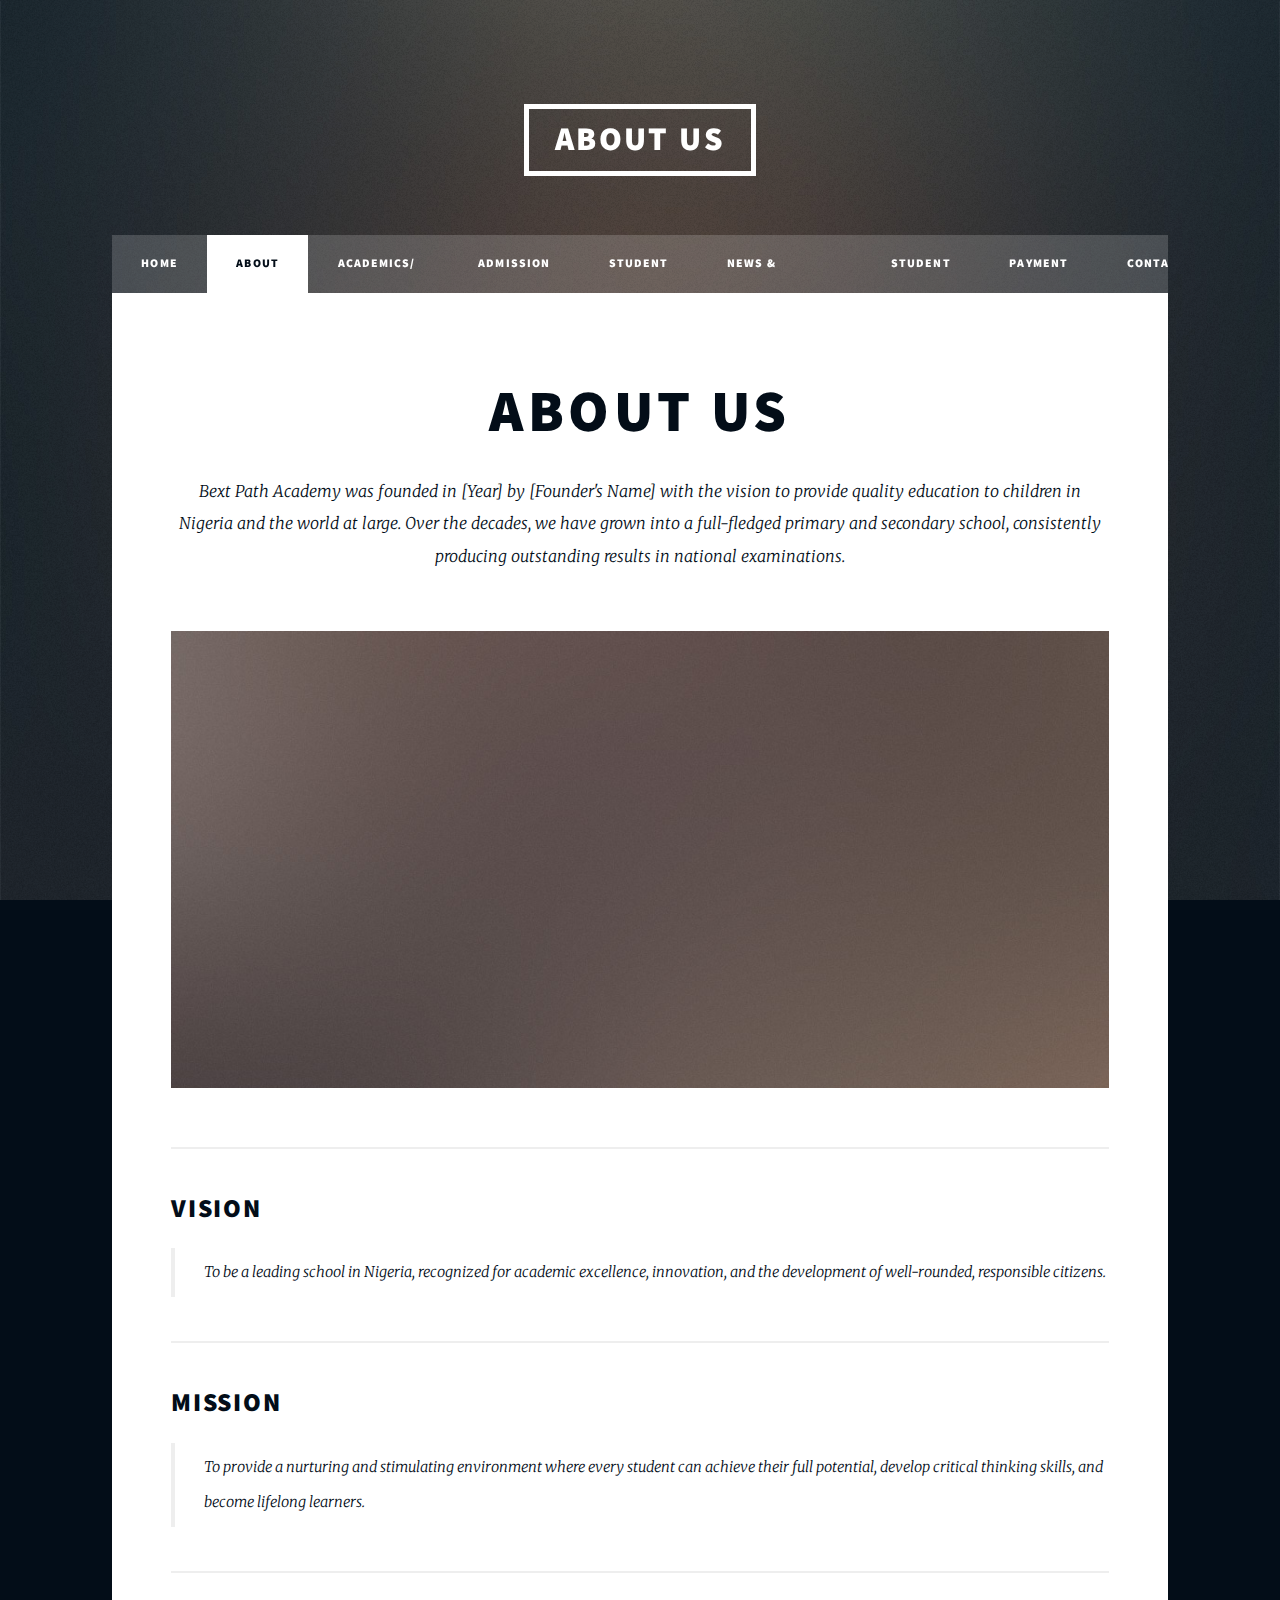
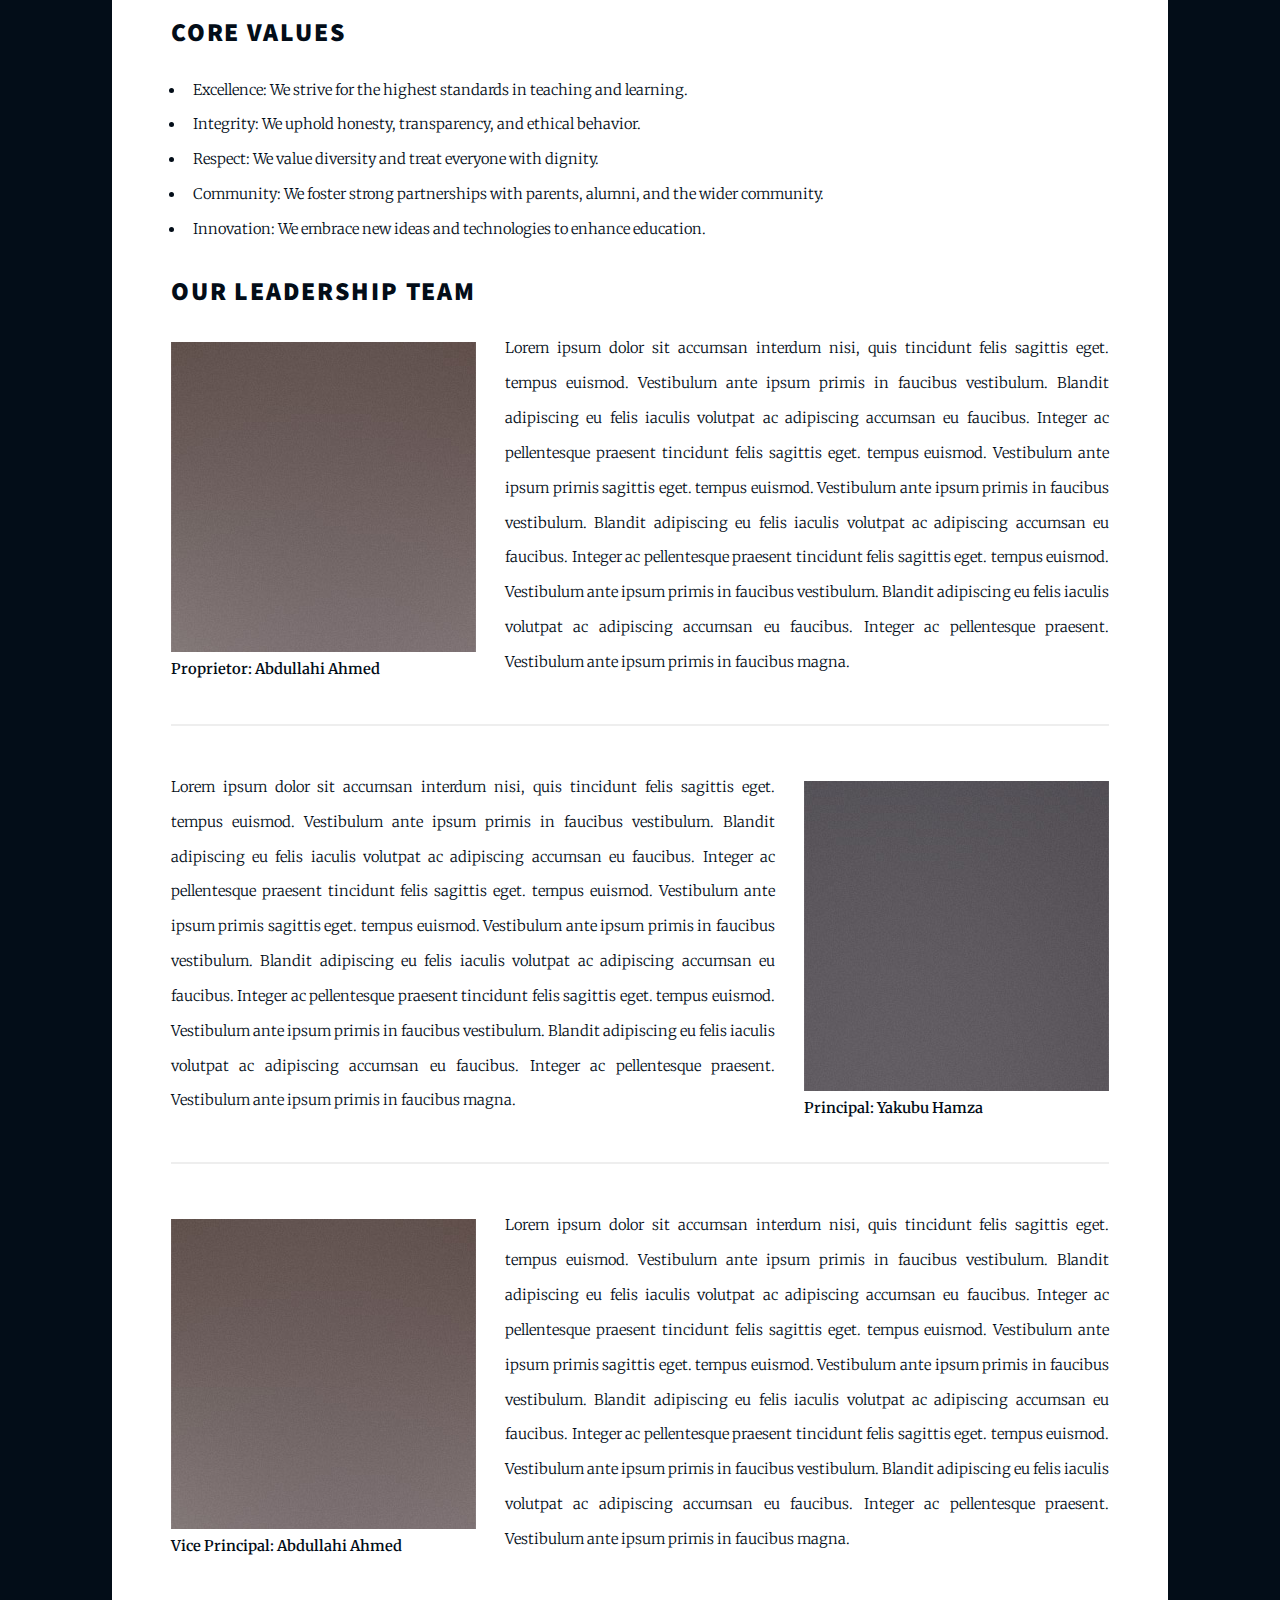
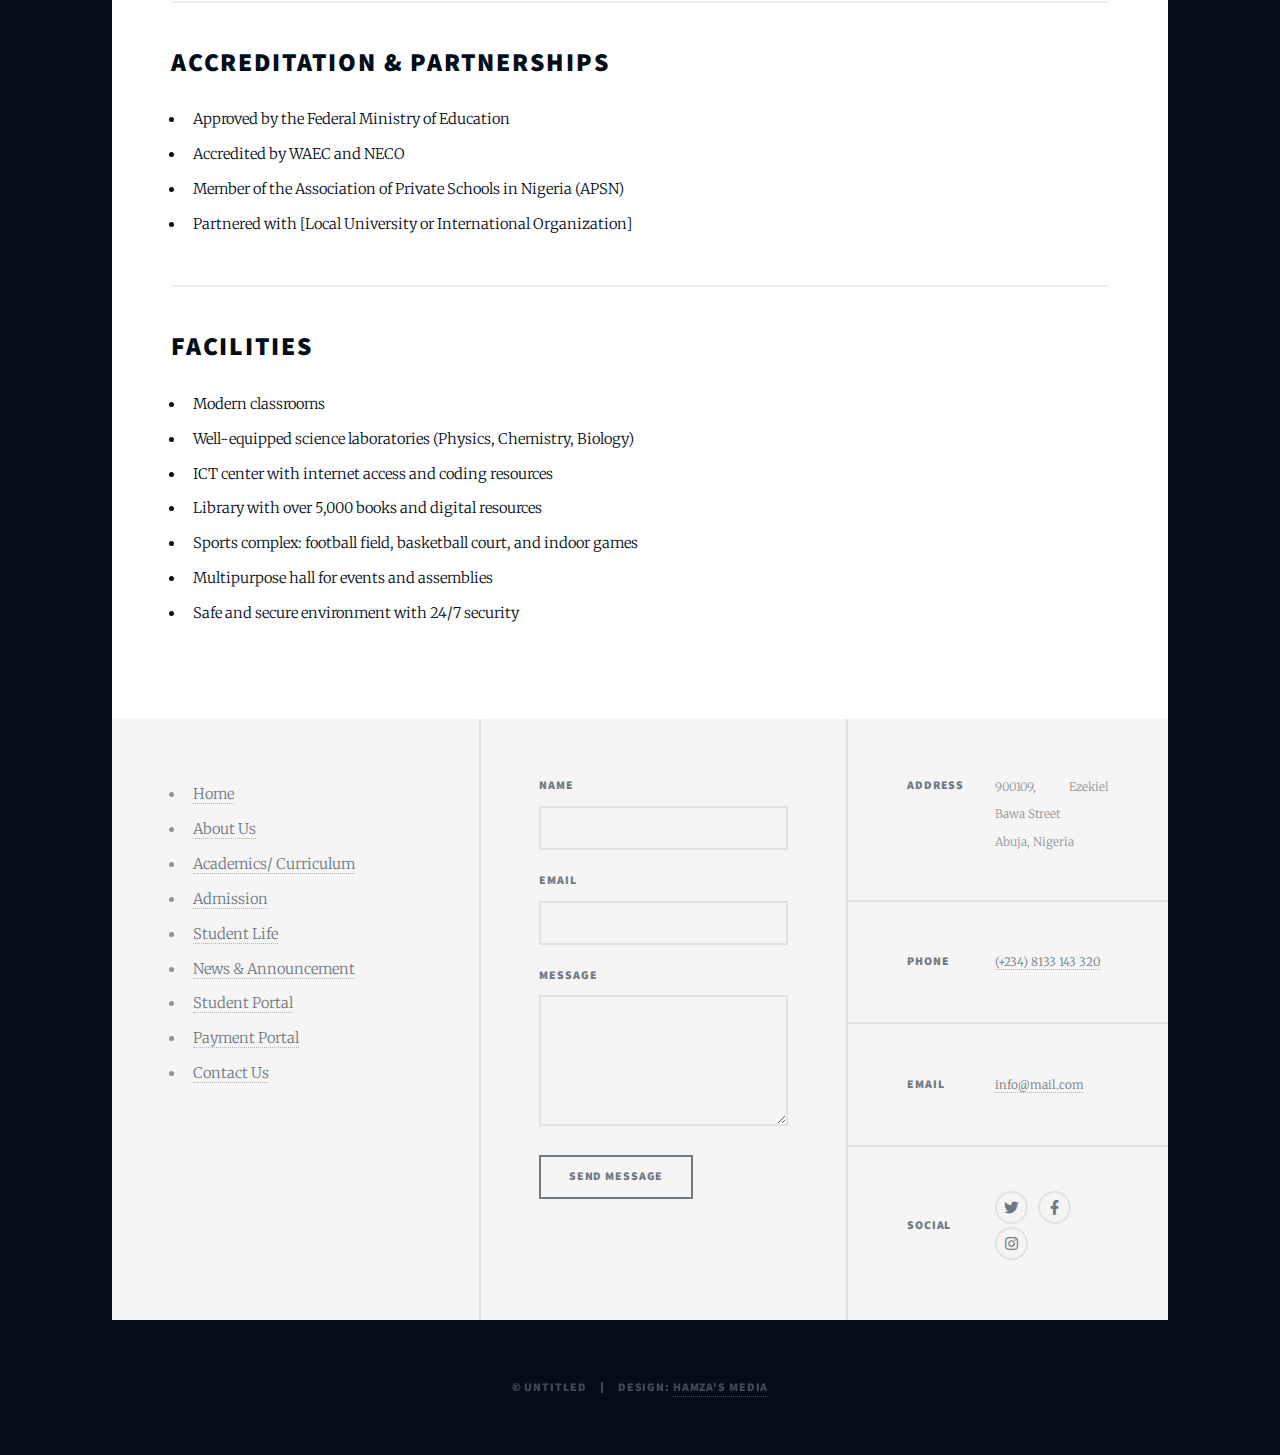
<file: about_us.html>
<!DOCTYPE HTML>
<!--
	Massively by HTML5 UP
	html5up.net | @ajlkn
	Free for personal and commercial use under the CCA 3.0 license (html5up.net/license)
-->
<html>
	<head>
		<title>About Us</title>
		<meta charset="utf-8" />
		<meta name="viewport" content="width=device-width, initial-scale=1, user-scalable=no" />
		<link rel="stylesheet" href="assets/css/main.css" />
		<noscript><link rel="stylesheet" href="assets/css/noscript.css" /></noscript>
	</head>
	<body class="is-preload">

		<!-- Wrapper -->
			<div id="wrapper">

				<!-- Header -->
					<header id="header">
						<a href="about_us.html" class="logo">About Us</a>
					</header>

				<!-- Nav -->
					<nav id="nav">
						<ul class="links">
							<li><a href="index.html">Home</a></li>
							<li class="active"><a href="about_us.html">About Us</a></li>
							<li><a href="academics_curriculum.html">Academics/ Curriculum</a></li>
							<li><a href="admission.html">Admission</a></li>
							<li><a href="student_life.html">Student Life</a></li>
							<li><a href="news_announcement.html">News & Announcement</a></li>
							<li><a href="student_portal.html">Student Portal</a></li>
							<li><a href="payment_portal.html">Payment Portal</a></li>
							<li><a href="contact_us.html">Contact Us</a></li>
						</ul>
						<ul class="icons">
							<li><a href="#" class="icon brands fa-twitter"><span class="label">Twitter</span></a></li>
							<li><a href="#" class="icon brands fa-facebook-f"><span class="label">Facebook</span></a></li>
							<li><a href="#" class="icon brands fa-instagram"><span class="label">Instagram</span></a></li>
						</ul>
					</nav>

				<!-- Main -->
					<div id="main">

						<!-- Post -->
							<section class="post">
								<header class="major">
									<h1>About Us</h1>
									<p>Bext Path Academy was founded in [Year] by [Founder's Name] with the vision to 
										provide quality education to children in Nigeria and the world at large. Over 
										the decades, we have grown into a full-fledged primary and secondary school, 
										consistently producing outstanding results in national examinations.
									</p>
								</header>
								<div class="image main"><img src="images/pic01.jpg" alt="" /></div>
								<p>

									<hr />

								<!-- Blockquote -->
									<h2>Vision</h2>
									<blockquote>
										To be a leading school in Nigeria, recognized for academic excellence, 
										innovation, and the development of well-rounded, responsible citizens.
									</blockquote>

									<hr />

									<h2>Mission</h2>
									<blockquote>
										To provide a nurturing and stimulating environment where every student 
										can achieve their full potential, develop critical thinking skills, and 
										become lifelong learners.
									</blockquote>

									<hr />

									<h2>Core Values</h2>
										<ul>
											<li>
												Excellence: We strive for the highest standards in teaching and learning.
											</li>
											<li>
												Integrity: We uphold honesty, transparency, and ethical behavior.
											</li>
											<li>
												Respect: We value diversity and treat everyone with dignity.
											</li>
											<li>
												Community: We foster strong partnerships with parents, alumni, and the wider community.
											</li>
											<li>
												Innovation: We embrace new ideas and technologies to enhance education.
											</li>
										</ul>
									<h2>Our Leadership Team</h2>
										<p>
											<span class="image left"><img src="images/pic09.jpg" alt="" />
												<strong>Proprietor: Abdullahi Ahmed</strong> 
											</span>
											Lorem ipsum dolor sit accumsan interdum nisi, quis tincidunt felis sagittis eget. 
											tempus euismod. Vestibulum ante ipsum primis in faucibus vestibulum. Blandit 
											adipiscing eu felis iaculis volutpat ac adipiscing accumsan eu faucibus. Integer 
											ac pellentesque praesent tincidunt felis sagittis eget. tempus euismod. Vestibulum 
											ante ipsum primis sagittis eget. tempus euismod. Vestibulum ante ipsum primis in 
											faucibus vestibulum. Blandit adipiscing eu felis iaculis volutpat ac adipiscing 
											accumsan eu faucibus. Integer ac pellentesque praesent tincidunt felis sagittis 
											eget. tempus euismod. Vestibulum ante ipsum primis in faucibus vestibulum. Blandit 
											adipiscing eu felis iaculis volutpat ac adipiscing accumsan eu faucibus. Integer 
											ac pellentesque praesent. Vestibulum ante ipsum primis in faucibus magna.
										</p>
											<hr>
										<p>
											<span class="image right"><img src="images/pic08.jpg" alt="" />
												<strong>Principal: Yakubu Hamza</strong> 
											</span>
											Lorem ipsum dolor sit accumsan interdum nisi, quis tincidunt felis sagittis eget. 
											tempus euismod. Vestibulum ante ipsum primis in faucibus vestibulum. Blandit 
											adipiscing eu felis iaculis volutpat ac adipiscing accumsan eu faucibus. Integer 
											ac pellentesque praesent tincidunt felis sagittis eget. tempus euismod. Vestibulum 
											ante ipsum primis sagittis eget. tempus euismod. Vestibulum ante ipsum primis in 
											faucibus vestibulum. Blandit adipiscing eu felis iaculis volutpat ac adipiscing 
											accumsan eu faucibus. Integer ac pellentesque praesent tincidunt felis sagittis 
											eget. tempus euismod. Vestibulum ante ipsum primis in faucibus vestibulum. Blandit 
											adipiscing eu felis iaculis volutpat ac adipiscing accumsan eu faucibus. Integer 
											ac pellentesque praesent. Vestibulum ante ipsum primis in faucibus magna.
										</p>
											<hr>
										<p>
											<span class="image left"><img src="images/pic09.jpg" alt="" />
												<strong>Vice Principal: Abdullahi Ahmed</strong> 
											</span>
											Lorem ipsum dolor sit accumsan interdum nisi, quis tincidunt felis sagittis eget. 
											tempus euismod. Vestibulum ante ipsum primis in faucibus vestibulum. Blandit 
											adipiscing eu felis iaculis volutpat ac adipiscing accumsan eu faucibus. Integer 
											ac pellentesque praesent tincidunt felis sagittis eget. tempus euismod. Vestibulum 
											ante ipsum primis sagittis eget. tempus euismod. Vestibulum ante ipsum primis in 
											faucibus vestibulum. Blandit adipiscing eu felis iaculis volutpat ac adipiscing 
											accumsan eu faucibus. Integer ac pellentesque praesent tincidunt felis sagittis 
											eget. tempus euismod. Vestibulum ante ipsum primis in faucibus vestibulum. Blandit 
											adipiscing eu felis iaculis volutpat ac adipiscing accumsan eu faucibus. Integer 
											ac pellentesque praesent. Vestibulum ante ipsum primis in faucibus magna.
										</p>

									<hr />

									<h2>Accreditation & Partnerships</h2>

										<ul>
											<li>
												Approved by the Federal Ministry of Education
											</li>
											<li>
												Accredited by WAEC and NECO
											</li>
											<li>
												Member of the Association of Private Schools in Nigeria (APSN)
											</li>
											<li>
												Partnered with [Local University or International Organization]
											</li>
										</ul>

									<hr>

										<h2>Facilities</h2>

										<ul>
											<li>
												Modern classrooms 
											</li>
											<li>
												Well-equipped science laboratories (Physics, Chemistry, Biology)
											</li>
											<li>
												ICT center with internet access and coding resources
											</li>
											<li>
												Library with over 5,000 books and digital resources
											</li>
											<li>
												Sports complex: football field, basketball court, and indoor games
											</li>
											<li>
												Multipurpose hall for events and assemblies
											</li>
											<li>
												Safe and secure environment with 24/7 security
											</li>
										</ul>

								</p>
							</section>

					</div>

				<!-- Footer -->
					<footer id="footer">
						<section>
							<ul class="links">
								<li><a href="index.html">Home</a></li>
								<li class="active"><a href="about_us.html">About Us</a></li>
								<li><a href="academics_curriculum.html">Academics/ Curriculum</a></li>
								<li><a href="admission.html">Admission</a></li>
								<li><a href="student_life.html">Student Life</a></li>
								<li><a href="news_announcement.html">News & Announcement</a></li>
								<li><a href="student_portal.html">Student Portal</a></li>
								<li><a href="payment_portal.html">Payment Portal</a></li>
								<li><a href="contact_us.html">Contact Us</a></li>
							</ul>
						</section>
						<section>
							<form method="post" action="#">
								<div class="fields">
									<div class="field">
										<label for="name">Name</label>
										<input type="text" name="name" id="name" />
									</div>
									<div class="field">
										<label for="email">Email</label>
										<input type="text" name="email" id="email" />
									</div>
									<div class="field">
										<label for="message">Message</label>
										<textarea name="message" id="message" rows="3"></textarea>
									</div>
								</div>
								<ul class="actions">
									<li><input type="submit" value="Send Message" /></li>
								</ul>
							</form>
						</section>
						<section class="split contact">
							<section class="alt">
								<h3>Address</h3>
								<p>900109, Ezekiel Bawa Street<br />
								Abuja, Nigeria</p>
							</section>
							<section>
								<h3>Phone</h3>
								<p><a href="tel: +234 8133143320">(+234) 8133 143 320</a></p>
							</section>
							<section>
								<h3>Email</h3>
								<p><a href="mailto:hayakubu55@gmail.com">info@mail.com</a></p>
							</section>
							<section>
								<h3>Social</h3>
								<ul class="icons alt">
									<li><a href="https://twitter.com/9jaForeigner" class="icon brands alt fa-twitter"><span class="label">Twitter</span></a></li>
									<li><a href="https://web.facebook.com/profile.php?id=61576544192758" class="icon brands alt fa-facebook-f"><span class="label">Facebook</span></a></li>
									<li><a href="https://www.instagram.com/9ja_foreigner" class="icon brands alt fa-instagram"><span class="label">Instagram</span></a></li>
								</ul>
							</section>
						</section>
					</footer>

				<!-- Copyright -->
					<div id="copyright">
						<ul><li>&copy; Untitled</li><li>Design: <a href="https://html5up.net">Hamza's Media</a></li></ul>
					</div>

			</div>

		<!-- Scripts -->
			<script src="assets/js/jquery.min.js"></script>
			<script src="assets/js/jquery.scrollex.min.js"></script>
			<script src="assets/js/jquery.scrolly.min.js"></script>
			<script src="assets/js/browser.min.js"></script>
			<script src="assets/js/breakpoints.min.js"></script>
			<script src="assets/js/util.js"></script>
			<script src="assets/js/main.js"></script>

	</body>
</html>
</file>
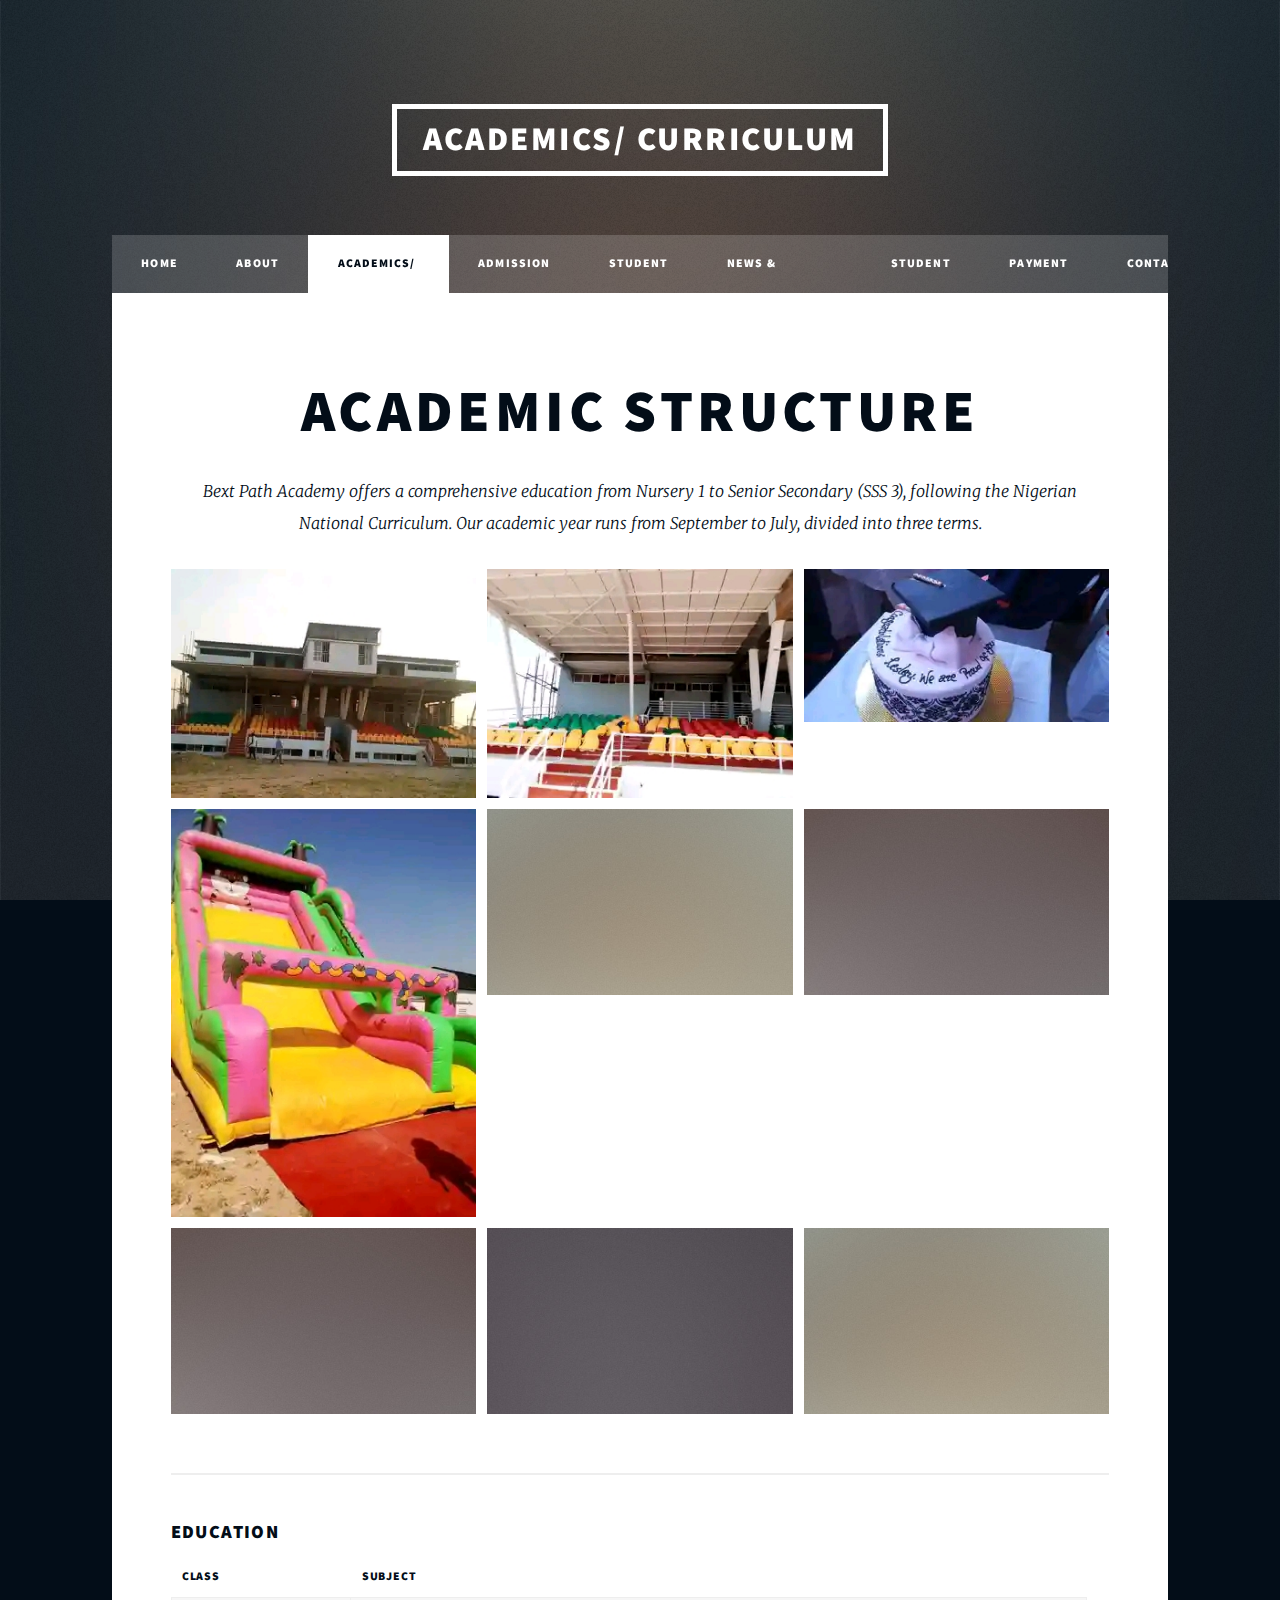
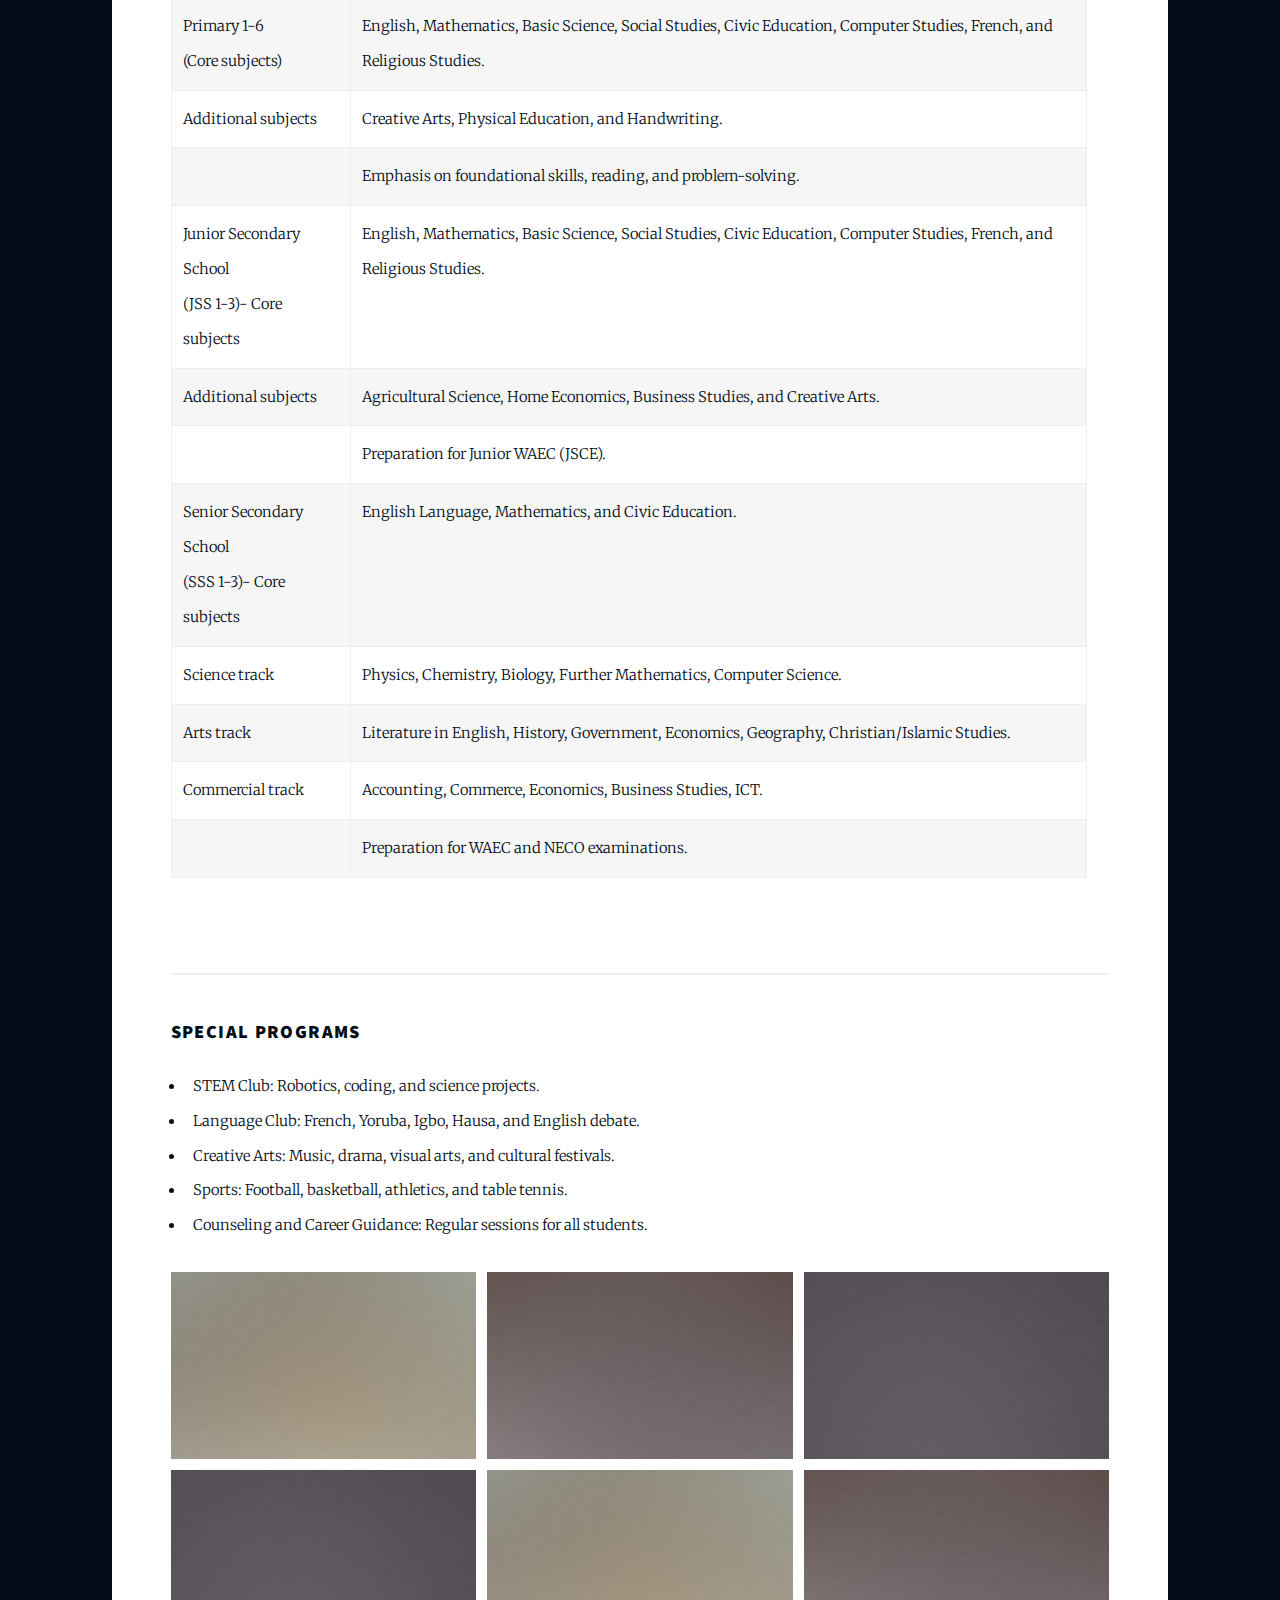
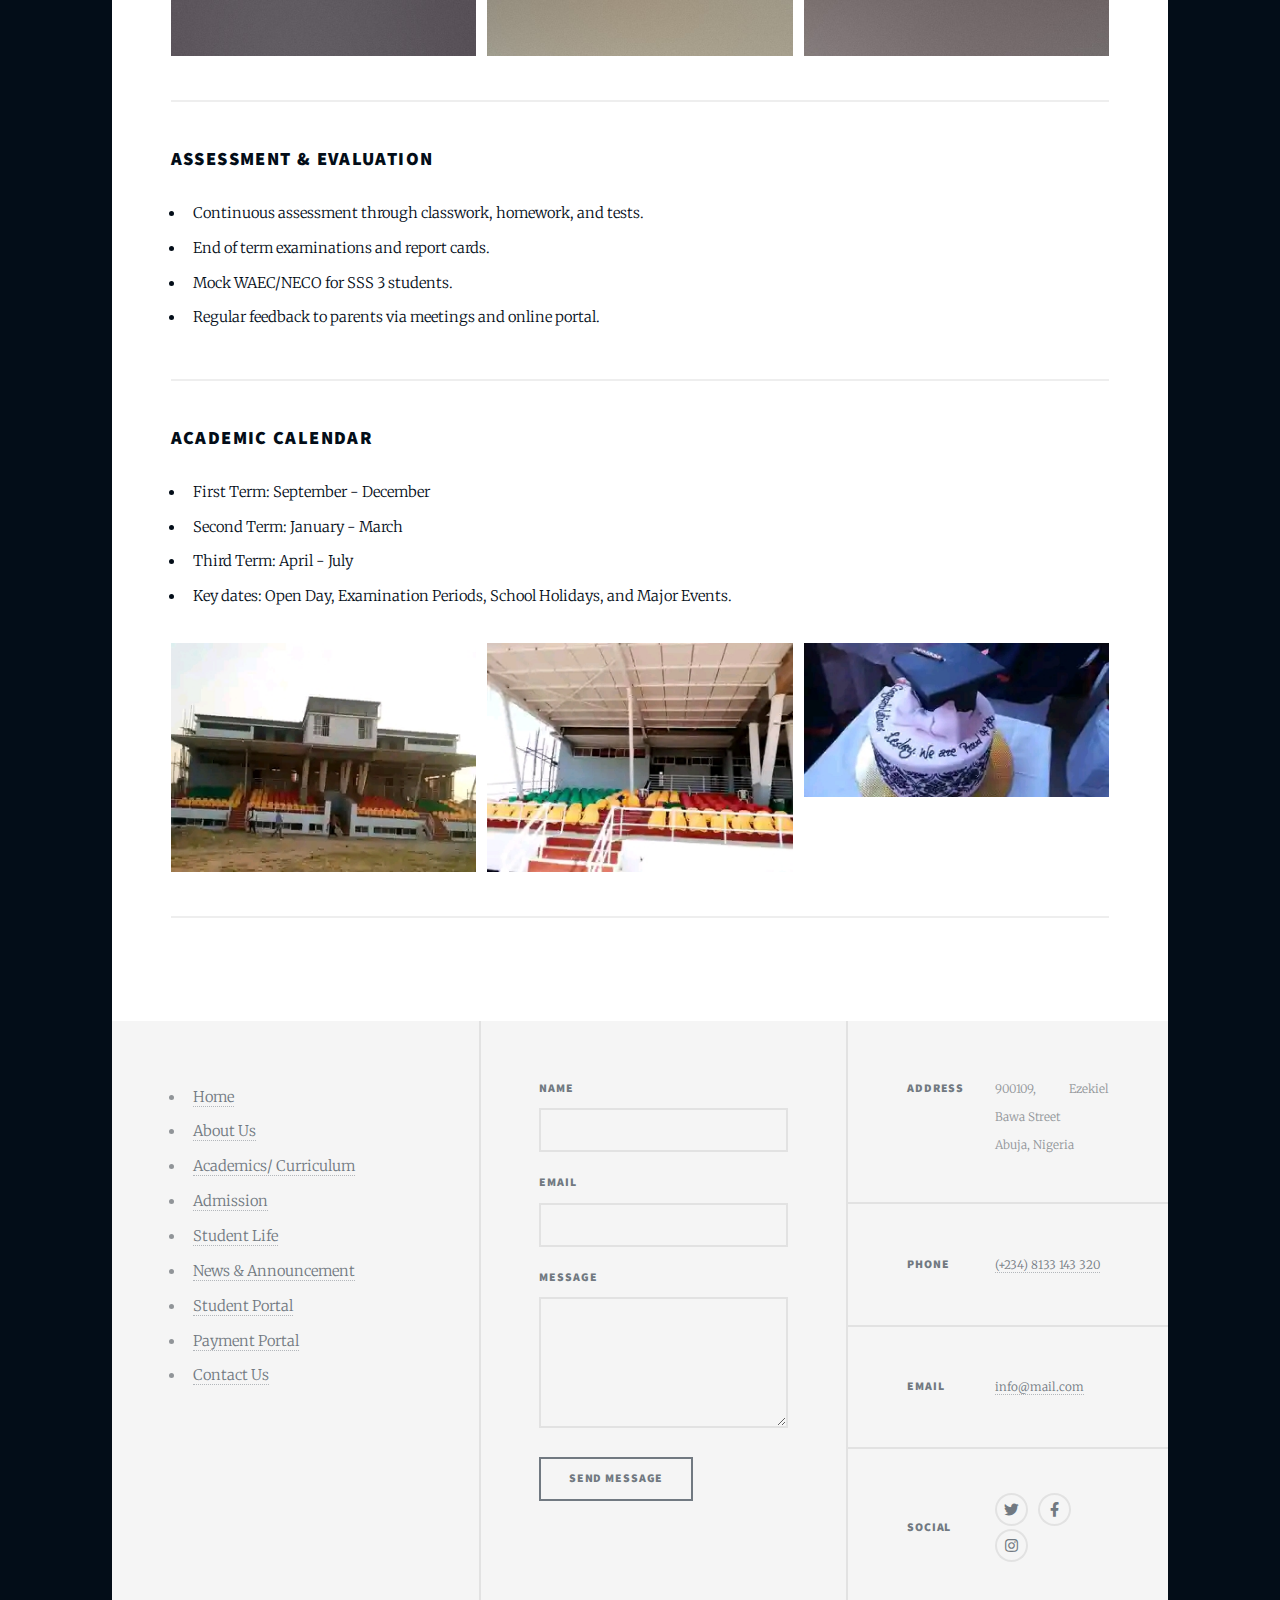
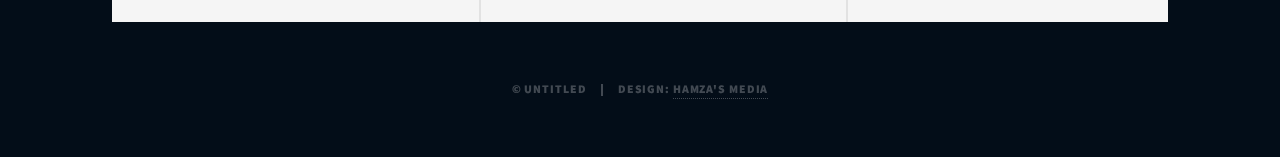
<file: academics_curriculum.html>
<!DOCTYPE HTML>
<!--
	Massively by HTML5 UP
	html5up.net | @ajlkn
	Free for personal and commercial use under the CCA 3.0 license (html5up.net/license)
-->
<html>
	<head>
		<title>Academics/ Curriculum</title>
		<meta charset="utf-8" />
		<meta name="viewport" content="width=device-width, initial-scale=1, user-scalable=no" />
		<link rel="stylesheet" href="assets/css/main.css" />
		<noscript><link rel="stylesheet" href="assets/css/noscript.css" /></noscript>
	</head>
	<body class="is-preload">

		<!-- Wrapper -->
			<div id="wrapper">

				<!-- Header -->
					<header id="header">
						<a href="academics_curriculum.html" class="logo">Academics/ Curriculum</a>
					</header>

				<!-- Nav -->
					<nav id="nav">
						<ul class="links">
							<li><a href="index.html">Home</a></li>
							<li><a href="about_us.html">About Us</a></li>
							<li class="active"><a href="academics_curriculum.html">Academics/ Curriculum</a></li>
							<li><a href="admission.html">Admission</a></li>
							<li><a href="student_life.html">Student Life</a></li>
							<li><a href="news_announcement.html">News & Announcement</a></li>
							<li><a href="student_portal.html">Student Portal</a></li>
							<li><a href="payment_portal.html">Payment Portal</a></li>
							<li><a href="contact_us.html">Contact Us</a></li>
						</ul>
						<ul class="icons">
							<li><a href="#" class="icon brands fa-twitter"><span class="label">Twitter</span></a></li>
							<li><a href="#" class="icon brands fa-facebook-f"><span class="label">Facebook</span></a></li>
							<li><a href="#" class="icon brands fa-instagram"><span class="label">Instagram</span></a></li>
							<li><a href="#" class="icon brands fa-github"><span class="label">GitHub</span></a></li>
						</ul>
					</nav>

				<!-- Main -->
                     <div id="main">

						<!-- Post -->
							<section class="post">
								<header class="major">
									<h1>Academic Structure</h1>
									<p>Bext Path Academy offers a comprehensive education from Nursery 1 to Senior Secondary 
                                        (SSS 3), following the Nigerian National Curriculum. Our academic year runs from 
                                        September to July, divided into three terms.
									</p>

									<div class="box alt">
										<div class="row gtr-50 gtr-uniform">
											<div class="col-4"><span class="image fit"><img src="images/Stadium.jpg" alt="" /></span></div>
											<div class="col-4"><span class="image fit"><img src="images/Stadium2..jpg" alt="" /></span></div>
											<div class="col-4"><span class="image fit"><img src="images/Cake.jpg" alt="" /></span></div>
											<!-- Break -->
											<div class="col-4"><span class="image fit"><img src="images/Swing.jpg" alt="" /></span></div>
											<div class="col-4"><span class="image fit"><img src="images/pic02.jpg" alt="" /></span></div>
											<div class="col-4"><span class="image fit"><img src="images/pic03.jpg" alt="" /></span></div>
											<!-- Break -->
											<div class="col-4"><span class="image fit"><img src="images/pic03.jpg" alt="" /></span></div>
											<div class="col-4"><span class="image fit"><img src="images/pic04.jpg" alt="" /></span></div>
											<div class="col-4"><span class="image fit"><img src="images/pic02.jpg" alt="" /></span></div>
										</div>
									</div>

								</header>
								<p>
                                    <hr>

                                <h3>Education</h3>
                                    
									<div class="table-wrapper">
										<table class="alt">
											<thead>
												<tr>
													<th>Class</th>
													<th>Subject</th>
												</tr>
											</thead>
											<tbody>
												<tr>
													<td>Primary 1-6<br>
                                                        (Core subjects)</td>
													<td>English, Mathematics, Basic Science, Social Studies, Civic Education, 
                                                        Computer Studies, French, and Religious Studies.</td>
												</tr>
												<tr>
													<td>Additional subjects</td>
													<td>Creative Arts, Physical Education, and Handwriting.</td>
												</tr>
												<tr>
													<td></td>
													<td>Emphasis on foundational skills, reading, and problem-solving.</td>
												</tr>
												<tr>
													<td>Junior Secondary School <br>
                                                        (JSS 1-3)- Core subjects</td>
													<td>English, Mathematics, Basic Science, Social Studies, Civic Education, 
                                                        Computer Studies, French, and Religious Studies.</td>
												</tr>
												<tr>
													<td>Additional subjects</td>
													<td>Agricultural Science, Home Economics, Business Studies, and Creative Arts.</td>
												</tr>
                                                <tr>
													<td></td>
													<td>Preparation for Junior WAEC (JSCE).</td>
												</tr>
												<tr>
													<td>Senior Secondary School <br>
                                                        (SSS 1-3)- Core subjects</td>
													<td>English Language, Mathematics, and Civic Education.</td>
												</tr>
                                                <tr>
													<td>Science track</td>
													<td>Physics, Chemistry, Biology, Further Mathematics, Computer Science.</td>
												</tr>
                                                <tr>
													<td>Arts track</td>
													<td>Literature in English, History, Government, Economics, Geography, Christian/Islamic Studies.</td>
												</tr>
                                                <tr>
													<td>Commercial track</td>
													<td>Accounting, Commerce, Economics, Business Studies, ICT.</td>
												</tr>
                                                <tr>
													<td></td>
													<td>Preparation for WAEC and NECO examinations.</td>
												</tr>
											</tbody>
											<tfoot>
												<tr>
													<td colspan="2"></td>
													<td></td>
												</tr>
											</tfoot>
										</table>
									</div>

									<hr />

                                    <h3>Special Programs</h3>

                                        <ul>
											<li>
												STEM Club: Robotics, coding, and science projects.
											</li>
											<li>
												Language Club: French, Yoruba, Igbo, Hausa, and English debate.
											</li>
											<li>
												Creative Arts: Music, drama, visual arts, and cultural festivals.
											</li>
											<li>
												Sports: Football, basketball, athletics, and table tennis.
											</li>
											<li>
												Counseling and Career Guidance: Regular sessions for all students.
											</li>
										</ul>

										<div class="box alt">
										<div class="row gtr-50 gtr-uniform">
											<div class="col-4"><span class="image fit"><img src="images/pic02.jpg" alt="" /></span></div>
											<div class="col-4"><span class="image fit"><img src="images/pic03.jpg" alt="" /></span></div>
											<div class="col-4"><span class="image fit"><img src="images/pic04.jpg" alt="" /></span></div>
											<!-- Break -->
											<div class="col-4"><span class="image fit"><img src="images/pic04.jpg" alt="" /></span></div>
											<div class="col-4"><span class="image fit"><img src="images/pic02.jpg" alt="" /></span></div>
											<div class="col-4"><span class="image fit"><img src="images/pic03.jpg" alt="" /></span></div>
										</div>
									</div>

                                    <hr />

                                    <h3>Assessment & Evaluation</h3>

                                        <ul>
											<li>
												Continuous assessment through classwork, homework, and tests.
											</li>
											<li>
												End of term examinations and report cards.
											</li>
											<li>
												Mock WAEC/NECO for SSS 3 students.
											</li>
											<li>
												Regular feedback to parents via meetings and online portal.
											</li>
										</ul>

										<hr>

                                    <h3>Academic Calendar</h3>

                                        <ul>
											<li>
												First Term: September - December
											</li>
											<li>
												Second Term: January - March
											</li>
											<li>
												Third Term: April - July
											</li>
											<li>
												Key dates: Open Day, Examination Periods, School Holidays, and Major Events.
											</li>
										</ul>

										<div class="box alt">
										<div class="row gtr-50 gtr-uniform">
											<div class="col-4"><span class="image fit"><img src="images/Stadium.jpg" alt="" /></span></div>
											<div class="col-4"><span class="image fit"><img src="images/Stadium2..jpg" alt="" /></span></div>
											<div class="col-4"><span class="image fit"><img src="images/Cake.jpg" alt="" /></span></div>
										</div>
										</div>

									<hr>
                     </div>

                    <!-- Footer -->
					<footer id="footer">
						<section>
							<ul class="links">
								<li><a href="index.html">Home</a></li>
								<li><a href="about_us.html">About Us</a></li>
								<li class="active"><a href="academics_curriculum.html">Academics/ Curriculum</a></li>
								<li><a href="admission.html">Admission</a></li>
								<li><a href="student_life.html">Student Life</a></li>
								<li><a href="news_announcement.html">News & Announcement</a></li>
								<li><a href="student_portal.html">Student Portal</a></li>
								<li><a href="payment_portal.html">Payment Portal</a></li>
								<li><a href="contact_us.html">Contact Us</a></li>
							</ul>
						</section>
						<section>
							<form method="post" action="#">
								<div class="fields">
									<div class="field">
										<label for="name">Name</label>
										<input type="text" name="name" id="name" />
									</div>
									<div class="field">
										<label for="email">Email</label>
										<input type="text" name="email" id="email" />
									</div>
									<div class="field">
										<label for="message">Message</label>
										<textarea name="message" id="message" rows="3"></textarea>
									</div>
								</div>
								<ul class="actions">
									<li><input type="submit" value="Send Message" /></li>
								</ul>
							</form>
						</section>
						<section class="split contact">
							<section class="alt">
								<h3>Address</h3>
								<p>900109, Ezekiel Bawa Street<br />
								Abuja, Nigeria</p>
							</section>
							<section>
								<h3>Phone</h3>
								<p><a href="tel: +234 8133143320">(+234) 8133 143 320</a></p>
							</section>
							<section>
								<h3>Email</h3>
								<p><a href="mailto:hayakubu55@gmail.com">info@mail.com</a></p>
							</section>
							<section>
								<h3>Social</h3>
								<ul class="icons alt">
									<li><a href="https://twitter.com/9jaForeigner" class="icon brands alt fa-twitter"><span class="label">Twitter</span></a></li>
									<li><a href="https://web.facebook.com/profile.php?id=61576544192758" class="icon brands alt fa-facebook-f"><span class="label">Facebook</span></a></li>
									<li><a href="https://www.instagram.com/9ja_foreigner" class="icon brands alt fa-instagram"><span class="label">Instagram</span></a></li>
								</ul>
							</section>
						</section>
					</footer>

				<!-- Copyright -->
					<div id="copyright">
						<ul><li>&copy; Untitled</li><li>Design: <a href="https://html5up.net">Hamza's Media</a></li></ul>
					</div>

			</div>

		<!-- Scripts -->
			<script src="assets/js/jquery.min.js"></script>
			<script src="assets/js/jquery.scrollex.min.js"></script>
			<script src="assets/js/jquery.scrolly.min.js"></script>
			<script src="assets/js/browser.min.js"></script>
			<script src="assets/js/breakpoints.min.js"></script>
			<script src="assets/js/util.js"></script>
			<script src="assets/js/main.js"></script>

	</body>
</html>
</file>
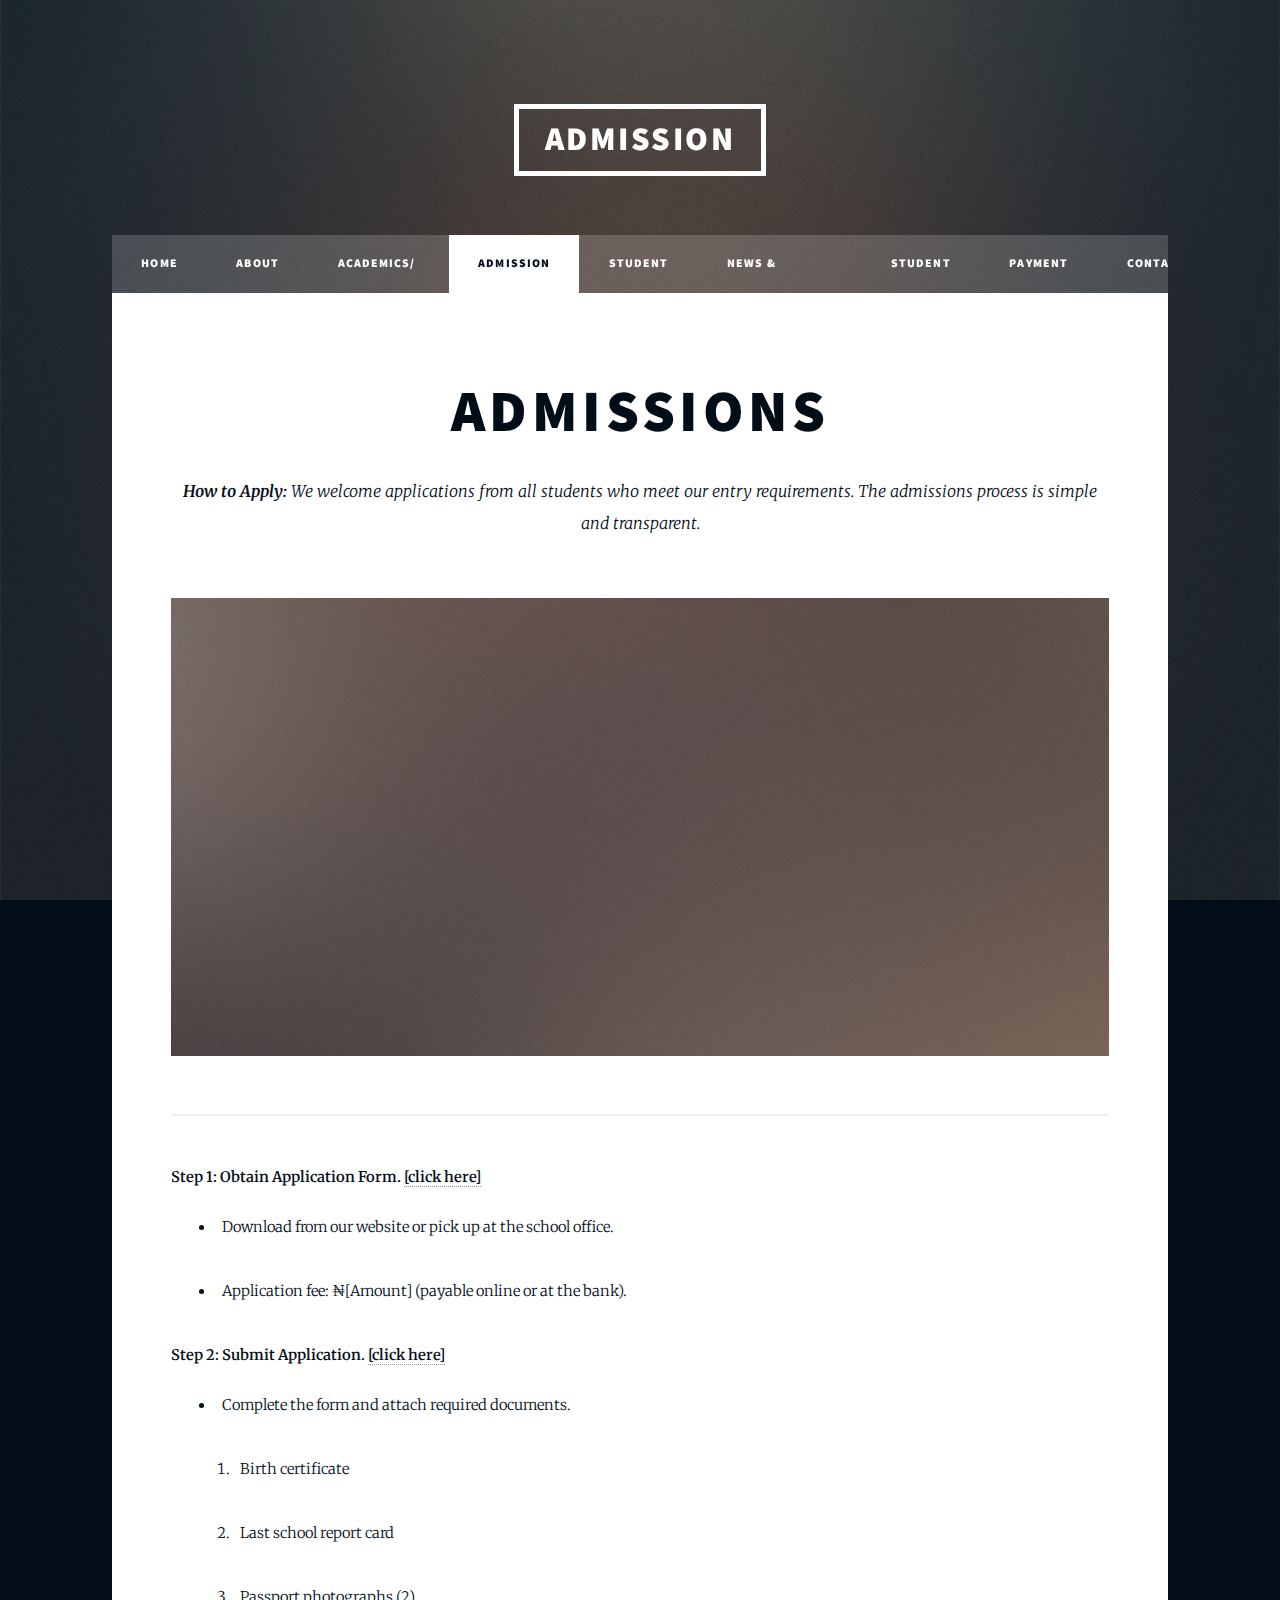
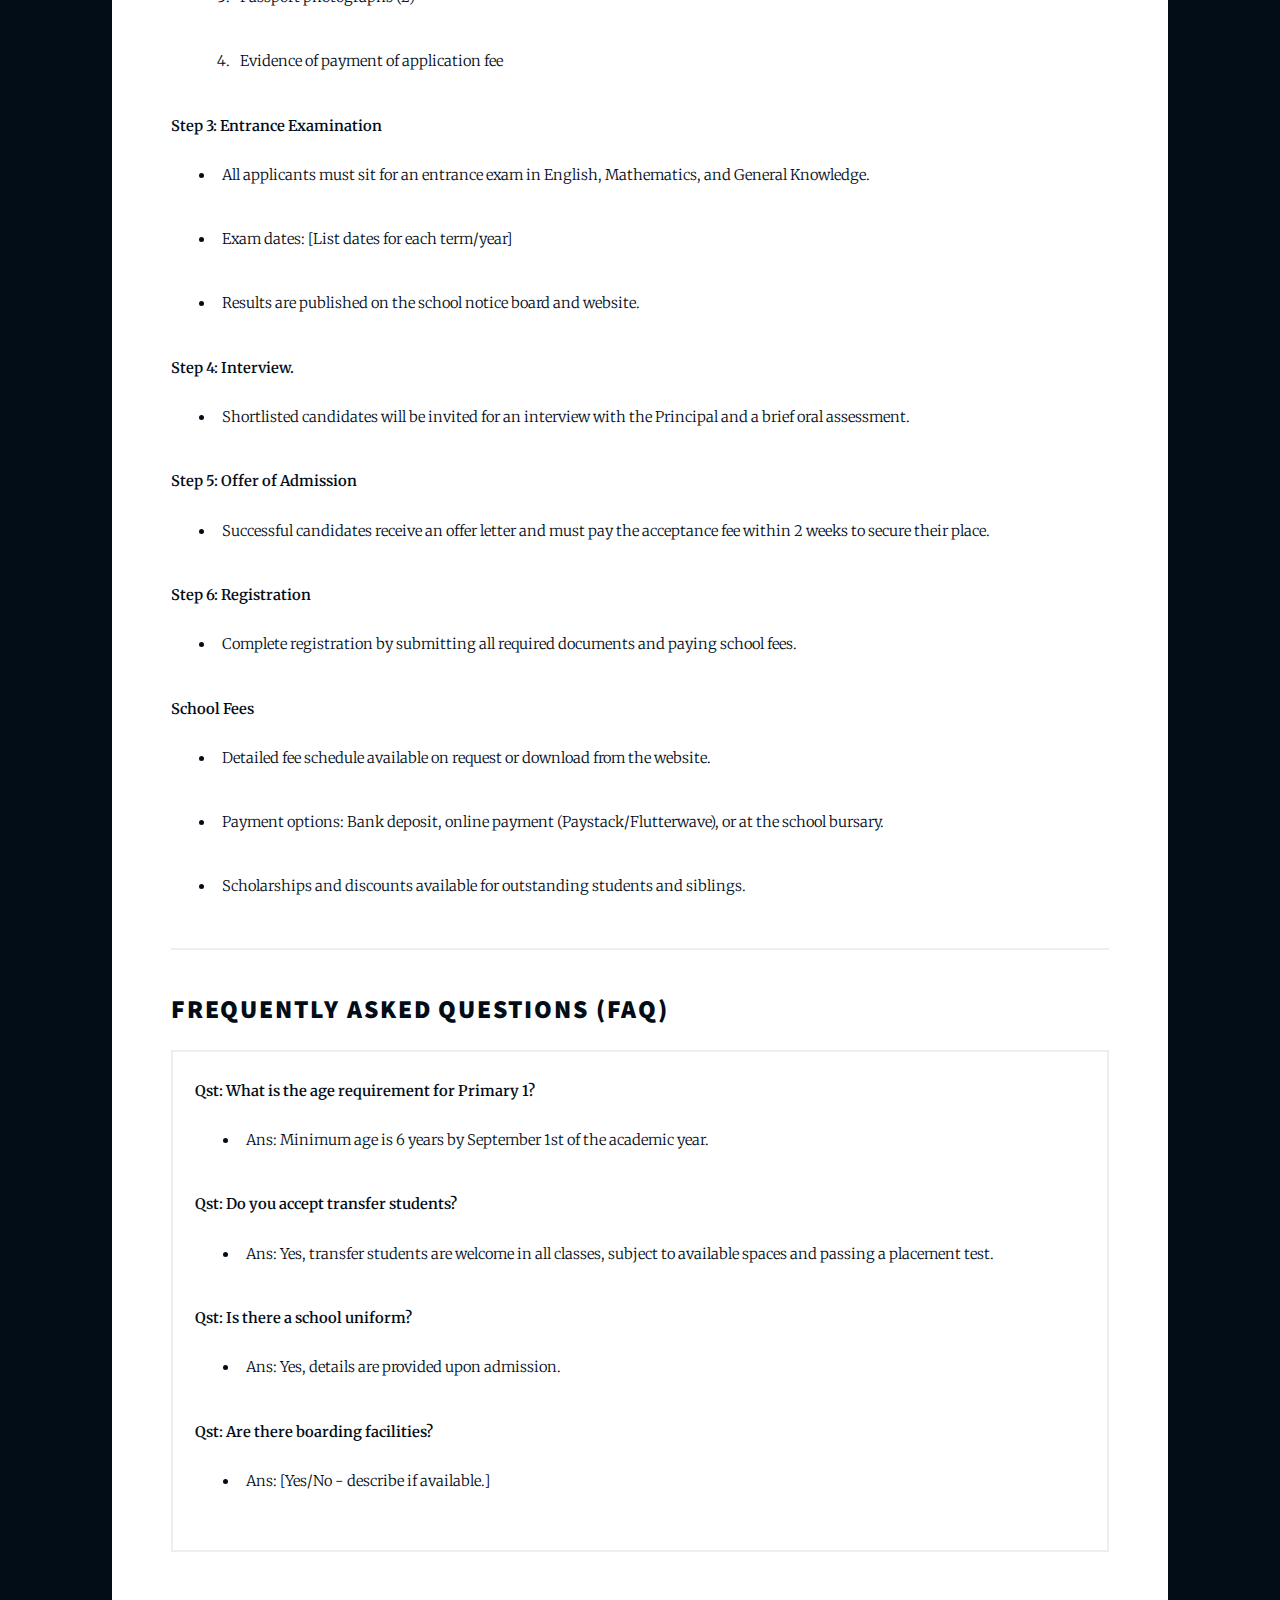
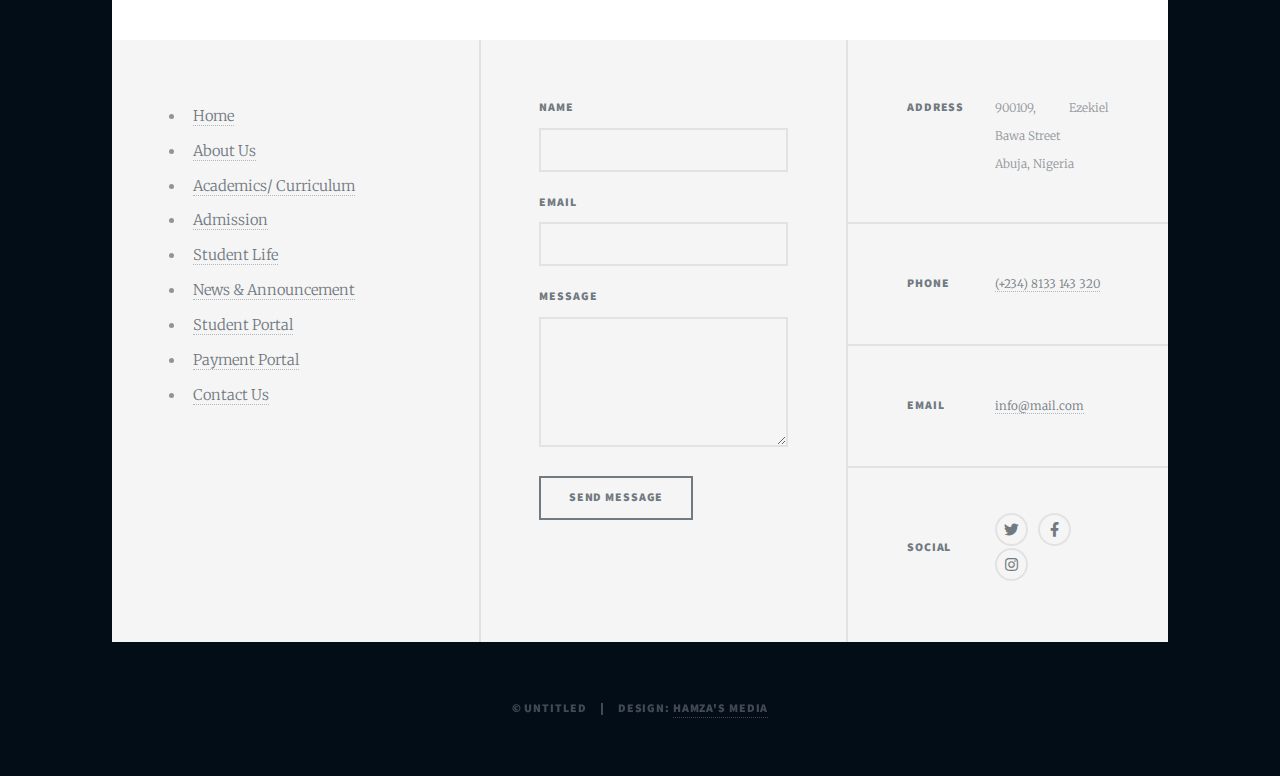
<file: admission.html>
<!DOCTYPE HTML>
<!--
	Massively by HTML5 UP
	html5up.net | @ajlkn
	Free for personal and commercial use under the CCA 3.0 license (html5up.net/license)
-->
<html>
	<head>
		<title>Admission</title>
		<meta charset="utf-8" />
		<meta name="viewport" content="width=device-width, initial-scale=1, user-scalable=no" />
		<link rel="stylesheet" href="assets/css/main.css" />
		<noscript><link rel="stylesheet" href="assets/css/noscript.css" /></noscript>
	</head>
	<body class="is-preload">

		<!-- Wrapper -->
			<div id="wrapper">

				<!-- Header -->
					<header id="header">
						<a href="admission.html" class="logo">Admission</a>
					</header>

				<!-- Nav -->
					<nav id="nav">
						<ul class="links">
							<li><a href="index.html">Home</a></li>
							<li><a href="about_us.html">About Us</a></li>
							<li><a href="academics_curriculum.html">Academics/ Curriculum</a></li>
							<li class="active"><a href="admission.html">Admission</a></li>
							<li><a href="student_life.html">Student Life</a></li>
							<li><a href="news_announcement.html">News & Announcement</a></li>
							<li><a href="student_portal.html">Student Portal</a></li>
							<li><a href="payment_portal.html">Payment Portal</a></li>
							<li><a href="contact_us.html">Contact Us</a></li>
						</ul>
						<ul class="icons">
							<li><a href="#" class="icon brands fa-twitter"><span class="label">Twitter</span></a></li>
							<li><a href="#" class="icon brands fa-facebook-f"><span class="label">Facebook</span></a></li>
							<li><a href="#" class="icon brands fa-instagram"><span class="label">Instagram</span></a></li>
						</ul>
					</nav>

				<!-- Main -->
					<div id="main">

						<!-- Post -->
							<section class="post">
								<header class="major">
									<h1>Admissions</h1>
									<p><strong>How to Apply:</strong> We welcome applications from all students who meet our entry requirements. 
										The admissions process is simple and transparent.
									</p>
								</header>
								
								<div class="image main"><img src="images/pic01.jpg" alt="" /></div>
								
								<p>
									<hr>

									<dl>
										<dt>Step 1: Obtain Application Form. <a href="#">[click here]</a></dt>
										<dd><ul>
												<li>
													<p>Download from our website or pick up at the school office.</p>
												</li>
												<li>
													<p>Application fee: ₦[Amount] (payable online or at the bank).</p>
												</li>
											</ul>
										</dd>
										<dt>Step 2: Submit Application. <a href="#">[click here]</a></dt>
										<dd><ul>
												<li>
													<p>Complete the form and attach required documents.</p>
												</li>
													<ol>
														<li>
															<p>Birth certificate</p>
														</li>
														<li>
															<p>Last school report card</p>
														</li>
														<li>
															<p>Passport photographs (2)</p>
														</li>
														<li>
															<p>Evidence of payment of application fee</p>
														</li>	
													</ol>
											</ul>
										</dd>
										<dt>Step 3: Entrance Examination</dt>
										<dd><ul>
												<li>
													<p>All applicants must sit for an entrance exam in English, Mathematics, and General Knowledge.</p>
												</li>
												<li>
													<p>Exam dates: [List dates for each term/year]</p>
												</li>
												<li>
													<p>Results are published on the school notice board and website.</p>
												</li>
											</ul>
										</dd>
										<dt>Step 4: Interview.</dt>
										<dd><ul>
												<li>
													<p>Shortlisted candidates will be invited for an interview with the Principal and a brief oral assessment.</p>
												</li>
											</ul>
										</dd>
										<dt>Step 5: Offer of Admission</dt>
										<dd><ul>
												<li>
													<p>Successful candidates receive an offer letter and must pay the acceptance fee within 2 weeks to secure their place.</p>
												</li>
											</ul>
										</dd>
										<dt>Step 6: Registration</dt>
										<dd><ul>
												<li>
													<p>Complete registration by submitting all required documents and paying school fees.</p>
												</li>
											</ul>
										</dd>
										<dt>School Fees</dt>
										<dd><ul>
												<li>
													<p>Detailed fee schedule available on request or download from the website.</p>
												</li>
												<li>
													<p>Payment options: Bank deposit, online payment (Paystack/Flutterwave), or at the school bursary.</p>
												</li>
												<li>
													<p>Scholarships and discounts available for outstanding students and siblings.</p>
												</li>
											</ul>
										</dd>
									</dl>
							<hr />

								<!-- Box -->
									<h2>Frequently Asked Questions (FAQ)</h2>
									<div class="box">
									<dl>
										<dt>Qst: What is the age requirement for Primary 1?</dt>
										<dd><ul>
												<li>
													<p>Ans: Minimum age is 6 years by September 1st of the academic year.</p>
												</li>
											</ul>
										</dd>
										<dt>Qst: Do you accept transfer students?</dt>
										<dd><ul>
												<li>
													<p>Ans: Yes, transfer students are welcome in all classes, subject to available spaces and passing a placement test.</p>
												</li>
											</ul>
										</dd>
										<dt>Qst: Is there a school uniform?</dt>
										<dd><ul>
												<li>
													<p>Ans: Yes, details are provided upon admission.</p>
												</li>
											</ul>
										</dd>
										<dt>Qst: Are there boarding facilities?</dt>
										<dd><ul>
												<li>
													<p>Ans: [Yes/No - describe if available.]</p>
												</li>
											</ul>
										</dd>
									</dl>
										
									</div>


					</div>

					<!-- Footer -->
					<footer id="footer">
						<section>
							<ul class="links">
								<li><a href="index.html">Home</a></li>
								<li><a href="about_us.html">About Us</a></li>
								<li><a href="academics_curriculum.html">Academics/ Curriculum</a></li>
								<li class="active"><a href="admission.html">Admission</a></li>
								<li><a href="student_life.html">Student Life</a></li>
								<li><a href="news_announcement.html">News & Announcement</a></li>
								<li><a href="student_portal.html">Student Portal</a></li>
								<li><a href="payment_portal.html">Payment Portal</a></li>
								<li><a href="contact_us.html">Contact Us</a></li>
							</ul>
						</section>
						<section>
							<form method="post" action="#">
								<div class="fields">
									<div class="field">
										<label for="name">Name</label>
										<input type="text" name="name" id="name" />
									</div>
									<div class="field">
										<label for="email">Email</label>
										<input type="text" name="email" id="email" />
									</div>
									<div class="field">
										<label for="message">Message</label>
										<textarea name="message" id="message" rows="3"></textarea>
									</div>
								</div>
								<ul class="actions">
									<li><input type="submit" value="Send Message" /></li>
								</ul>
							</form>
						</section>
						<section class="split contact">
							<section class="alt">
								<h3>Address</h3>
								<p>900109, Ezekiel Bawa Street<br />
								Abuja, Nigeria</p>
							</section>
							<section>
								<h3>Phone</h3>
								<p><a href="tel: +234 8133143320">(+234) 8133 143 320</a></p>
							</section>
							<section>
								<h3>Email</h3>
								<p><a href="mailto:hayakubu55@gmail.com">info@mail.com</a></p>
							</section>
							<section>
								<h3>Social</h3>
								<ul class="icons alt">
									<li><a href="https://twitter.com/9jaForeigner" class="icon brands alt fa-twitter"><span class="label">Twitter</span></a></li>
									<li><a href="https://web.facebook.com/profile.php?id=61576544192758" class="icon brands alt fa-facebook-f"><span class="label">Facebook</span></a></li>
									<li><a href="https://www.instagram.com/9ja_foreigner" class="icon brands alt fa-instagram"><span class="label">Instagram</span></a></li>
								</ul>
							</section>
						</section>
					</footer>

				<!-- Copyright -->
					<div id="copyright">
						<ul><li>&copy; Untitled</li><li>Design: <a href="https://html5up.net">Hamza's Media</a></li></ul>
					</div>

			</div>

		<!-- Scripts -->
			<script src="assets/js/jquery.min.js"></script>
			<script src="assets/js/jquery.scrollex.min.js"></script>
			<script src="assets/js/jquery.scrolly.min.js"></script>
			<script src="assets/js/browser.min.js"></script>
			<script src="assets/js/breakpoints.min.js"></script>
			<script src="assets/js/util.js"></script>
			<script src="assets/js/main.js"></script>


										

	</body>
</html>
</file>
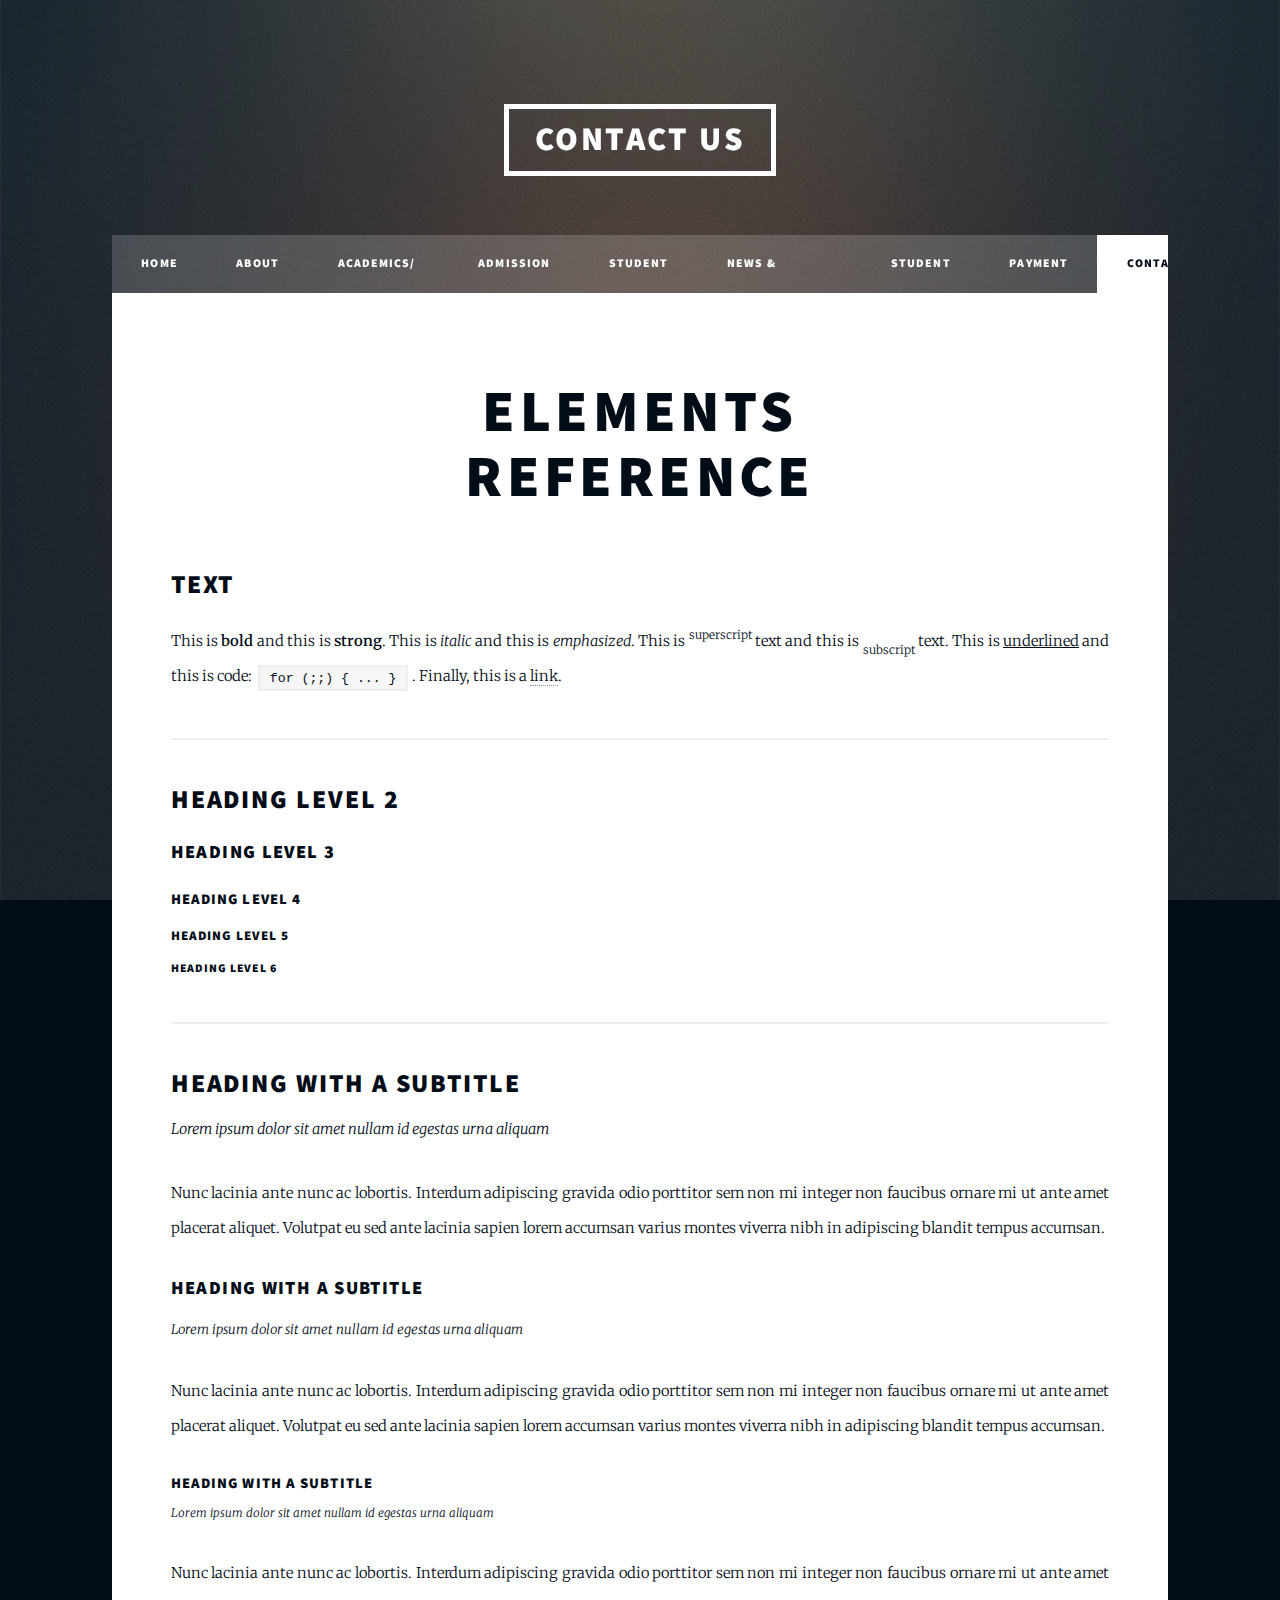
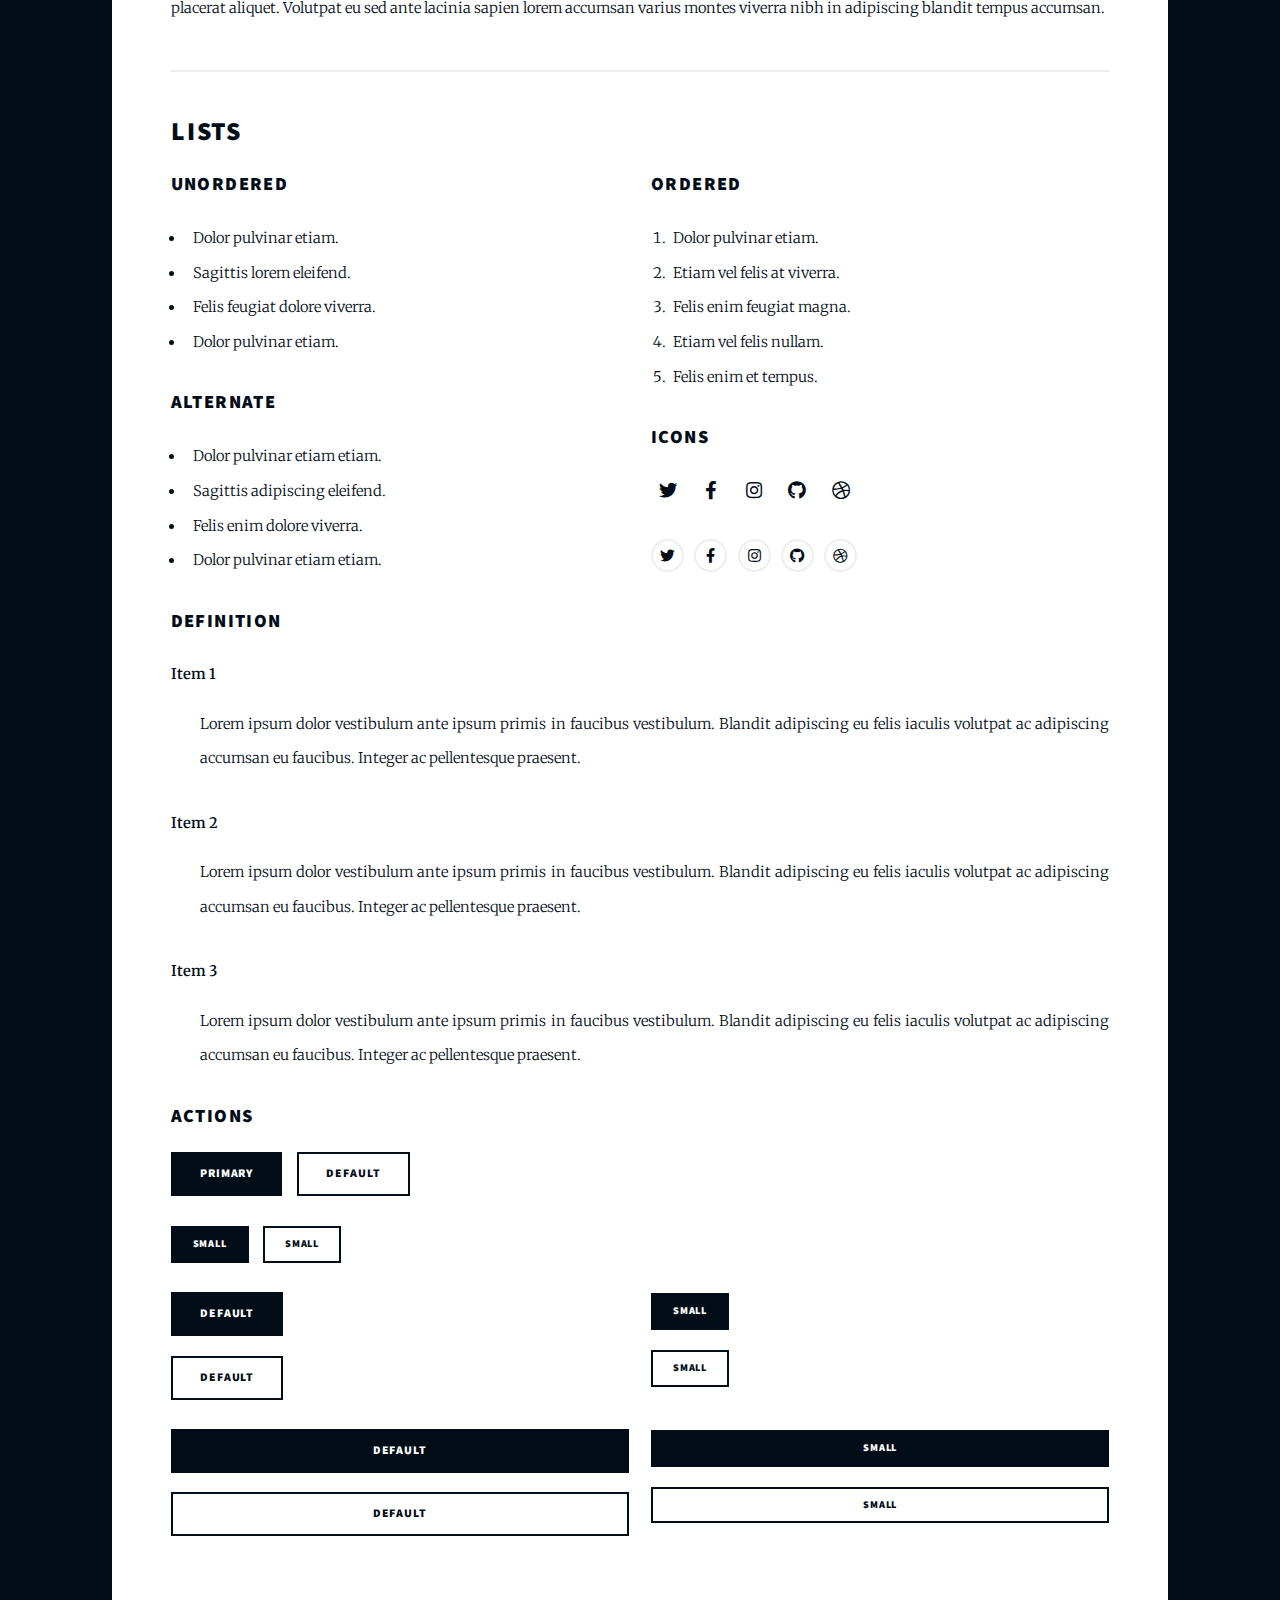
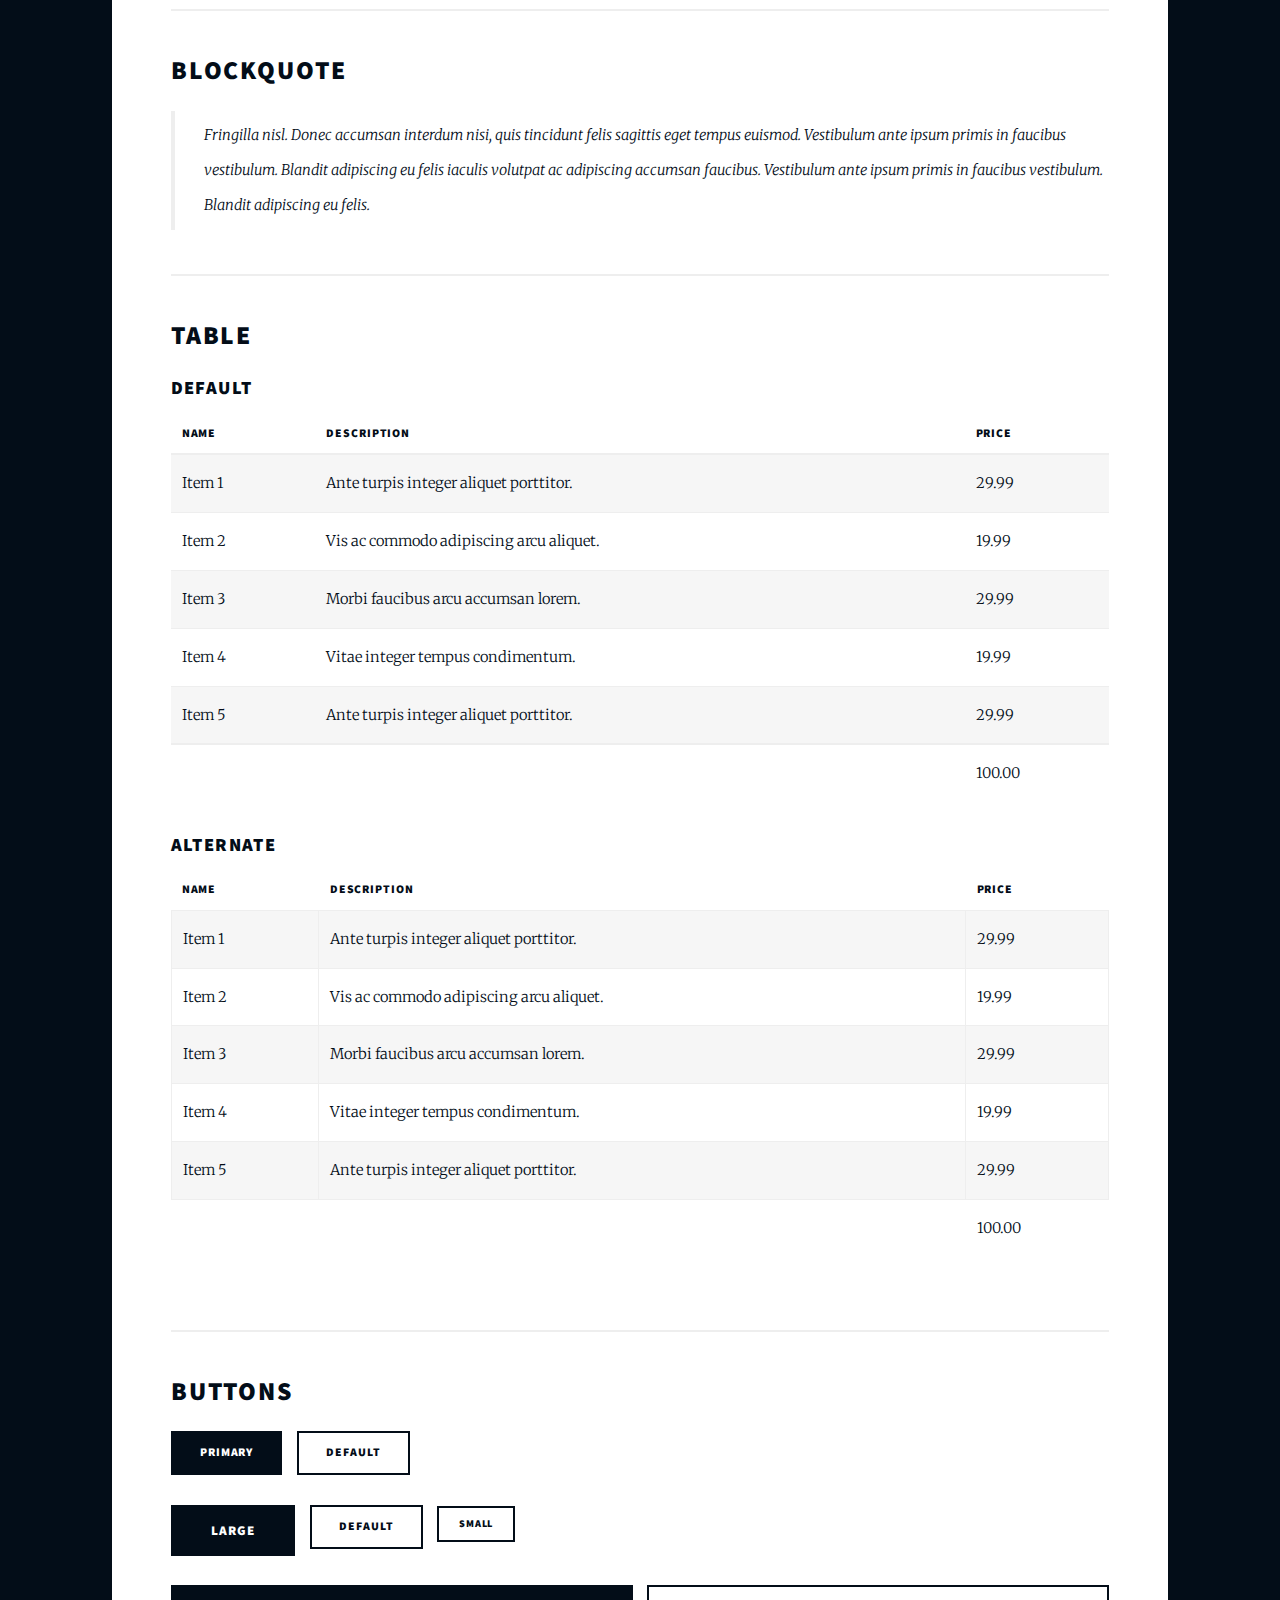
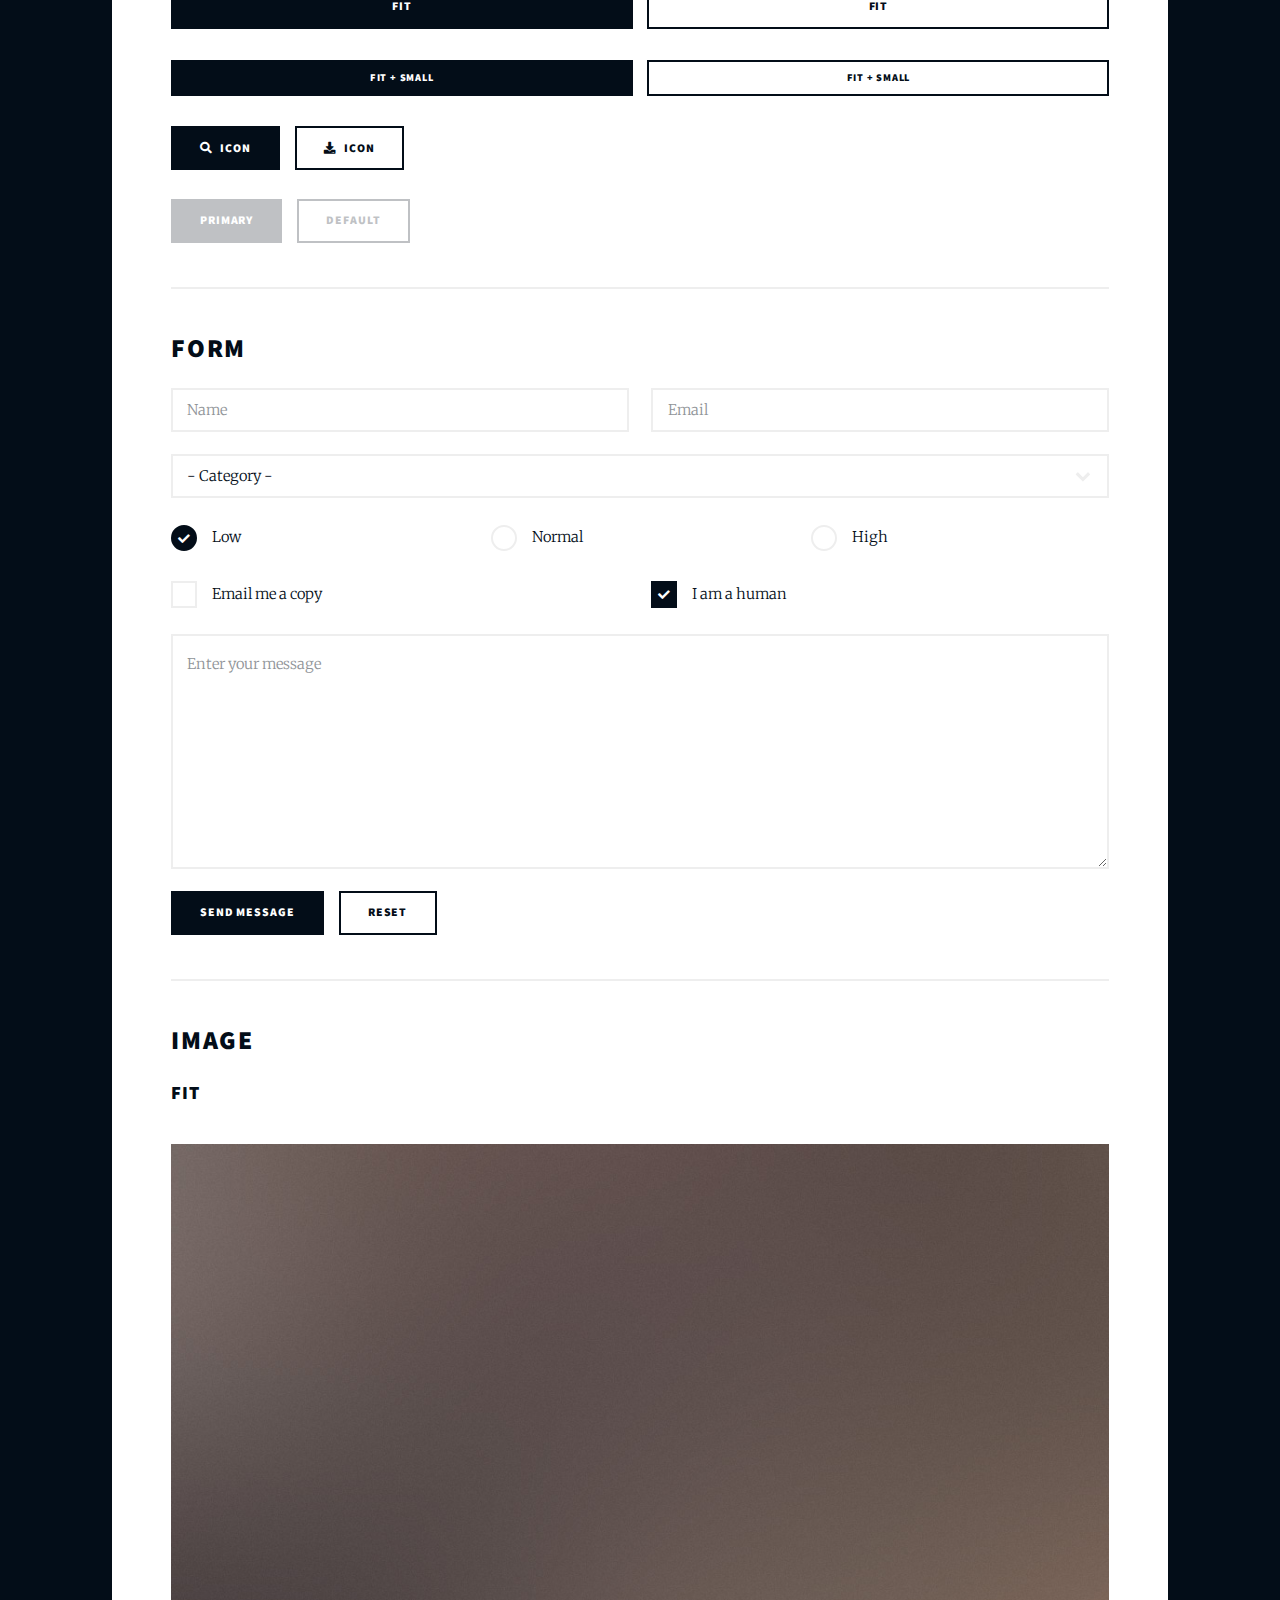
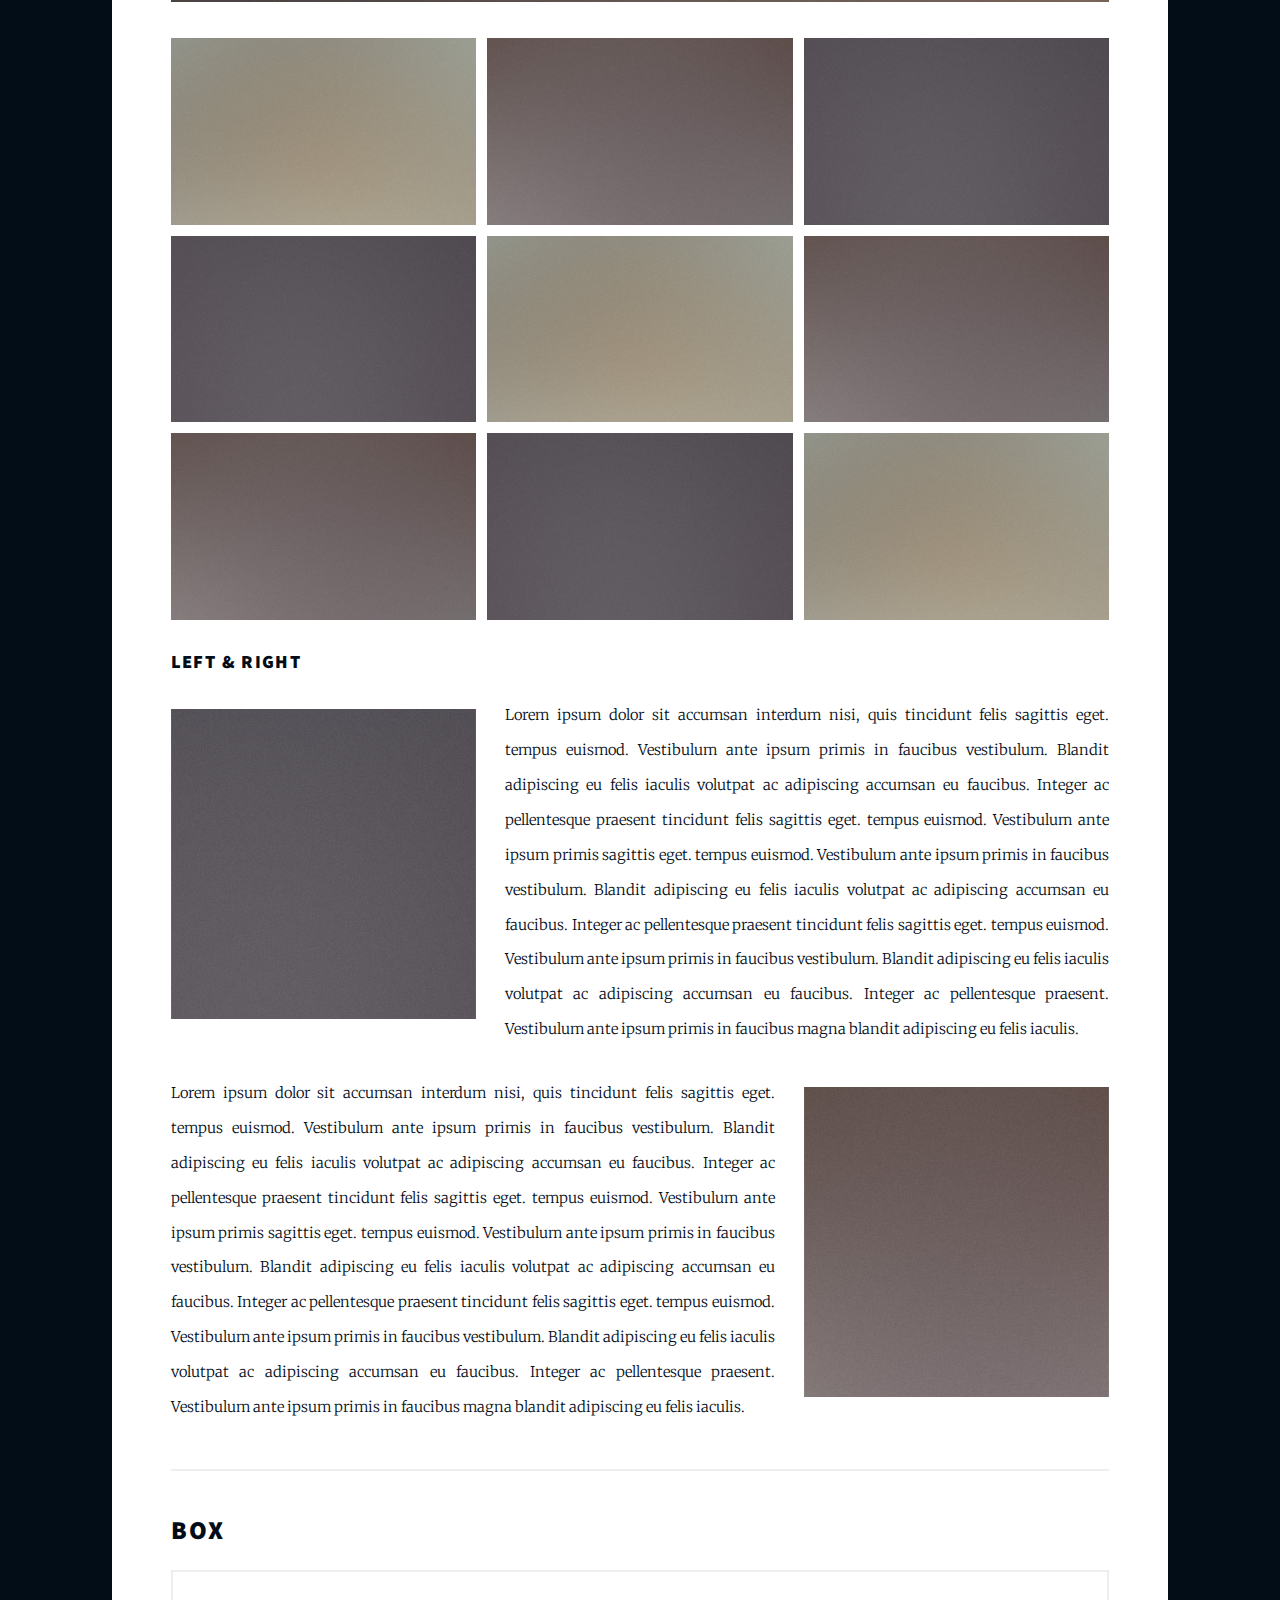
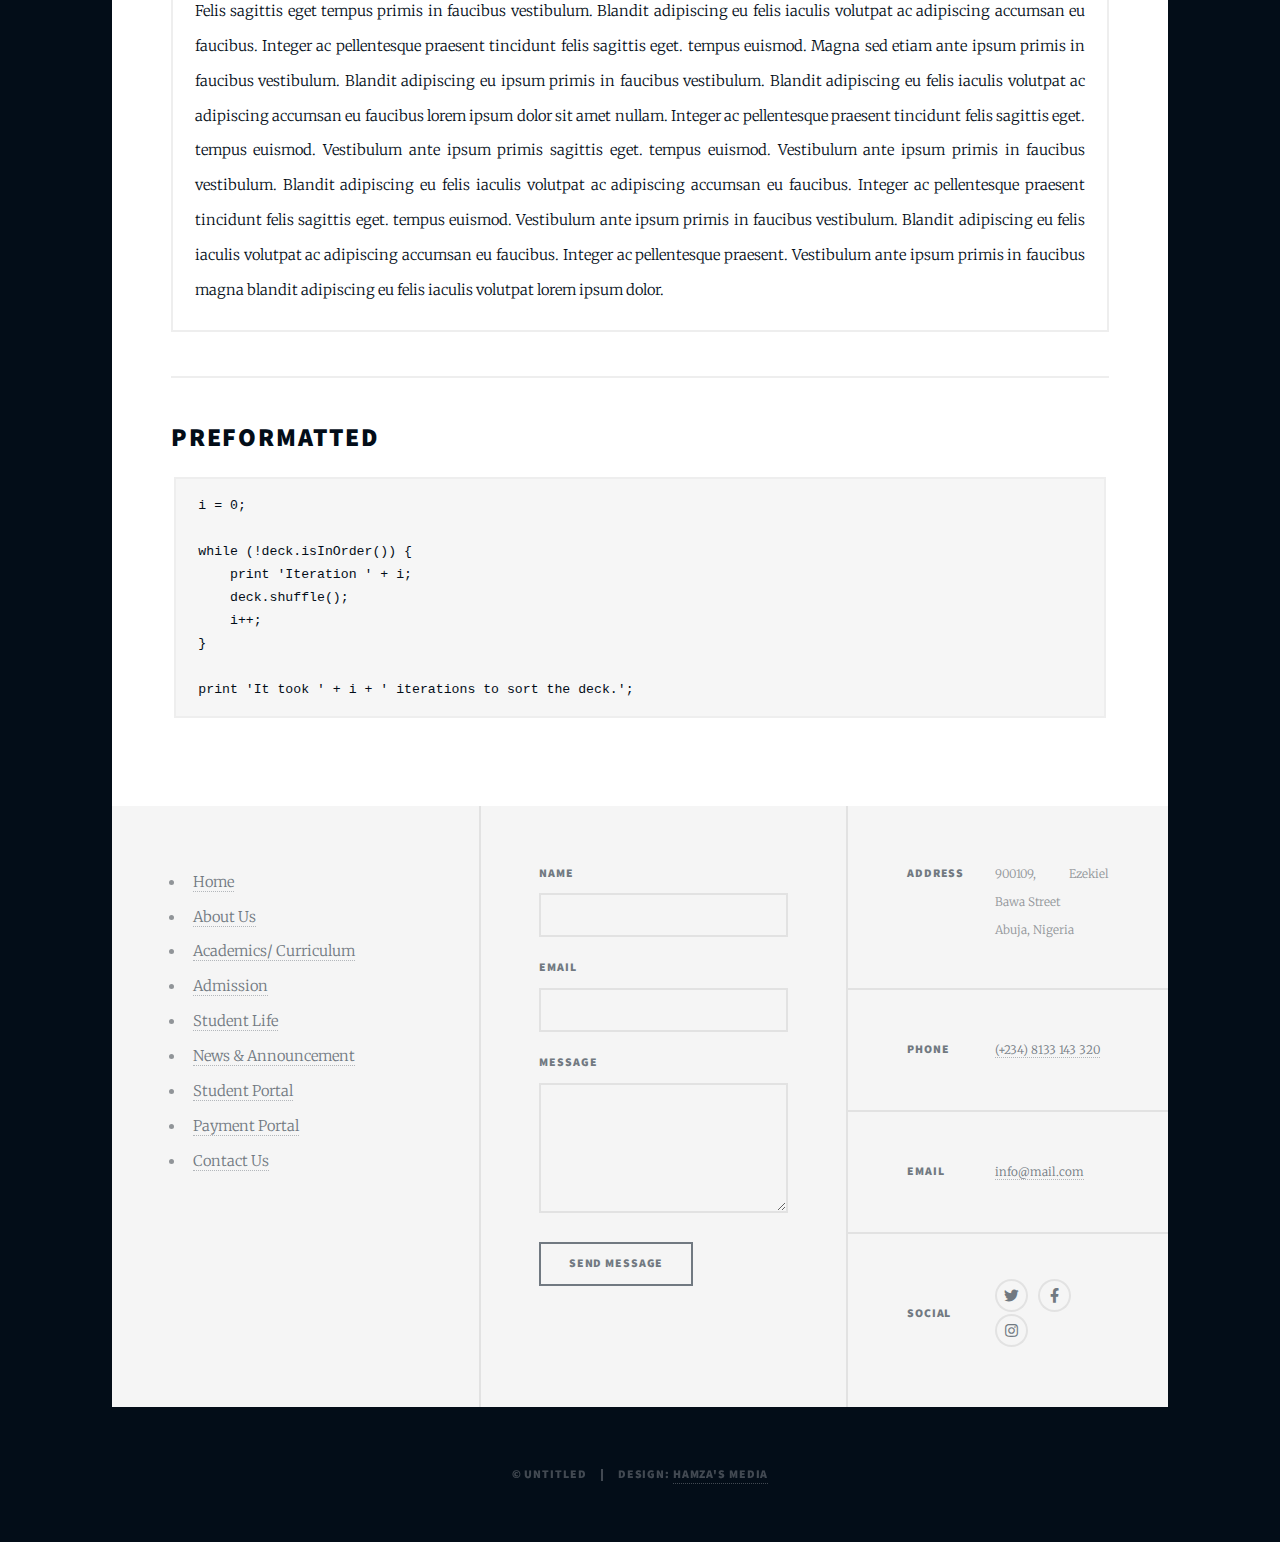
<file: contact_us.html>
<!DOCTYPE HTML>
<!--
	Massively by HTML5 UP
	html5up.net | @ajlkn
	Free for personal and commercial use under the CCA 3.0 license (html5up.net/license)
-->
<html>
	<head>
		<title>Contact Us</title>
		<meta charset="utf-8" />
		<meta name="viewport" content="width=device-width, initial-scale=1, user-scalable=no" />
		<link rel="stylesheet" href="assets/css/main.css" />
		<noscript><link rel="stylesheet" href="assets/css/noscript.css" /></noscript>
	</head>
	<body class="is-preload">

		<!-- Wrapper -->
			<div id="wrapper">

				<!-- Header -->
					<header id="header">
						<a href="contact_us.html" class="logo">Contact Us</a>
					</header>

				<!-- Nav -->
					<nav id="nav">
						<ul class="links">
							<li><a href="index.html">Home</a></li>
							<li><a href="about_us.html">About Us</a></li>
							<li><a href="academics_curriculum.html">Academics/ Curriculum</a></li>
							<li><a href="admission.html">Admission</a></li>
							<li><a href="student_life.html">Student Life</a></li>
							<li><a href="news_announcement.html">News & Announcement</a></li>
							<li><a href="student_portal.html">Student Portal</a></li>
							<li><a href="payment_portal.html">Payment Portal</a></li>
							<li class="active"><a href="contact_us.html">Contact Us</a></li>
						</ul>
						<ul class="icons">
							<li><a href="#" class="icon brands fa-twitter"><span class="label">Twitter</span></a></li>
							<li><a href="#" class="icon brands fa-facebook-f"><span class="label">Facebook</span></a></li>
							<li><a href="#" class="icon brands fa-instagram"><span class="label">Instagram</span></a></li>
							<li><a href="#" class="icon brands fa-github"><span class="label">GitHub</span></a></li>
						</ul>
					</nav>

				<!-- Main -->
					<div id="main">

						<!-- Post -->
							<section class="post">
								<header class="major">
									<h1>Elements<br />
									Reference</h1>
								</header>

								<!-- Text stuff -->
									<h2>Text</h2>
									<p>This is <b>bold</b> and this is <strong>strong</strong>. This is <i>italic</i> and this is <em>emphasized</em>.
									This is <sup>superscript</sup> text and this is <sub>subscript</sub> text.
									This is <u>underlined</u> and this is code: <code>for (;;) { ... }</code>.
									Finally, this is a <a href="#">link</a>.</p>
									<hr />
									<h2>Heading Level 2</h2>
									<h3>Heading Level 3</h3>
									<h4>Heading Level 4</h4>
									<h5>Heading Level 5</h5>
									<h6>Heading Level 6</h6>
									<hr />
									<header>
										<h2>Heading with a Subtitle</h2>
										<p>Lorem ipsum dolor sit amet nullam id egestas urna aliquam</p>
									</header>
									<p>Nunc lacinia ante nunc ac lobortis. Interdum adipiscing gravida odio porttitor sem non mi integer non faucibus ornare mi ut ante amet placerat aliquet. Volutpat eu sed ante lacinia sapien lorem accumsan varius montes viverra nibh in adipiscing blandit tempus accumsan.</p>
									<header>
										<h3>Heading with a Subtitle</h3>
										<p>Lorem ipsum dolor sit amet nullam id egestas urna aliquam</p>
									</header>
									<p>Nunc lacinia ante nunc ac lobortis. Interdum adipiscing gravida odio porttitor sem non mi integer non faucibus ornare mi ut ante amet placerat aliquet. Volutpat eu sed ante lacinia sapien lorem accumsan varius montes viverra nibh in adipiscing blandit tempus accumsan.</p>
									<header>
										<h4>Heading with a Subtitle</h4>
										<p>Lorem ipsum dolor sit amet nullam id egestas urna aliquam</p>
									</header>
									<p>Nunc lacinia ante nunc ac lobortis. Interdum adipiscing gravida odio porttitor sem non mi integer non faucibus ornare mi ut ante amet placerat aliquet. Volutpat eu sed ante lacinia sapien lorem accumsan varius montes viverra nibh in adipiscing blandit tempus accumsan.</p>

									<hr />

								<!-- Lists -->
									<h2>Lists</h2>
									<div class="row">
										<div class="col-6 col-12-small">

											<h3>Unordered</h3>
											<ul>
												<li>Dolor pulvinar etiam.</li>
												<li>Sagittis lorem eleifend.</li>
												<li>Felis feugiat dolore viverra.</li>
												<li>Dolor pulvinar etiam.</li>
											</ul>

											<h3>Alternate</h3>
											<ul class="alt">
												<li>Dolor pulvinar etiam etiam.</li>
												<li>Sagittis adipiscing eleifend.</li>
												<li>Felis enim dolore viverra.</li>
												<li>Dolor pulvinar etiam etiam.</li>
											</ul>

										</div>
										<div class="col-6 col-12-small">

											<h3>Ordered</h3>
											<ol>
												<li>Dolor pulvinar etiam.</li>
												<li>Etiam vel felis at viverra.</li>
												<li>Felis enim feugiat magna.</li>
												<li>Etiam vel felis nullam.</li>
												<li>Felis enim et tempus.</li>
											</ol>

											<h3>Icons</h3>
											<ul class="icons">
												<li><a href="#" class="icon brands fa-twitter"><span class="label">Twitter</span></a></li>
												<li><a href="#" class="icon brands fa-facebook-f"><span class="label">Facebook</span></a></li>
												<li><a href="#" class="icon brands fa-instagram"><span class="label">Instagram</span></a></li>
												<li><a href="#" class="icon brands fa-github"><span class="label">Github</span></a></li>
												<li><a href="#" class="icon brands fa-dribbble"><span class="label">Dribbble</span></a></li>
											</ul>
											<ul class="icons alt">
												<li><a href="#" class="icon brands alt fa-twitter"><span class="label">Twitter</span></a></li>
												<li><a href="#" class="icon brands alt fa-facebook-f"><span class="label">Facebook</span></a></li>
												<li><a href="#" class="icon brands alt fa-instagram"><span class="label">Instagram</span></a></li>
												<li><a href="#" class="icon brands alt fa-github"><span class="label">Github</span></a></li>
												<li><a href="#" class="icon brands alt fa-dribbble"><span class="label">Dribbble</span></a></li>
											</ul>

										</div>
									</div>
									<h3>Definition</h3>
									<dl>
										<dt>Item 1</dt>
										<dd>
											<p>Lorem ipsum dolor vestibulum ante ipsum primis in faucibus vestibulum. Blandit adipiscing eu felis iaculis volutpat ac adipiscing accumsan eu faucibus. Integer ac pellentesque praesent.</p>
										</dd>
										<dt>Item 2</dt>
										<dd>
											<p>Lorem ipsum dolor vestibulum ante ipsum primis in faucibus vestibulum. Blandit adipiscing eu felis iaculis volutpat ac adipiscing accumsan eu faucibus. Integer ac pellentesque praesent.</p>
										</dd>
										<dt>Item 3</dt>
										<dd>
											<p>Lorem ipsum dolor vestibulum ante ipsum primis in faucibus vestibulum. Blandit adipiscing eu felis iaculis volutpat ac adipiscing accumsan eu faucibus. Integer ac pellentesque praesent.</p>
										</dd>
									</dl>

									<h3>Actions</h3>
									<ul class="actions">
										<li><a href="#" class="button primary">Primary</a></li>
										<li><a href="#" class="button">Default</a></li>
									</ul>
									<ul class="actions small">
										<li><a href="#" class="button primary small">Small</a></li>
										<li><a href="#" class="button small">Small</a></li>
									</ul>
									<div class="row">
										<div class="col-6 col-12-small">
											<ul class="actions stacked">
												<li><a href="#" class="button primary">Default</a></li>
												<li><a href="#" class="button">Default</a></li>
											</ul>
										</div>
										<div class="col-6 col-12-small">
											<ul class="actions stacked">
												<li><a href="#" class="button primary small">Small</a></li>
												<li><a href="#" class="button small">Small</a></li>
											</ul>
										</div>
									</div>
									<div class="row">
										<div class="col-6 col-12-small">
											<ul class="actions stacked">
												<li><a href="#" class="button primary fit">Default</a></li>
												<li><a href="#" class="button fit">Default</a></li>
											</ul>
										</div>
										<div class="col-6 col-12-small">
											<ul class="actions stacked">
												<li><a href="#" class="button primary small fit">Small</a></li>
												<li><a href="#" class="button small fit">Small</a></li>
											</ul>
										</div>
									</div>

									<hr />

								<!-- Blockquote -->
									<h2>Blockquote</h2>
									<blockquote>Fringilla nisl. Donec accumsan interdum nisi, quis tincidunt felis sagittis eget tempus euismod. Vestibulum ante ipsum primis in faucibus vestibulum. Blandit adipiscing eu felis iaculis volutpat ac adipiscing accumsan faucibus. Vestibulum ante ipsum primis in faucibus vestibulum. Blandit adipiscing eu felis.</blockquote>

									<hr />

								<!-- Table -->
									<h2>Table</h2>

									<h3>Default</h3>
									<div class="table-wrapper">
										<table>
											<thead>
												<tr>
													<th>Name</th>
													<th>Description</th>
													<th>Price</th>
												</tr>
											</thead>
											<tbody>
												<tr>
													<td>Item 1</td>
													<td>Ante turpis integer aliquet porttitor.</td>
													<td>29.99</td>
												</tr>
												<tr>
													<td>Item 2</td>
													<td>Vis ac commodo adipiscing arcu aliquet.</td>
													<td>19.99</td>
												</tr>
												<tr>
													<td>Item 3</td>
													<td> Morbi faucibus arcu accumsan lorem.</td>
													<td>29.99</td>
												</tr>
												<tr>
													<td>Item 4</td>
													<td>Vitae integer tempus condimentum.</td>
													<td>19.99</td>
												</tr>
												<tr>
													<td>Item 5</td>
													<td>Ante turpis integer aliquet porttitor.</td>
													<td>29.99</td>
												</tr>
											</tbody>
											<tfoot>
												<tr>
													<td colspan="2"></td>
													<td>100.00</td>
												</tr>
											</tfoot>
										</table>
									</div>

									<h3>Alternate</h3>
									<div class="table-wrapper">
										<table class="alt">
											<thead>
												<tr>
													<th>Name</th>
													<th>Description</th>
													<th>Price</th>
												</tr>
											</thead>
											<tbody>
												<tr>
													<td>Item 1</td>
													<td>Ante turpis integer aliquet porttitor.</td>
													<td>29.99</td>
												</tr>
												<tr>
													<td>Item 2</td>
													<td>Vis ac commodo adipiscing arcu aliquet.</td>
													<td>19.99</td>
												</tr>
												<tr>
													<td>Item 3</td>
													<td> Morbi faucibus arcu accumsan lorem.</td>
													<td>29.99</td>
												</tr>
												<tr>
													<td>Item 4</td>
													<td>Vitae integer tempus condimentum.</td>
													<td>19.99</td>
												</tr>
												<tr>
													<td>Item 5</td>
													<td>Ante turpis integer aliquet porttitor.</td>
													<td>29.99</td>
												</tr>
											</tbody>
											<tfoot>
												<tr>
													<td colspan="2"></td>
													<td>100.00</td>
												</tr>
											</tfoot>
										</table>
									</div>

									<hr />

								<!-- Buttons -->
									<h2>Buttons</h2>
									<ul class="actions">
										<li><a href="#" class="button primary">Primary</a></li>
										<li><a href="#" class="button">Default</a></li>
									</ul>
									<ul class="actions">
										<li><a href="#" class="button primary large">Large</a></li>
										<li><a href="#" class="button">Default</a></li>
										<li><a href="#" class="button small">Small</a></li>
									</ul>
									<ul class="actions fit">
										<li><a href="#" class="button primary fit">Fit</a></li>
										<li><a href="#" class="button fit">Fit</a></li>
									</ul>
									<ul class="actions fit small">
										<li><a href="#" class="button primary fit small">Fit + Small</a></li>
										<li><a href="#" class="button fit small">Fit + Small</a></li>
									</ul>
									<ul class="actions">
										<li><a href="#" class="button primary icon solid fa-search">Icon</a></li>
										<li><a href="#" class="button icon solid fa-download">Icon</a></li>
									</ul>
									<ul class="actions">
										<li><span class="button primary disabled">Primary</span></li>
										<li><span class="button disabled">Default</span></li>
									</ul>

									<hr />

								<!-- Form -->
									<h2>Form</h2>

									<form method="post" action="#">
										<div class="row gtr-uniform">
											<div class="col-6 col-12-xsmall">
												<input type="text" name="demo-name" id="demo-name" value="" placeholder="Name" />
											</div>
											<div class="col-6 col-12-xsmall">
												<input type="email" name="demo-email" id="demo-email" value="" placeholder="Email" />
											</div>
											<!-- Break -->
											<div class="col-12">
												<select name="demo-category" id="demo-category">
													<option value="">- Category -</option>
													<option value="1">Manufacturing</option>
													<option value="1">Shipping</option>
													<option value="1">Administration</option>
													<option value="1">Human Resources</option>
												</select>
											</div>
											<!-- Break -->
											<div class="col-4 col-12-small">
												<input type="radio" id="demo-priority-low" name="demo-priority" checked>
												<label for="demo-priority-low">Low</label>
											</div>
											<div class="col-4 col-12-small">
												<input type="radio" id="demo-priority-normal" name="demo-priority">
												<label for="demo-priority-normal">Normal</label>
											</div>
											<div class="col-4 col-12-small">
												<input type="radio" id="demo-priority-high" name="demo-priority">
												<label for="demo-priority-high">High</label>
											</div>
											<!-- Break -->
											<div class="col-6 col-12-small">
												<input type="checkbox" id="demo-copy" name="demo-copy">
												<label for="demo-copy">Email me a copy</label>
											</div>
											<div class="col-6 col-12-small">
												<input type="checkbox" id="demo-human" name="demo-human" checked>
												<label for="demo-human">I am a human</label>
											</div>
											<!-- Break -->
											<div class="col-12">
												<textarea name="demo-message" id="demo-message" placeholder="Enter your message" rows="6"></textarea>
											</div>
											<!-- Break -->
											<div class="col-12">
												<ul class="actions">
													<li><input type="submit" value="Send Message" class="primary" /></li>
													<li><input type="reset" value="Reset" /></li>
												</ul>
											</div>
										</div>
									</form>

									<hr />

								<!-- Image -->
									<h2>Image</h2>

									<h3>Fit</h3>
									<span class="image fit"><img src="images/pic01.jpg" alt="" /></span>
									<div class="box alt">
										<div class="row gtr-50 gtr-uniform">
											<div class="col-4"><span class="image fit"><img src="images/pic02.jpg" alt="" /></span></div>
											<div class="col-4"><span class="image fit"><img src="images/pic03.jpg" alt="" /></span></div>
											<div class="col-4"><span class="image fit"><img src="images/pic04.jpg" alt="" /></span></div>
											<!-- Break -->
											<div class="col-4"><span class="image fit"><img src="images/pic04.jpg" alt="" /></span></div>
											<div class="col-4"><span class="image fit"><img src="images/pic02.jpg" alt="" /></span></div>
											<div class="col-4"><span class="image fit"><img src="images/pic03.jpg" alt="" /></span></div>
											<!-- Break -->
											<div class="col-4"><span class="image fit"><img src="images/pic03.jpg" alt="" /></span></div>
											<div class="col-4"><span class="image fit"><img src="images/pic04.jpg" alt="" /></span></div>
											<div class="col-4"><span class="image fit"><img src="images/pic02.jpg" alt="" /></span></div>
										</div>
									</div>

									<h3>Left &amp; Right</h3>
									<p><span class="image left"><img src="images/pic08.jpg" alt="" /></span>Lorem ipsum dolor sit accumsan interdum nisi, quis tincidunt felis sagittis eget. tempus euismod. Vestibulum ante ipsum primis in faucibus vestibulum. Blandit adipiscing eu felis iaculis volutpat ac adipiscing accumsan eu faucibus. Integer ac pellentesque praesent tincidunt felis sagittis eget. tempus euismod. Vestibulum ante ipsum primis sagittis eget. tempus euismod. Vestibulum ante ipsum primis in faucibus vestibulum. Blandit adipiscing eu felis iaculis volutpat ac adipiscing accumsan eu faucibus. Integer ac pellentesque praesent tincidunt felis sagittis eget. tempus euismod. Vestibulum ante ipsum primis in faucibus vestibulum. Blandit adipiscing eu felis iaculis volutpat ac adipiscing accumsan eu faucibus. Integer ac pellentesque praesent. Vestibulum ante ipsum primis in faucibus magna blandit adipiscing eu felis iaculis.</p>
									<p><span class="image right"><img src="images/pic09.jpg" alt="" /></span>Lorem ipsum dolor sit accumsan interdum nisi, quis tincidunt felis sagittis eget. tempus euismod. Vestibulum ante ipsum primis in faucibus vestibulum. Blandit adipiscing eu felis iaculis volutpat ac adipiscing accumsan eu faucibus. Integer ac pellentesque praesent tincidunt felis sagittis eget. tempus euismod. Vestibulum ante ipsum primis sagittis eget. tempus euismod. Vestibulum ante ipsum primis in faucibus vestibulum. Blandit adipiscing eu felis iaculis volutpat ac adipiscing accumsan eu faucibus. Integer ac pellentesque praesent tincidunt felis sagittis eget. tempus euismod. Vestibulum ante ipsum primis in faucibus vestibulum. Blandit adipiscing eu felis iaculis volutpat ac adipiscing accumsan eu faucibus. Integer ac pellentesque praesent. Vestibulum ante ipsum primis in faucibus magna blandit adipiscing eu felis iaculis.</p>

									<hr />

								<!-- Box -->
									<h2>Box</h2>
									<div class="box">
										<p>Felis sagittis eget tempus primis in faucibus vestibulum. Blandit adipiscing eu felis iaculis volutpat ac adipiscing accumsan eu faucibus. Integer ac pellentesque praesent tincidunt felis sagittis eget. tempus euismod. Magna sed etiam ante ipsum primis in faucibus vestibulum. Blandit adipiscing eu ipsum primis in faucibus vestibulum. Blandit adipiscing eu felis iaculis volutpat ac adipiscing accumsan eu faucibus lorem ipsum dolor sit amet nullam. Integer ac pellentesque praesent tincidunt felis sagittis eget. tempus euismod. Vestibulum ante ipsum primis sagittis eget. tempus euismod. Vestibulum ante ipsum primis in faucibus vestibulum. Blandit adipiscing eu felis iaculis volutpat ac adipiscing accumsan eu faucibus. Integer ac pellentesque praesent tincidunt felis sagittis eget. tempus euismod. Vestibulum ante ipsum primis in faucibus vestibulum. Blandit adipiscing eu felis iaculis volutpat ac adipiscing accumsan eu faucibus. Integer ac pellentesque praesent. Vestibulum ante ipsum primis in faucibus magna blandit adipiscing eu felis iaculis volutpat lorem ipsum dolor.</p>
									</div>

									<hr />

								<!-- Preformatted Code -->
									<h2>Preformatted</h2>
									<pre><code>i = 0;

while (!deck.isInOrder()) {
    print 'Iteration ' + i;
    deck.shuffle();
    i++;
}

print 'It took ' + i + ' iterations to sort the deck.';
</code></pre>

							</section>

					</div>

				<!-- Footer -->
					<footer id="footer">
						<section>
							<ul class="links">
								<li><a href="index.html">Home</a></li>
								<li><a href="about_us.html">About Us</a></li>
								<li><a href="academics_curriculum.html">Academics/ Curriculum</a></li>
								<li><a href="admission.html">Admission</a></li>
								<li><a href="student_life.html">Student Life</a></li>
								<li><a href="news_announcement.html">News & Announcement</a></li>
								<li><a href="student_portal.html">Student Portal</a></li>
								<li><a href="payment_portal.html">Payment Portal</a></li>
								<li class="active"><a href="contact_us.html">Contact Us</a></li>
							</ul>
						</section>
						<section>
							<form method="post" action="#">
								<div class="fields">
									<div class="field">
										<label for="name">Name</label>
										<input type="text" name="name" id="name" />
									</div>
									<div class="field">
										<label for="email">Email</label>
										<input type="text" name="email" id="email" />
									</div>
									<div class="field">
										<label for="message">Message</label>
										<textarea name="message" id="message" rows="3"></textarea>
									</div>
								</div>
								<ul class="actions">
									<li><input type="submit" value="Send Message" /></li>
								</ul>
							</form>
						</section>
						<section class="split contact">
							<section class="alt">
								<h3>Address</h3>
								<p>900109, Ezekiel Bawa Street<br />
								Abuja, Nigeria</p>
							</section>
							<section>
								<h3>Phone</h3>
								<p><a href="tel: +234 8133143320">(+234) 8133 143 320</a></p>
							</section>
							<section>
								<h3>Email</h3>
								<p><a href="mailto:hayakubu55@gmail.com">info@mail.com</a></p>
							</section>
							<section>
								<h3>Social</h3>
								<ul class="icons alt">
									<li><a href="https://twitter.com/9jaForeigner" class="icon brands alt fa-twitter"><span class="label">Twitter</span></a></li>
									<li><a href="https://web.facebook.com/profile.php?id=61576544192758" class="icon brands alt fa-facebook-f"><span class="label">Facebook</span></a></li>
									<li><a href="https://www.instagram.com/9ja_foreigner" class="icon brands alt fa-instagram"><span class="label">Instagram</span></a></li>
								</ul>
							</section>
						</section>
					</footer>

				<!-- Copyright -->
					<div id="copyright">
						<ul><li>&copy; Untitled</li><li>Design: <a href="https://html5up.net">Hamza's Media</a></li></ul>
					</div>

			</div>

		<!-- Scripts -->
			<script src="assets/js/jquery.min.js"></script>
			<script src="assets/js/jquery.scrollex.min.js"></script>
			<script src="assets/js/jquery.scrolly.min.js"></script>
			<script src="assets/js/browser.min.js"></script>
			<script src="assets/js/breakpoints.min.js"></script>
			<script src="assets/js/util.js"></script>
			<script src="assets/js/main.js"></script>

	</body>
</html>
</file>
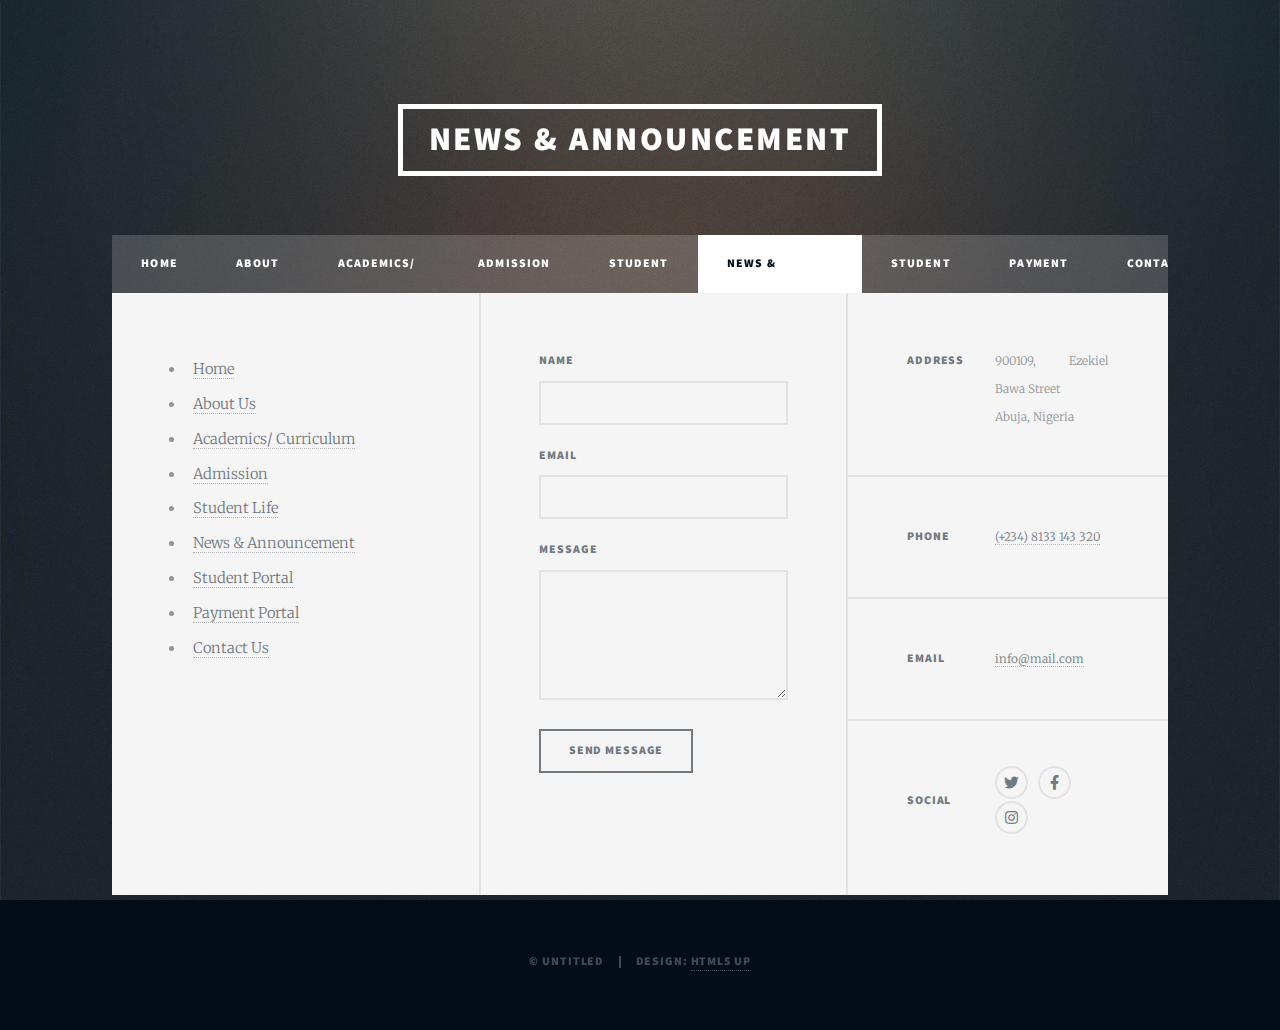
<file: news_announcement.html>
<!DOCTYPE HTML>
<!--
	Massively by HTML5 UP
	html5up.net | @ajlkn
	Free for personal and commercial use under the CCA 3.0 license (html5up.net/license)
-->
<html>
	<head>
		<title>News & Announcement</title>
		<meta charset="utf-8" />
		<meta name="viewport" content="width=device-width, initial-scale=1, user-scalable=no" />
		<link rel="stylesheet" href="assets/css/main.css" />
		<noscript><link rel="stylesheet" href="assets/css/noscript.css" /></noscript>
	</head>
	<body class="is-preload">

		<!-- Wrapper -->
			<div id="wrapper">

				<!-- Header -->
					<header id="header">
						<a href="news_announcement.html" class="logo">News & Announcement</a>
					</header>

				<!-- Nav -->
					<nav id="nav">
						<ul class="links">
							<li><a href="index.html">Home</a></li>
							<li><a href="about_us.html">About Us</a></li>
							<li><a href="academics_curriculum.html">Academics/ Curriculum</a></li>
							<li><a href="admission.html">Admission</a></li>
							<li><a href="student_life.html">Student Life</a></li>
							<li class="active"><a href="news_announcement.html">News & Announcement</a></li>
							<li><a href="student_portal.html">Student Portal</a></li>
							<li><a href="payment_portal.html">Payment Portal</a></li>
							<li><a href="contact_us.html">Contact Us</a></li>
						</ul>
						<ul class="icons">
							<li><a href="#" class="icon brands fa-twitter"><span class="label">Twitter</span></a></li>
							<li><a href="#" class="icon brands fa-facebook-f"><span class="label">Facebook</span></a></li>
							<li><a href="#" class="icon brands fa-instagram"><span class="label">Instagram</span></a></li>
							<li><a href="#" class="icon brands fa-github"><span class="label">GitHub</span></a></li>
						</ul>
					</nav>

				<!-- Main -->

                    <!-- Footer -->
					<footer id="footer">
						<section>
							<ul class="links">
								<li><a href="index.html">Home</a></li>
								<li><a href="about_us.html">About Us</a></li>
								<li><a href="academics_curriculum.html">Academics/ Curriculum</a></li>
								<li><a href="admission.html">Admission</a></li>
								<li><a href="student_life.html">Student Life</a></li>
								<li class="active"><a href="news_announcement.html">News & Announcement</a></li>
								<li><a href="student_portal.html">Student Portal</a></li>
								<li><a href="payment_portal.html">Payment Portal</a></li>
								<li><a href="contact_us.html">Contact Us</a></li>
							</ul>
						</section>
						<section>
							<form method="post" action="#">
								<div class="fields">
									<div class="field">
										<label for="name">Name</label>
										<input type="text" name="name" id="name" />
									</div>
									<div class="field">
										<label for="email">Email</label>
										<input type="text" name="email" id="email" />
									</div>
									<div class="field">
										<label for="message">Message</label>
										<textarea name="message" id="message" rows="3"></textarea>
									</div>
								</div>
								<ul class="actions">
									<li><input type="submit" value="Send Message" /></li>
								</ul>
							</form>
						</section>
						<section class="split contact">
							<section class="alt">
								<h3>Address</h3>
								<p>900109, Ezekiel Bawa Street<br />
								Abuja, Nigeria</p>
							</section>
							<section>
								<h3>Phone</h3>
								<p><a href="tel: +234 8133143320">(+234) 8133 143 320</a></p>
							</section>
							<section>
								<h3>Email</h3>
								<p><a href="mailto:hayakubu55@gmail.com">info@mail.com</a></p>
							</section>
							<section>
								<h3>Social</h3>
								<ul class="icons alt">
									<li><a href="https://twitter.com/9jaForeigner" class="icon brands alt fa-twitter"><span class="label">Twitter</span></a></li>
									<li><a href="https://web.facebook.com/profile.php?id=61576544192758" class="icon brands alt fa-facebook-f"><span class="label">Facebook</span></a></li>
									<li><a href="https://www.instagram.com/9ja_foreigner" class="icon brands alt fa-instagram"><span class="label">Instagram</span></a></li>
								</ul>
							</section>
						</section>
					</footer>

				<!-- Copyright -->
					<div id="copyright">
						<ul><li>&copy; Untitled</li><li>Design: <a href="https://html5up.net">HTML5 UP</a></li></ul>
					</div>

			</div>

		<!-- Scripts -->
			<script src="assets/js/jquery.min.js"></script>
			<script src="assets/js/jquery.scrollex.min.js"></script>
			<script src="assets/js/jquery.scrolly.min.js"></script>
			<script src="assets/js/browser.min.js"></script>
			<script src="assets/js/breakpoints.min.js"></script>
			<script src="assets/js/util.js"></script>
			<script src="assets/js/main.js"></script>

					

	</body>
</html>
</file>
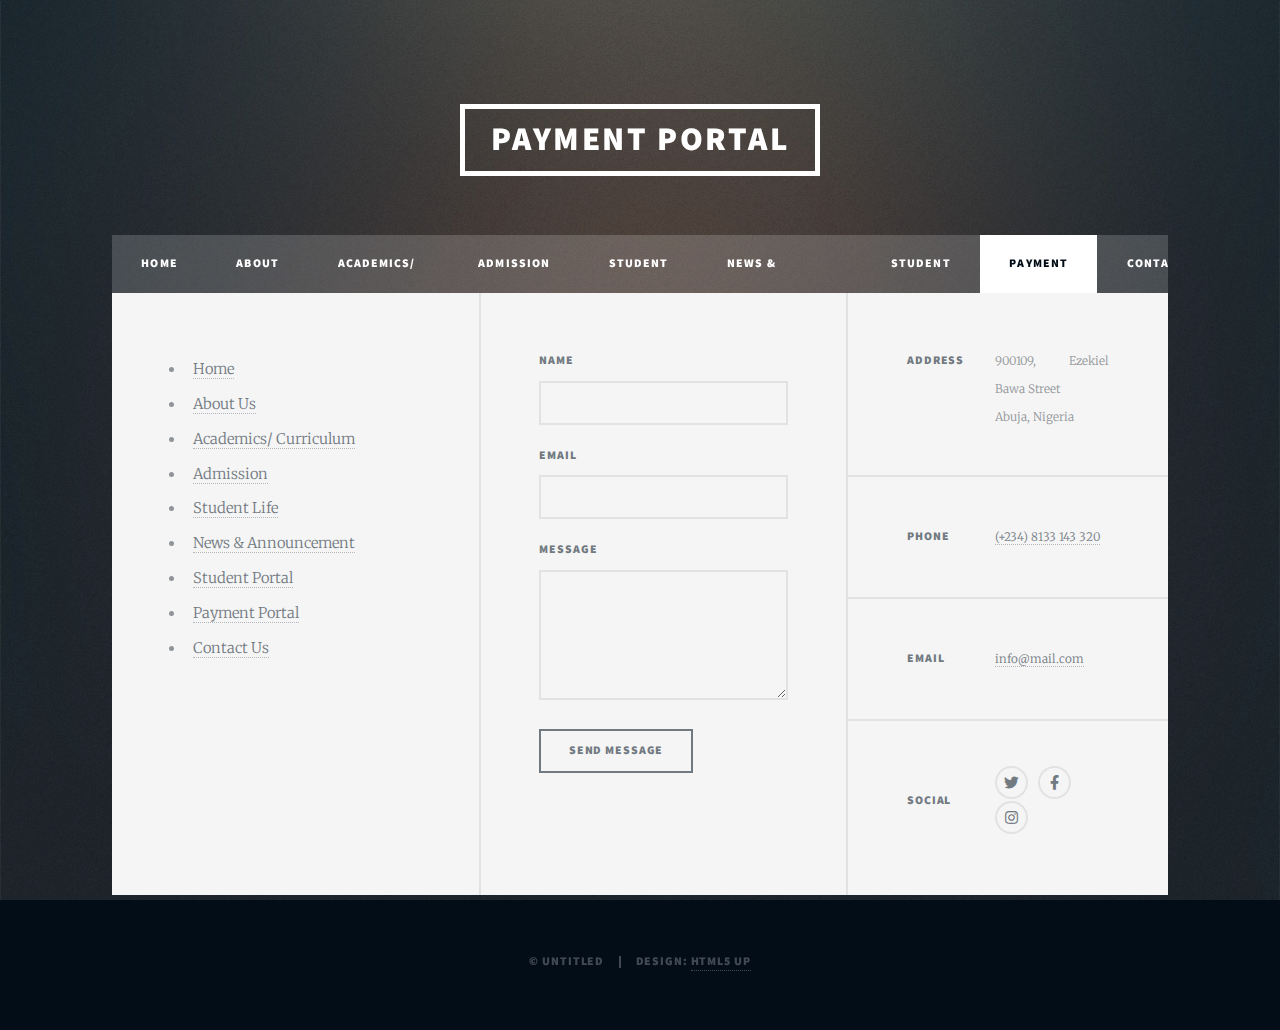
<file: payment_portal.html>
<!DOCTYPE HTML>
<!--
	Massively by HTML5 UP
	html5up.net | @ajlkn
	Free for personal and commercial use under the CCA 3.0 license (html5up.net/license)
-->
<html>
	<head>
		<title>Payment Portal</title>
		<meta charset="utf-8" />
		<meta name="viewport" content="width=device-width, initial-scale=1, user-scalable=no" />
		<link rel="stylesheet" href="assets/css/main.css" />
		<noscript><link rel="stylesheet" href="assets/css/noscript.css" /></noscript>
	</head>
	<body class="is-preload">

		<!-- Wrapper -->
			<div id="wrapper">

				<!-- Header -->
					<header id="header">
						<a href="payment_portal.html" class="logo">Payment Portal</a>
					</header>

				<!-- Nav -->
					<nav id="nav">
						<ul class="links">
							<li><a href="index.html">Home</a></li>
							<li><a href="about_us.html">About Us</a></li>
							<li><a href="academics_curriculum.html">Academics/ Curriculum</a></li>
							<li><a href="admission.html">Admission</a></li>
							<li><a href="student_life.html">Student Life</a></li>
							<li><a href="news_announcement.html">News & Announcement</a></li>
							<li><a href="student_portal.html">Student Portal</a></li>
							<li class="active"><a href="payment_portal.html">Payment Portal</a></li>
							<li><a href="contact_us.html">Contact Us</a></li>
						</ul>
						<ul class="icons">
							<li><a href="#" class="icon brands fa-twitter"><span class="label">Twitter</span></a></li>
							<li><a href="#" class="icon brands fa-facebook-f"><span class="label">Facebook</span></a></li>
							<li><a href="#" class="icon brands fa-instagram"><span class="label">Instagram</span></a></li>
							<li><a href="#" class="icon brands fa-github"><span class="label">GitHub</span></a></li>
						</ul>
					</nav>

				<!-- Main -->

                    <!-- Footer -->
					<footer id="footer">
						<section>
							<ul class="links">
								<li><a href="index.html">Home</a></li>
								<li><a href="about_us.html">About Us</a></li>
								<li><a href="academics_curriculum.html">Academics/ Curriculum</a></li>
								<li><a href="admission.html">Admission</a></li>
								<li><a href="student_life.html">Student Life</a></li>
								<li><a href="news_announcement.html">News & Announcement</a></li>
								<li><a href="student_portal.html">Student Portal</a></li>
								<li class="active"><a href="payment_portal.html">Payment Portal</a></li>
								<li><a href="contact_us.html">Contact Us</a></li>
							</ul>
						</section>
						<section>
							<form method="post" action="#">
								<div class="fields">
									<div class="field">
										<label for="name">Name</label>
										<input type="text" name="name" id="name" />
									</div>
									<div class="field">
										<label for="email">Email</label>
										<input type="text" name="email" id="email" />
									</div>
									<div class="field">
										<label for="message">Message</label>
										<textarea name="message" id="message" rows="3"></textarea>
									</div>
								</div>
								<ul class="actions">
									<li><input type="submit" value="Send Message" /></li>
								</ul>
							</form>
						</section>
						<section class="split contact">
							<section class="alt">
								<h3>Address</h3>
								<p>900109, Ezekiel Bawa Street<br />
								Abuja, Nigeria</p>
							</section>
							<section>
								<h3>Phone</h3>
								<p><a href="tel: +234 8133143320">(+234) 8133 143 320</a></p>
							</section>
							<section>
								<h3>Email</h3>
								<p><a href="mailto:hayakubu55@gmail.com">info@mail.com</a></p>
							</section>
							<section>
								<h3>Social</h3>
								<ul class="icons alt">
									<li><a href="https://twitter.com/9jaForeigner" class="icon brands alt fa-twitter"><span class="label">Twitter</span></a></li>
									<li><a href="https://web.facebook.com/profile.php?id=61576544192758" class="icon brands alt fa-facebook-f"><span class="label">Facebook</span></a></li>
									<li><a href="https://www.instagram.com/9ja_foreigner" class="icon brands alt fa-instagram"><span class="label">Instagram</span></a></li>
								</ul>
							</section>
						</section>
					</footer>

				<!-- Copyright -->
					<div id="copyright">
						<ul><li>&copy; Untitled</li><li>Design: <a href="https://html5up.net">HTML5 UP</a></li></ul>
					</div>

			</div>

		<!-- Scripts -->
			<script src="assets/js/jquery.min.js"></script>
			<script src="assets/js/jquery.scrollex.min.js"></script>
			<script src="assets/js/jquery.scrolly.min.js"></script>
			<script src="assets/js/browser.min.js"></script>
			<script src="assets/js/breakpoints.min.js"></script>
			<script src="assets/js/util.js"></script>
			<script src="assets/js/main.js"></script>

					
	</body>
</html>
</file>
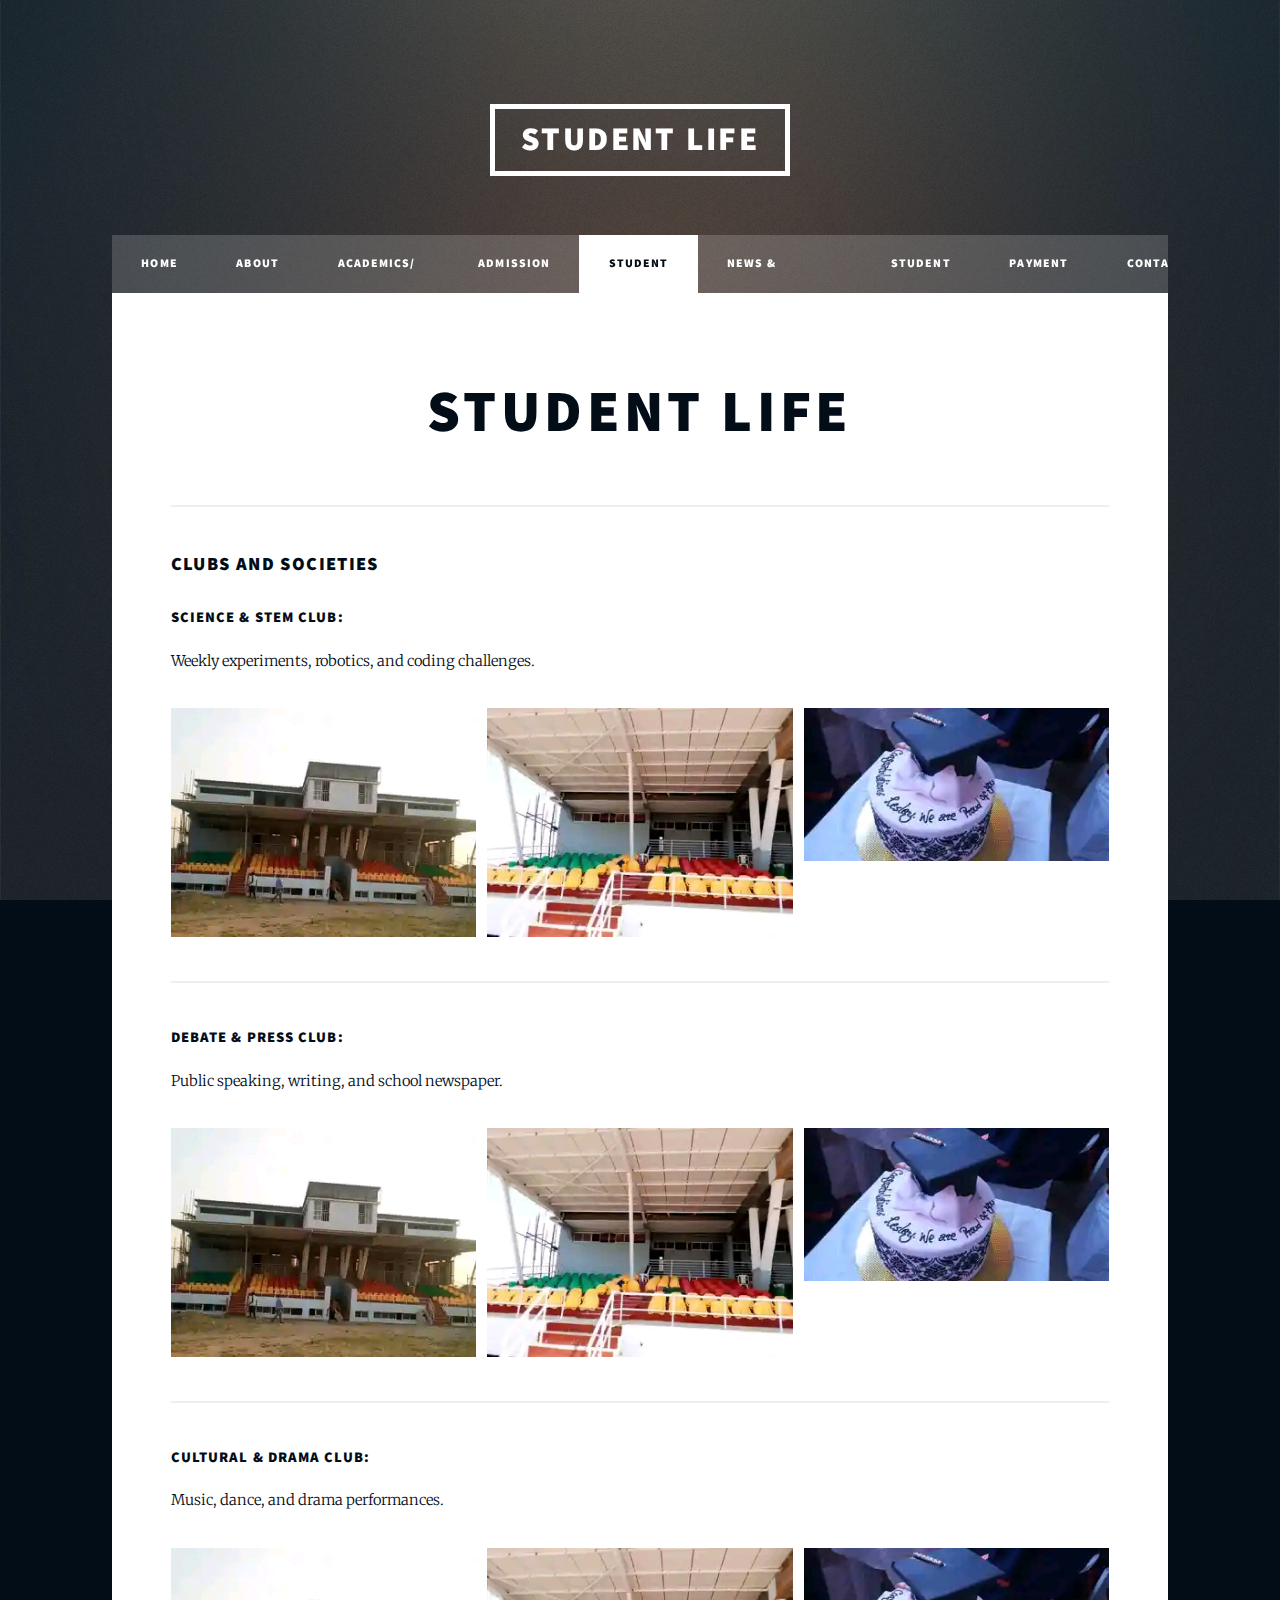
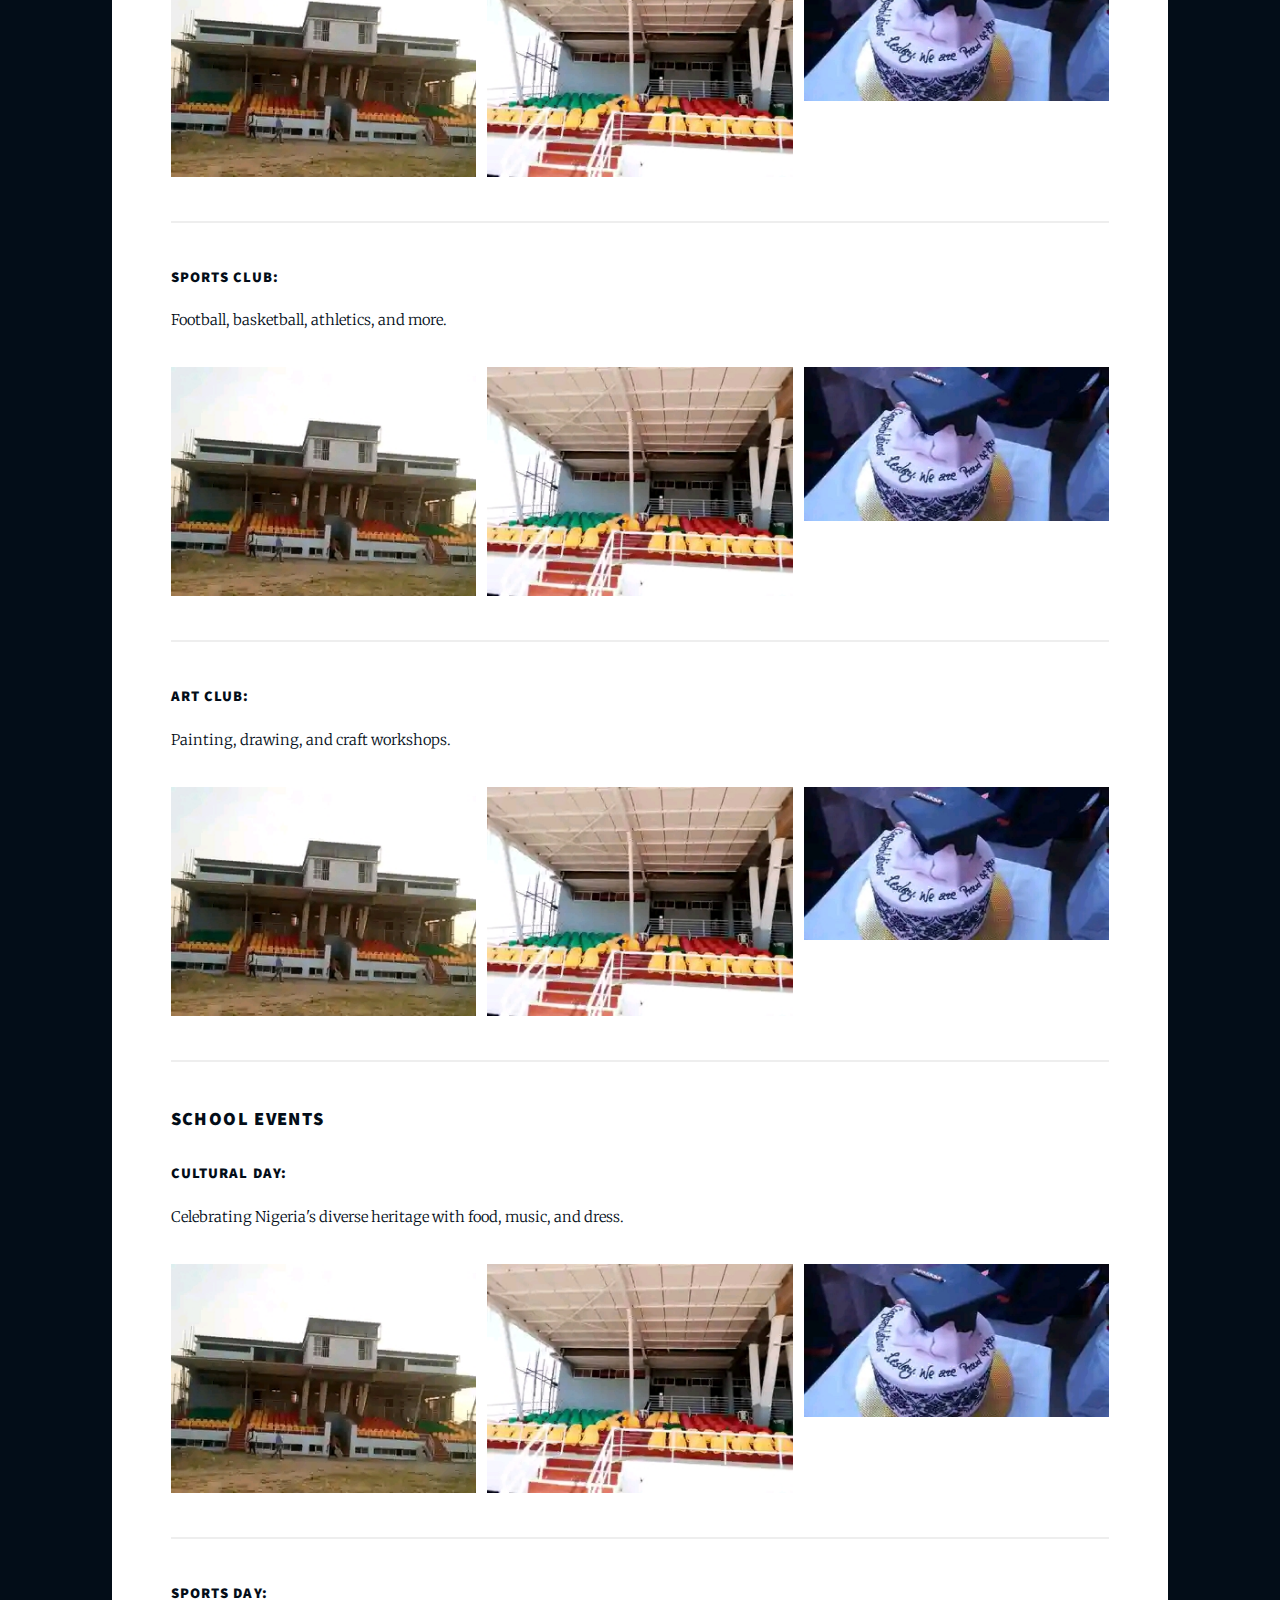
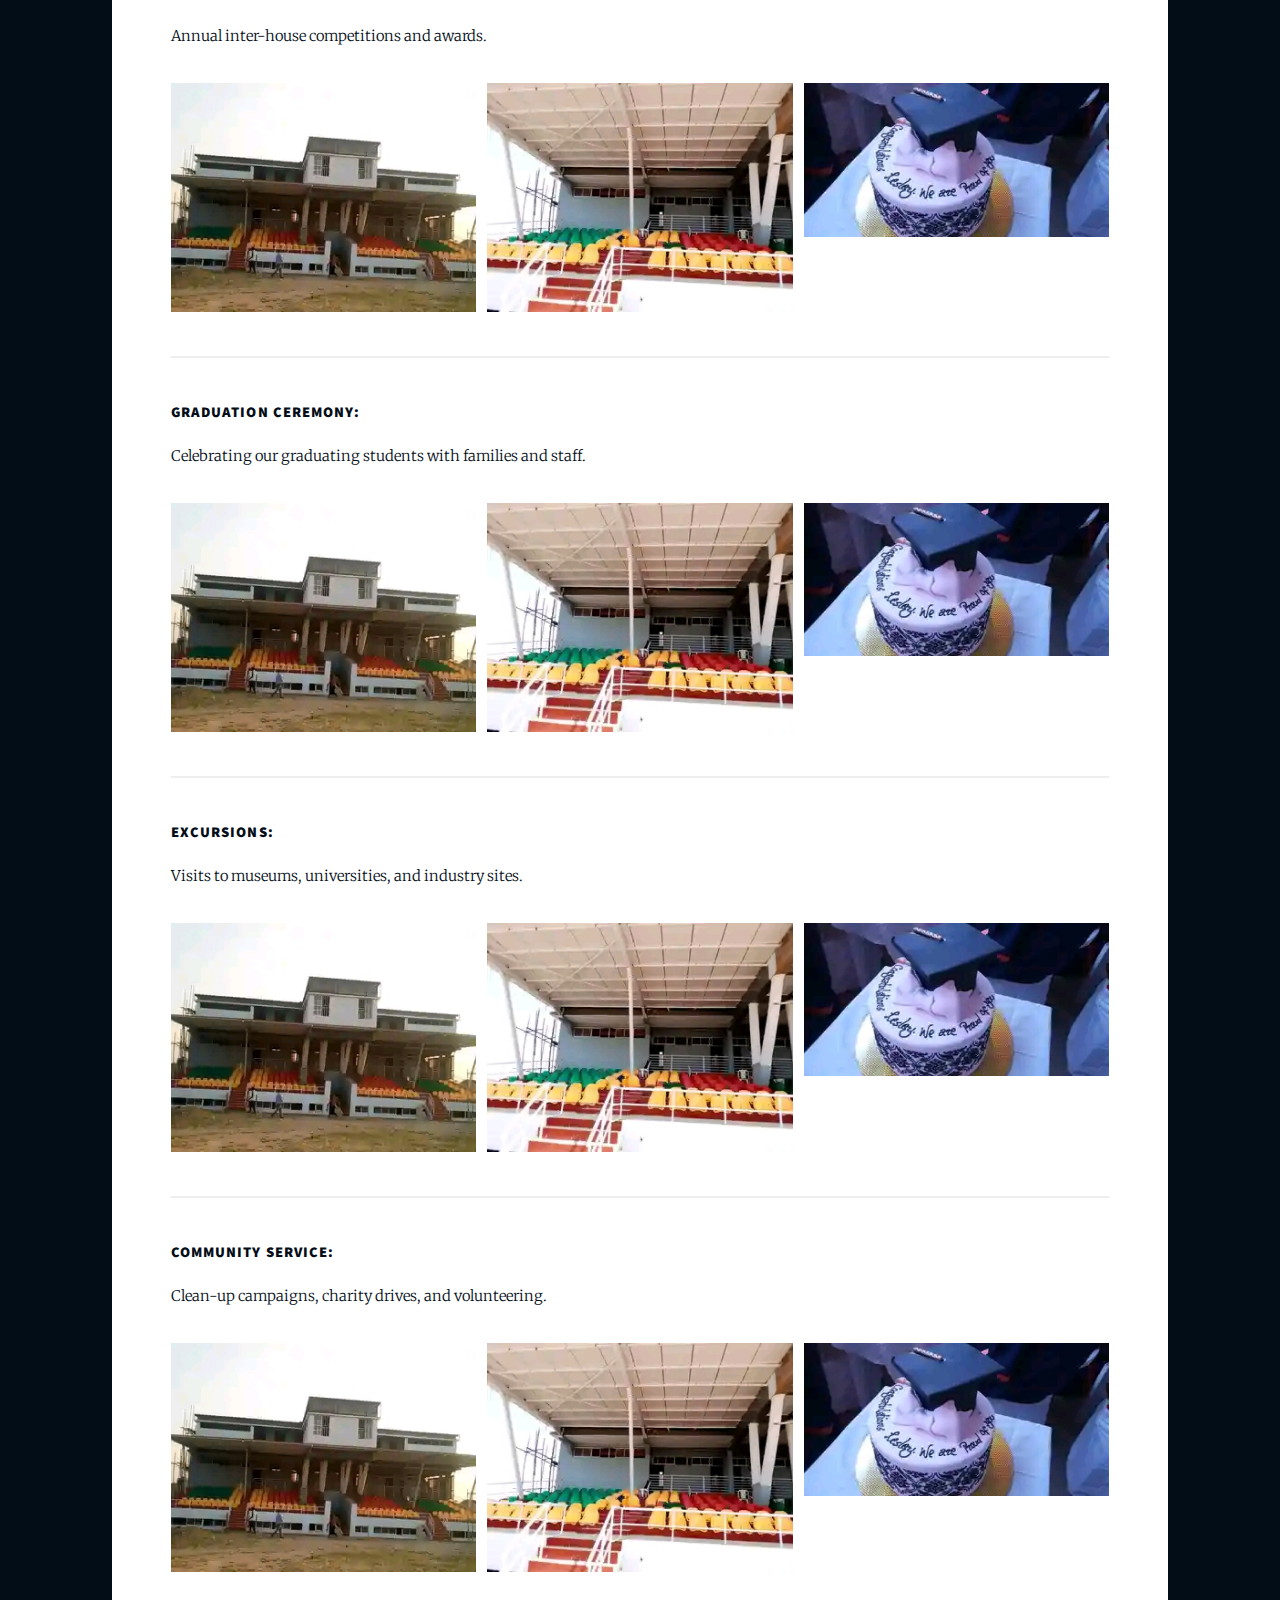
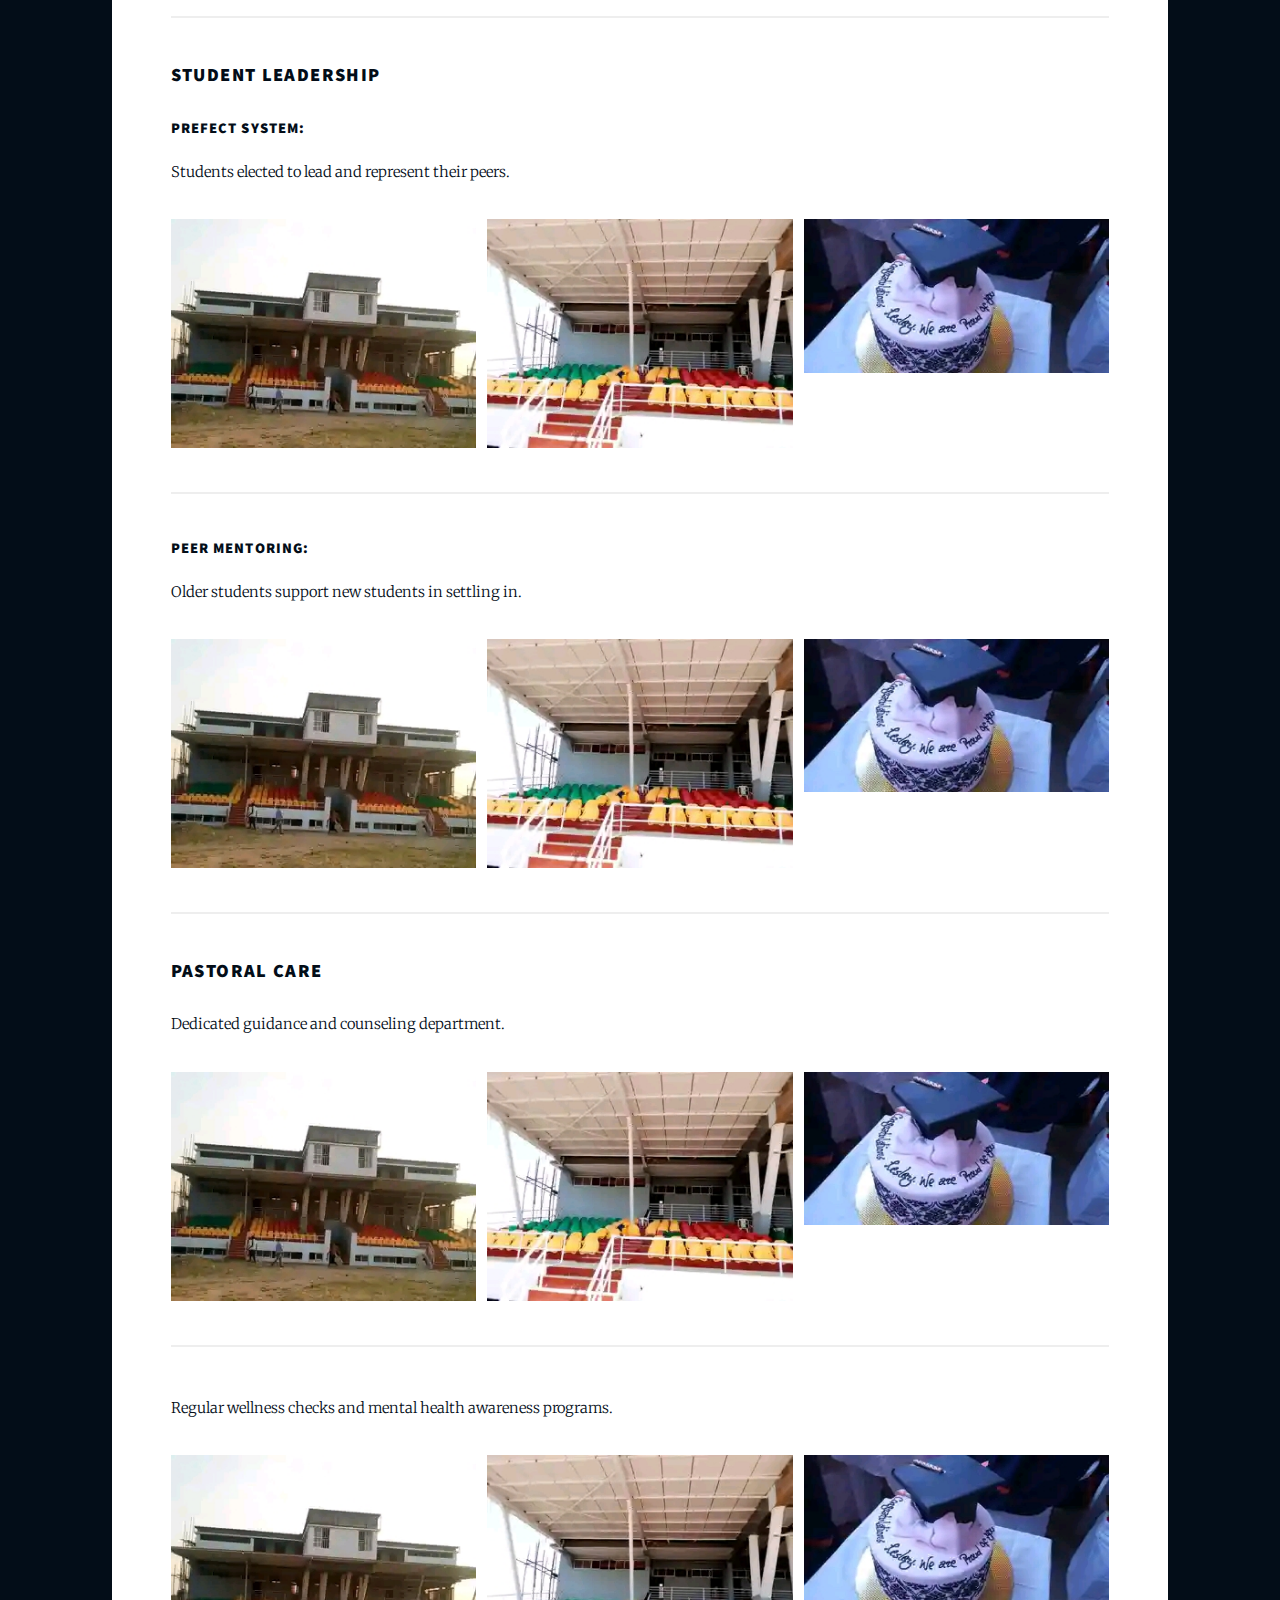
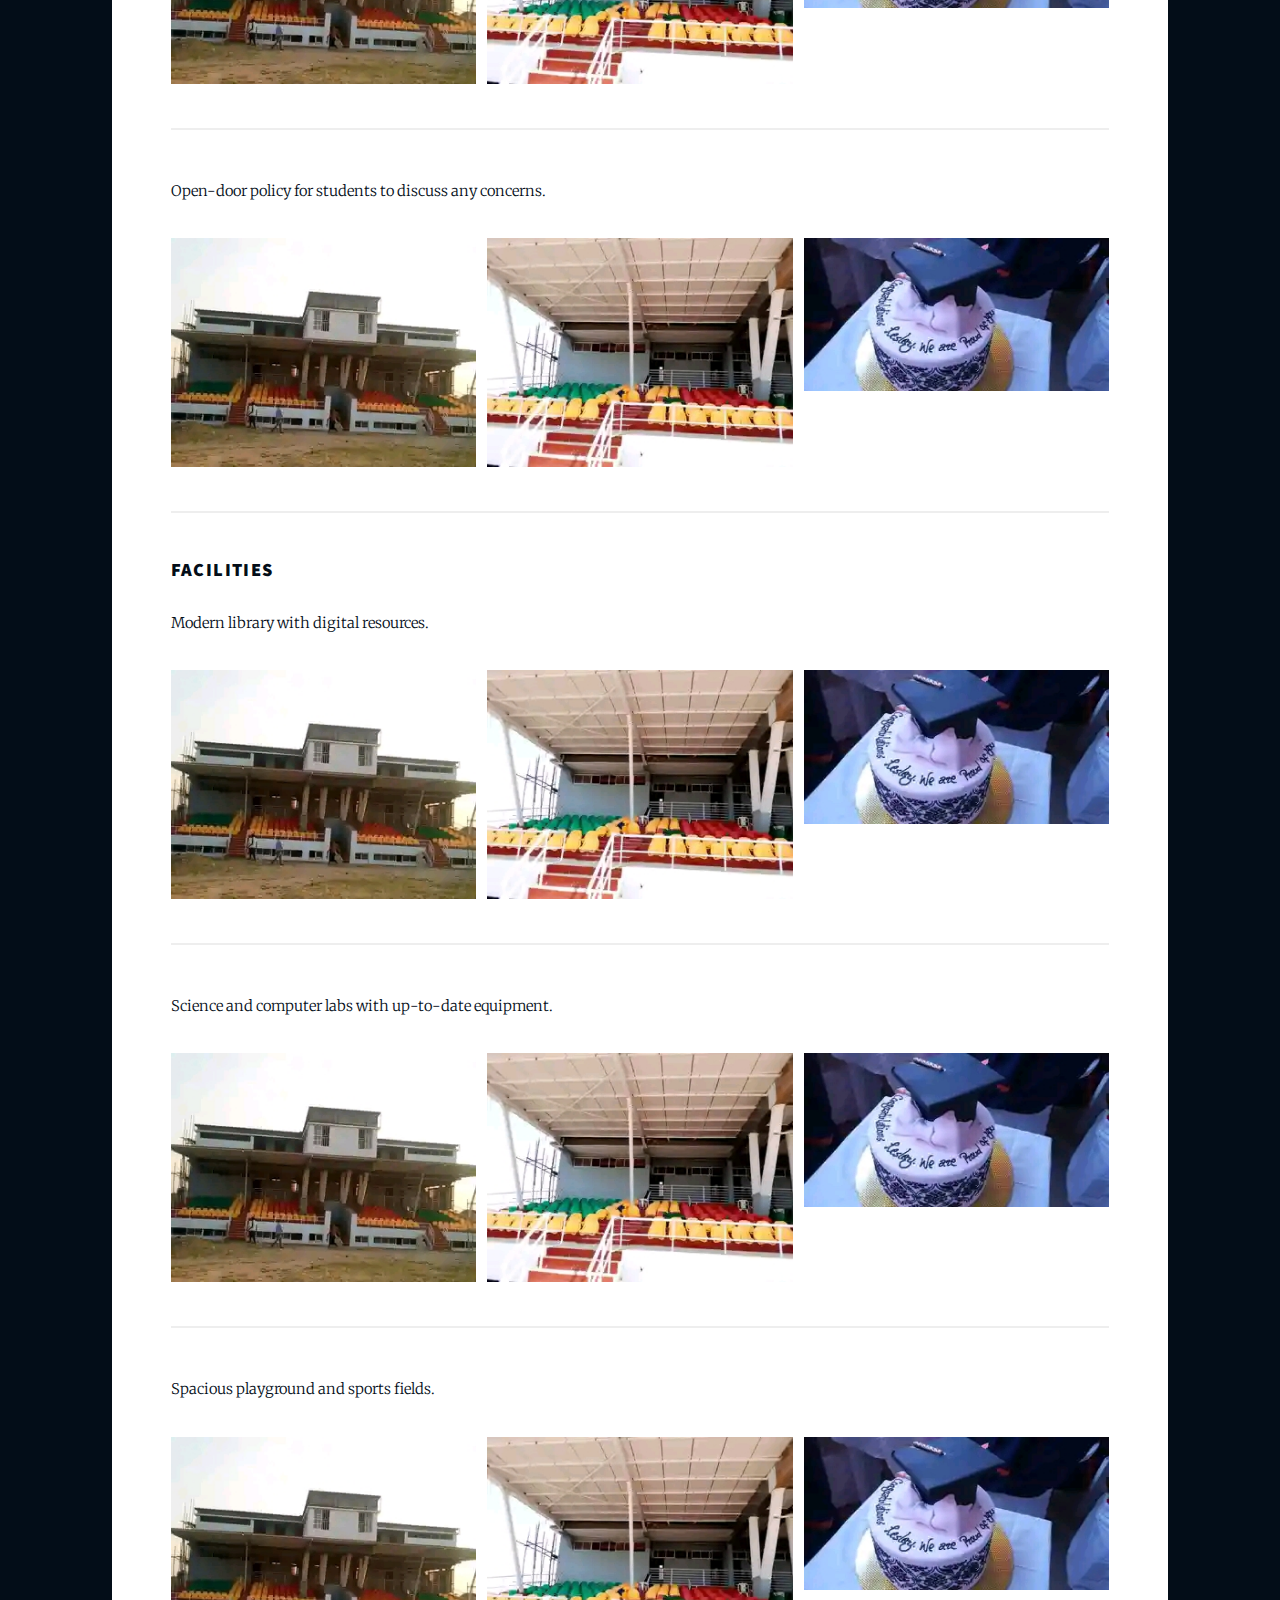
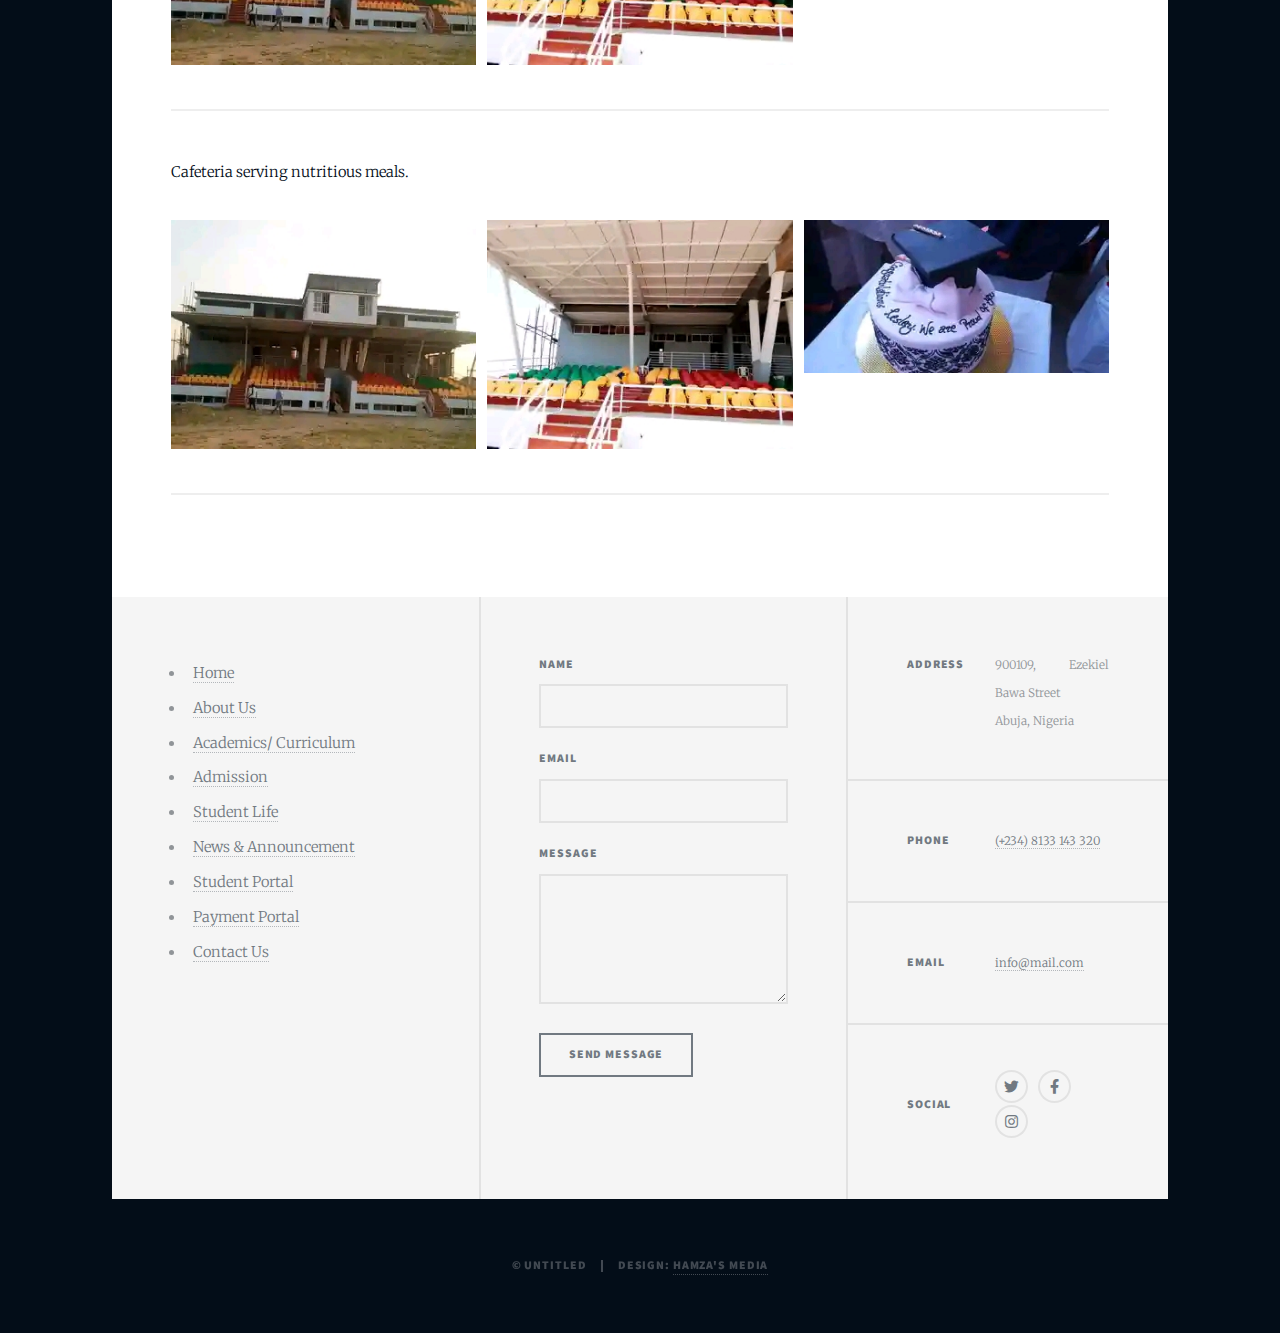
<file: student_life.html>
<!DOCTYPE HTML>
<!--
	Massively by HTML5 UP
	html5up.net | @ajlkn
	Free for personal and commercial use under the CCA 3.0 license (html5up.net/license)
-->
<html>
	<head>
		<title>Student Life</title>
		<meta charset="utf-8" />
		<meta name="viewport" content="width=device-width, initial-scale=1, user-scalable=no" />
		<link rel="stylesheet" href="assets/css/main.css" />
		<noscript><link rel="stylesheet" href="assets/css/noscript.css" /></noscript>
	</head>
	<body class="is-preload">

		<!-- Wrapper -->
			<div id="wrapper">

				<!-- Header -->
					<header id="header">
						<a href="student_life.html" class="logo">Student Life</a>
					</header>

				<!-- Nav -->
					<nav id="nav">
						<ul class="links">
							<li><a href="index.html">Home</a></li>
							<li><a href="about_us.html">About Us</a></li>
							<li><a href="academics_curriculum.html">Academics/ Curriculum</a></li>
							<li><a href="admission.html">Admission</a></li>
							<li class="active"><a href="student_life.html">Student Life</a></li>
							<li><a href="news_announcement.html">News & Announcement</a></li>
							<li><a href="student_portal.html">Student Portal</a></li>
							<li><a href="payment_portal.html">Payment Portal</a></li>
							<li><a href="contact_us.html">Contact Us</a></li>
						</ul>
						<ul class="icons">
							<li><a href="#" class="icon brands fa-twitter"><span class="label">Twitter</span></a></li>
							<li><a href="#" class="icon brands fa-facebook-f"><span class="label">Facebook</span></a></li>
							<li><a href="#" class="icon brands fa-instagram"><span class="label">Instagram</span></a></li>
							<li><a href="#" class="icon brands fa-github"><span class="label">GitHub</span></a></li>
						</ul>
					</nav>

				<!-- Main -->
					<div id="main">

						<!-- Post -->
							<section class="post">
								<header class="major">
									<h1>Student Life</h1>
								</header>
								
								<p>
									<hr>

									<h3>Clubs and Societies</h3>
									<p>
										<h4>Science & STEM Club:</h4> Weekly experiments, robotics, and coding challenges.
									</p>
									<div class="box alt">
										<div class="row gtr-50 gtr-uniform">
											<div class="col-4"><span class="image fit"><img src="images/Stadium.jpg" alt="" /></span></div>
											<div class="col-4"><span class="image fit"><img src="images/Stadium2..jpg" alt="" /></span></div>
											<div class="col-4"><span class="image fit"><img src="images/Cake.jpg" alt="" /></span></div>
										</div>
									</div>

									<hr>

									<p>
										<h4>Debate & Press Club:</h4> Public speaking, writing, and school newspaper.
									</p>
									<div class="box alt">
										<div class="row gtr-50 gtr-uniform">
											<div class="col-4"><span class="image fit"><img src="images/Stadium.jpg" alt="" /></span></div>
											<div class="col-4"><span class="image fit"><img src="images/Stadium2..jpg" alt="" /></span></div>
											<div class="col-4"><span class="image fit"><img src="images/Cake.jpg" alt="" /></span></div>
										</div>
									</div>

									<hr>

									<p>
										<h4>Cultural & Drama Club:</h4> Music, dance, and drama performances.
									</p>
									<div class="box alt">
										<div class="row gtr-50 gtr-uniform">
											<div class="col-4"><span class="image fit"><img src="images/Stadium.jpg" alt="" /></span></div>
											<div class="col-4"><span class="image fit"><img src="images/Stadium2..jpg" alt="" /></span></div>
											<div class="col-4"><span class="image fit"><img src="images/Cake.jpg" alt="" /></span></div>
										</div>
									</div>

									<hr>

									<p>
										<h4>Sports Club:</h4> Football, basketball, athletics, and more.
									</p>
									<div class="box alt">
										<div class="row gtr-50 gtr-uniform">
											<div class="col-4"><span class="image fit"><img src="images/Stadium.jpg" alt="" /></span></div>
											<div class="col-4"><span class="image fit"><img src="images/Stadium2..jpg" alt="" /></span></div>
											<div class="col-4"><span class="image fit"><img src="images/Cake.jpg" alt="" /></span></div>
										</div>
									</div>

									<hr>

									<p>
										<h4>Art Club:</h4> Painting, drawing, and craft workshops.
									</p>
									<div class="box alt">
										<div class="row gtr-50 gtr-uniform">
											<div class="col-4"><span class="image fit"><img src="images/Stadium.jpg" alt="" /></span></div>
											<div class="col-4"><span class="image fit"><img src="images/Stadium2..jpg" alt="" /></span></div>
											<div class="col-4"><span class="image fit"><img src="images/Cake.jpg" alt="" /></span></div>
										</div>
									</div>

									<hr>

									<h3>School Events</h3>

									<p>
										<h4>Cultural Day:</h4> Celebrating Nigeria's diverse heritage with food, music, and dress.
									</p>
									<div class="box alt">
										<div class="row gtr-50 gtr-uniform">
											<div class="col-4"><span class="image fit"><img src="images/Stadium.jpg" alt="" /></span></div>
											<div class="col-4"><span class="image fit"><img src="images/Stadium2..jpg" alt="" /></span></div>
											<div class="col-4"><span class="image fit"><img src="images/Cake.jpg" alt="" /></span></div>
										</div>
									</div>

									<hr>

									<p>
										<h4>Sports Day:</h4> Annual inter-house competitions and awards.
									</p>
									<div class="box alt">
										<div class="row gtr-50 gtr-uniform">
											<div class="col-4"><span class="image fit"><img src="images/Stadium.jpg" alt="" /></span></div>
											<div class="col-4"><span class="image fit"><img src="images/Stadium2..jpg" alt="" /></span></div>
											<div class="col-4"><span class="image fit"><img src="images/Cake.jpg" alt="" /></span></div>
										</div>
									</div>

									<hr>

									<p>
										<h4>Graduation Ceremony: </h4>Celebrating our graduating students with families and staff.
									</p>
									<div class="box alt">
										<div class="row gtr-50 gtr-uniform">
											<div class="col-4"><span class="image fit"><img src="images/Stadium.jpg" alt="" /></span></div>
											<div class="col-4"><span class="image fit"><img src="images/Stadium2..jpg" alt="" /></span></div>
											<div class="col-4"><span class="image fit"><img src="images/Cake.jpg" alt="" /></span></div>
										</div>
									</div>

									<hr>

									<p>
										<h4>Excursions: </h4>Visits to museums, universities, and industry sites.
									</p>
									<div class="box alt">
										<div class="row gtr-50 gtr-uniform">
											<div class="col-4"><span class="image fit"><img src="images/Stadium.jpg" alt="" /></span></div>
											<div class="col-4"><span class="image fit"><img src="images/Stadium2..jpg" alt="" /></span></div>
											<div class="col-4"><span class="image fit"><img src="images/Cake.jpg" alt="" /></span></div>
										</div>
									</div>

									<hr>

									<p>
										<h4>Community Service: </h4>Clean-up campaigns, charity drives, and volunteering.
									</p>
									<div class="box alt">
										<div class="row gtr-50 gtr-uniform">
											<div class="col-4"><span class="image fit"><img src="images/Stadium.jpg" alt="" /></span></div>
											<div class="col-4"><span class="image fit"><img src="images/Stadium2..jpg" alt="" /></span></div>
											<div class="col-4"><span class="image fit"><img src="images/Cake.jpg" alt="" /></span></div>
										</div>
									</div>

									<hr>

									<h3>Student Leadership</h3>

									<p>
										<h4>Prefect System:</h4> Students elected to lead and represent their peers.
									</p>
									<div class="box alt">
										<div class="row gtr-50 gtr-uniform">
											<div class="col-4"><span class="image fit"><img src="images/Stadium.jpg" alt="" /></span></div>
											<div class="col-4"><span class="image fit"><img src="images/Stadium2..jpg" alt="" /></span></div>
											<div class="col-4"><span class="image fit"><img src="images/Cake.jpg" alt="" /></span></div>
										</div>
									</div>

									<hr>

									<p>
										<h4>Peer Mentoring:</h4> Older students support new students in settling in.
									</p>
									<div class="box alt">
										<div class="row gtr-50 gtr-uniform">
											<div class="col-4"><span class="image fit"><img src="images/Stadium.jpg" alt="" /></span></div>
											<div class="col-4"><span class="image fit"><img src="images/Stadium2..jpg" alt="" /></span></div>
											<div class="col-4"><span class="image fit"><img src="images/Cake.jpg" alt="" /></span></div>
										</div>
									</div>

									<hr>

									<h3>Pastoral Care</h3>

									<p>
										Dedicated guidance and counseling department.
									</p>
									<div class="box alt">
										<div class="row gtr-50 gtr-uniform">
											<div class="col-4"><span class="image fit"><img src="images/Stadium.jpg" alt="" /></span></div>
											<div class="col-4"><span class="image fit"><img src="images/Stadium2..jpg" alt="" /></span></div>
											<div class="col-4"><span class="image fit"><img src="images/Cake.jpg" alt="" /></span></div>
										</div>
									</div>

									<hr>

									<p>
										Regular wellness checks and mental health awareness programs.
									</p>
									<div class="box alt">
										<div class="row gtr-50 gtr-uniform">
											<div class="col-4"><span class="image fit"><img src="images/Stadium.jpg" alt="" /></span></div>
											<div class="col-4"><span class="image fit"><img src="images/Stadium2..jpg" alt="" /></span></div>
											<div class="col-4"><span class="image fit"><img src="images/Cake.jpg" alt="" /></span></div>
										</div>
									</div>

									<hr>

									<p>
										Open-door policy for students to discuss any concerns.
									</p>
									<div class="box alt">
										<div class="row gtr-50 gtr-uniform">
											<div class="col-4"><span class="image fit"><img src="images/Stadium.jpg" alt="" /></span></div>
											<div class="col-4"><span class="image fit"><img src="images/Stadium2..jpg" alt="" /></span></div>
											<div class="col-4"><span class="image fit"><img src="images/Cake.jpg" alt="" /></span></div>
										</div>
									</div>

									<hr>

									<h3>Facilities</h3>

									<p>
										Modern library with digital resources.
									</p>
									<div class="box alt">
										<div class="row gtr-50 gtr-uniform">
											<div class="col-4"><span class="image fit"><img src="images/Stadium.jpg" alt="" /></span></div>
											<div class="col-4"><span class="image fit"><img src="images/Stadium2..jpg" alt="" /></span></div>
											<div class="col-4"><span class="image fit"><img src="images/Cake.jpg" alt="" /></span></div>
										</div>
									</div>

									<hr>

									<p>
										Science and computer labs with up-to-date equipment.
									</p>
									<div class="box alt">
										<div class="row gtr-50 gtr-uniform">
											<div class="col-4"><span class="image fit"><img src="images/Stadium.jpg" alt="" /></span></div>
											<div class="col-4"><span class="image fit"><img src="images/Stadium2..jpg" alt="" /></span></div>
											<div class="col-4"><span class="image fit"><img src="images/Cake.jpg" alt="" /></span></div>
										</div>
									</div>

									<hr>

									<p>
										Spacious playground and sports fields.
									</p>
									<div class="box alt">
										<div class="row gtr-50 gtr-uniform">
											<div class="col-4"><span class="image fit"><img src="images/Stadium.jpg" alt="" /></span></div>
											<div class="col-4"><span class="image fit"><img src="images/Stadium2..jpg" alt="" /></span></div>
											<div class="col-4"><span class="image fit"><img src="images/Cake.jpg" alt="" /></span></div>
										</div>
									</div>

									<hr>

									<p>
										Cafeteria serving nutritious meals.
									</p>
									<div class="box alt">
										<div class="row gtr-50 gtr-uniform">
											<div class="col-4"><span class="image fit"><img src="images/Stadium.jpg" alt="" /></span></div>
											<div class="col-4"><span class="image fit"><img src="images/Stadium2..jpg" alt="" /></span></div>
											<div class="col-4"><span class="image fit"><img src="images/Cake.jpg" alt="" /></span></div>
										</div>
									</div>

									<hr>


					</div>



                    <!-- Footer -->
					<footer id="footer">
						<section>
							<ul class="links">
								<li><a href="index.html">Home</a></li>
								<li><a href="about_us.html">About Us</a></li>
								<li><a href="academics_curriculum.html">Academics/ Curriculum</a></li>
								<li><a href="admission.html">Admission</a></li>
								<li class="active"><a href="student_life.html">Student Life</a></li>
								<li><a href="news_announcement.html">News & Announcement</a></li>
								<li><a href="student_portal.html">Student Portal</a></li>
								<li><a href="payment_portal.html">Payment Portal</a></li>
								<li><a href="contact_us.html">Contact Us</a></li>
							</ul>
						</section>
						<section>
							<form method="post" action="#">
								<div class="fields">
									<div class="field">
										<label for="name">Name</label>
										<input type="text" name="name" id="name" />
									</div>
									<div class="field">
										<label for="email">Email</label>
										<input type="text" name="email" id="email" />
									</div>
									<div class="field">
										<label for="message">Message</label>
										<textarea name="message" id="message" rows="3"></textarea>
									</div>
								</div>
								<ul class="actions">
									<li><input type="submit" value="Send Message" /></li>
								</ul>
							</form>
						</section>
						<section class="split contact">
							<section class="alt">
								<h3>Address</h3>
								<p>900109, Ezekiel Bawa Street<br />
								Abuja, Nigeria</p>
							</section>
							<section>
								<h3>Phone</h3>
								<p><a href="tel: +234 8133143320">(+234) 8133 143 320</a></p>
							</section>
							<section>
								<h3>Email</h3>
								<p><a href="mailto:hayakubu55@gmail.com">info@mail.com</a></p>
							</section>
							<section>
								<h3>Social</h3>
								<ul class="icons alt">
									<li><a href="https://twitter.com/9jaForeigner" class="icon brands alt fa-twitter"><span class="label">Twitter</span></a></li>
									<li><a href="https://web.facebook.com/profile.php?id=61576544192758" class="icon brands alt fa-facebook-f"><span class="label">Facebook</span></a></li>
									<li><a href="https://www.instagram.com/9ja_foreigner" class="icon brands alt fa-instagram"><span class="label">Instagram</span></a></li>
								</ul>
							</section>
						</section>
					</footer>

				<!-- Copyright -->
					<div id="copyright">
						<ul><li>&copy; Untitled</li><li>Design: <a href="https://html5up.net">Hamza's Media</a></li></ul>
					</div>

			</div>

		<!-- Scripts -->
			<script src="assets/js/jquery.min.js"></script>
			<script src="assets/js/jquery.scrollex.min.js"></script>
			<script src="assets/js/jquery.scrolly.min.js"></script>
			<script src="assets/js/browser.min.js"></script>
			<script src="assets/js/breakpoints.min.js"></script>
			<script src="assets/js/util.js"></script>
			<script src="assets/js/main.js"></script>

					

	</body>
</html>
</file>
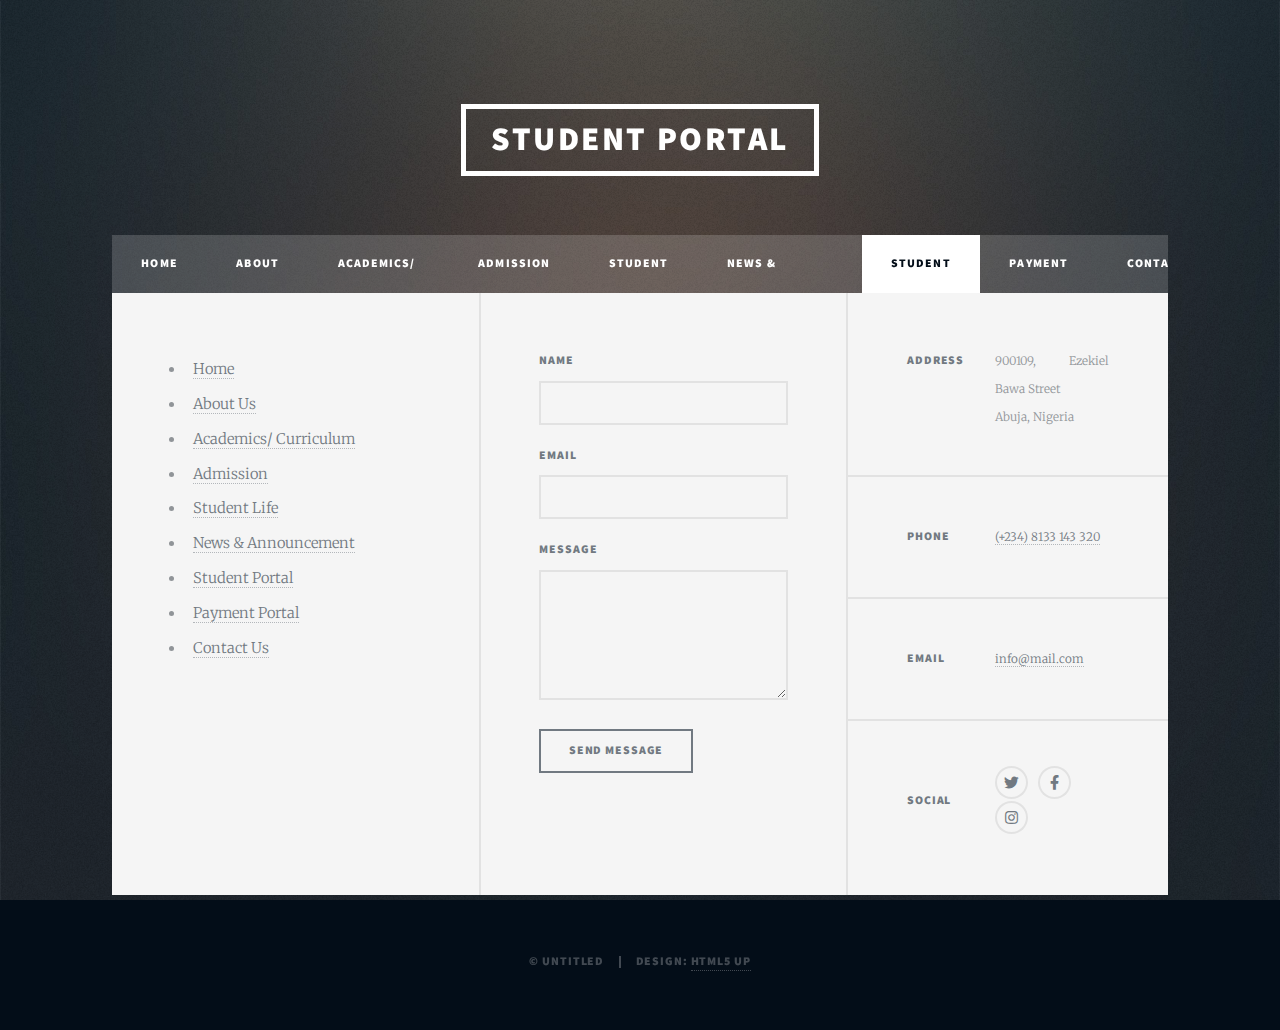
<file: student_portal.html>
<!DOCTYPE HTML>
<!--
	Massively by HTML5 UP
	html5up.net | @ajlkn
	Free for personal and commercial use under the CCA 3.0 license (html5up.net/license)
-->
<html>
	<head>
		<title>Student Portal</title>
		<meta charset="utf-8" />
		<meta name="viewport" content="width=device-width, initial-scale=1, user-scalable=no" />
		<link rel="stylesheet" href="assets/css/main.css" />
		<noscript><link rel="stylesheet" href="assets/css/noscript.css" /></noscript>
	</head>
	<body class="is-preload">

		<!-- Wrapper -->
			<div id="wrapper">

				<!-- Header -->
					<header id="header">
						<a href="student_portal.html" class="logo">Student Portal</a>
					</header>

				<!-- Nav -->
					<nav id="nav">
						<ul class="links">
							<li><a href="index.html">Home</a></li>
							<li><a href="about_us.html">About Us</a></li>
							<li><a href="academics_curriculum.html">Academics/ Curriculum</a></li>
							<li><a href="admission.html">Admission</a></li>
							<li><a href="student_life.html">Student Life</a></li>
							<li><a href="news_announcement.html">News & Announcement</a></li>
							<li class="active"><a href="student_portal.html">Student Portal</a></li>
							<li><a href="payment_portal.html">Payment Portal</a></li>
							<li><a href="contact_us.html">Contact Us</a></li>
						</ul>
						<ul class="icons">
							<li><a href="#" class="icon brands fa-twitter"><span class="label">Twitter</span></a></li>
							<li><a href="#" class="icon brands fa-facebook-f"><span class="label">Facebook</span></a></li>
							<li><a href="#" class="icon brands fa-instagram"><span class="label">Instagram</span></a></li>
							<li><a href="#" class="icon brands fa-github"><span class="label">GitHub</span></a></li>
						</ul>
					</nav>

				<!-- Main -->

                    <!-- Footer -->
					<footer id="footer">
						<section>
							<ul class="links">
								<li><a href="index.html">Home</a></li>
								<li><a href="about_us.html">About Us</a></li>
								<li><a href="academics_curriculum.html">Academics/ Curriculum</a></li>
								<li><a href="admission.html">Admission</a></li>
								<li><a href="student_life.html">Student Life</a></li>
								<li><a href="news_announcement.html">News & Announcement</a></li>
								<li class="active"><a href="student_portal.html">Student Portal</a></li>
								<li><a href="payment_portal.html">Payment Portal</a></li>
								<li><a href="contact_us.html">Contact Us</a></li>
							</ul>
						</section>
						<section>
							<form method="post" action="#">
								<div class="fields">
									<div class="field">
										<label for="name">Name</label>
										<input type="text" name="name" id="name" />
									</div>
									<div class="field">
										<label for="email">Email</label>
										<input type="text" name="email" id="email" />
									</div>
									<div class="field">
										<label for="message">Message</label>
										<textarea name="message" id="message" rows="3"></textarea>
									</div>
								</div>
								<ul class="actions">
									<li><input type="submit" value="Send Message" /></li>
								</ul>
							</form>
						</section>
						<section class="split contact">
							<section class="alt">
								<h3>Address</h3>
								<p>900109, Ezekiel Bawa Street<br />
								Abuja, Nigeria</p>
							</section>
							<section>
								<h3>Phone</h3>
								<p><a href="tel: +234 8133143320">(+234) 8133 143 320</a></p>
							</section>
							<section>
								<h3>Email</h3>
								<p><a href="mailto:hayakubu55@gmail.com">info@mail.com</a></p>
							</section>
							<section>
								<h3>Social</h3>
								<ul class="icons alt">
									<li><a href="https://twitter.com/9jaForeigner" class="icon brands alt fa-twitter"><span class="label">Twitter</span></a></li>
									<li><a href="https://web.facebook.com/profile.php?id=61576544192758" class="icon brands alt fa-facebook-f"><span class="label">Facebook</span></a></li>
									<li><a href="https://www.instagram.com/9ja_foreigner" class="icon brands alt fa-instagram"><span class="label">Instagram</span></a></li>
								</ul>
							</section>
						</section>
					</footer>

				<!-- Copyright -->
					<div id="copyright">
						<ul><li>&copy; Untitled</li><li>Design: <a href="https://html5up.net">HTML5 UP</a></li></ul>
					</div>

			</div>

		<!-- Scripts -->
			<script src="assets/js/jquery.min.js"></script>
			<script src="assets/js/jquery.scrollex.min.js"></script>
			<script src="assets/js/jquery.scrolly.min.js"></script>
			<script src="assets/js/browser.min.js"></script>
			<script src="assets/js/breakpoints.min.js"></script>
			<script src="assets/js/util.js"></script>
			<script src="assets/js/main.js"></script>

					

	</body>
</html>
</file>
<file: assets/css/main.css>
@import url(fontawesome-all.min.css);
@import url("https://fonts.googleapis.com/css?family=Merriweather:300,700,300italic,700italic|Source+Sans+Pro:900");

/*
	Massively by HTML5 UP
	html5up.net | @ajlkn
	Free for personal and commercial use under the CCA 3.0 license (html5up.net/license)
*/

html, body, div, span, applet, object,
iframe, h1, h2, h3, h4, h5, h6, p, blockquote,
pre, a, abbr, acronym, address, big, cite,
code, del, dfn, em, img, ins, kbd, q, s, samp,
small, strike, strong, sub, sup, tt, var, b,
u, i, center, dl, dt, dd, ol, ul, li, fieldset,
form, label, legend, table, caption, tbody,
tfoot, thead, tr, th, td, article, aside,
canvas, details, embed, figure, figcaption,
footer, header, hgroup, menu, nav, output, ruby,
section, summary, time, mark, audio, video {
	margin: 0;
	padding: 0;
	border: 0;
	font-size: 100%;
	font: inherit;
	vertical-align: baseline;}

article, aside, details, figcaption, figure,
footer, header, hgroup, menu, nav, section {
	display: block;}

body {
	line-height: 1;
}

ol, ul {
	list-style: none;
}

blockquote, q {
	quotes: none;
}

	blockquote:before, blockquote:after, q:before, q:after {
		content: '';
		content: none;
	}

table {
	border-collapse: collapse;
	border-spacing: 0;
}

body {
	-webkit-text-size-adjust: none;
}

mark {
	background-color: transparent;
	color: inherit;
}

input::-moz-focus-inner {
	border: 0;
	padding: 0;
}

input, select, textarea {
	-moz-appearance: none;
	-webkit-appearance: none;
	-ms-appearance: none;
	appearance: none;
}

/* Basic */

	@-ms-viewport {
		width: device-width;
	}

	body {
		-ms-overflow-style: scrollbar;
	}

	@media screen and (max-width: 480px) {

		html, body {
			min-width: 320px;
		}

	}

	html {
		box-sizing: border-box;
	}

	*, *:before, *:after {
		box-sizing: inherit;
	}

	body {
		background-color: #030d18;
	}

		body.is-preload *, body.is-preload *:before, body.is-preload *:after {
			-moz-animation: none !important;
			-webkit-animation: none !important;
			-ms-animation: none !important;
			animation: none !important;
			-moz-transition: none !important;
			-webkit-transition: none !important;
			-ms-transition: none !important;
			transition: none !important;
		}

/* Type */

	html {
		font-size: 16pt;
	}

		@media screen and (max-width: 1680px) {

			html {
				font-size: 12pt;
			}

		}

		@media screen and (max-width: 1280px) {

			html {
				font-size: 11pt;
			}

		}

		@media screen and (max-width: 360px) {

			html {
				font-size: 10pt;
			}

		}

	body {
		color: #030d18;
	}

	body, input, select, textarea {
		font-family: "Merriweather", Georgia, serif;
		font-weight: 300;
		font-size: 1rem;
		line-height: 2.375;
	}

	a {
		-moz-transition: color 0.2s ease-in-out, background-color 0.2s ease-in-out, border-color 0.2s ease-in-out, box-shadow 0.2s ease-in-out;
		-webkit-transition: color 0.2s ease-in-out, background-color 0.2s ease-in-out, border-color 0.2s ease-in-out, box-shadow 0.2s ease-in-out;
		-ms-transition: color 0.2s ease-in-out, background-color 0.2s ease-in-out, border-color 0.2s ease-in-out, box-shadow 0.2s ease-in-out;
		transition: color 0.2s ease-in-out, background-color 0.2s ease-in-out, border-color 0.2s ease-in-out, box-shadow 0.2s ease-in-out;
		border-bottom: dotted 1px;
		text-decoration: none;
	}

		a:hover {
			border-bottom-color: transparent;
		}

	strong, b {
		font-weight: 600;
	}

	em, i {
		font-style: italic;
	}

	p {
		text-align: justify;
		margin: 0 0 2rem 0;
	}

	h1, h2, h3, h4, h5, h6 {
		font-family: "Source Sans Pro", Helvetica, sans-serif;
		font-weight: 900;
		line-height: 1.5;
		letter-spacing: 0.075em;
		text-transform: uppercase;
		margin: 0 0 1rem 0;
	}

		h1 a, h2 a, h3 a, h4 a, h5 a, h6 a {
			border-bottom: 0;
			color: inherit;
			text-decoration: none;
		}

	h1 {
		font-size: 4rem;
		line-height: 1.1;
		margin: 0 0 2rem 0;
	}

	h2 {
		font-size: 1.75rem;
		line-height: 1.3;
		margin: 0 0 1.5rem 0;
	}

	h3 {
		font-size: 1.25rem;
		margin: 0 0 1.5rem 0;
	}

	h4 {
		font-size: 1rem;
	}

	h5 {
		font-size: 0.9rem;
	}

	h6 {
		font-size: 0.8rem;
	}

	sub {
		font-size: 0.8rem;
		position: relative;
		top: 0.5rem;
	}

	sup {
		font-size: 0.8rem;
		position: relative;
		top: -0.5rem;
	}

	blockquote {
		border-left: solid 4px;
		font-style: italic;
		margin: 0 0 2rem 0;
		padding: 0.5rem 0 0.5rem 2rem;
	}

	code {
		border: solid 2px;
		font-family: "Courier New", monospace;
		font-size: 0.9rem;
		margin: 0 0.25rem;
		padding: 0.25rem 0.65rem;
	}

	pre {
		-webkit-overflow-scrolling: touch;
		font-family: "Courier New", monospace;
		font-size: 0.9rem;
		margin: 0 0 2rem 0;
	}

		pre code {
			display: block;
			line-height: 1.75;
			padding: 1rem 1.5rem;
			overflow-x: auto;
		}

	hr {
		border: 0;
		border-bottom: solid 2px;
		margin: 3rem 0;
	}

		hr.major {
			margin: 5rem 0;
		}

	.align-left {
		text-align: left;
	}

	.align-center {
		text-align: center;
	}

	.align-right {
		text-align: right;
	}

	input, select, textarea {
		color: #030d18;
	}

	a {
		color: #030d18;
		border-bottom-color: rgba(33, 41, 49, 0.5);
	}

		a:hover {
			border-bottom-color: transparent;
			color: #18bfef !important;
		}

	strong, b {
		color: #030d18;
	}

	h1, h2, h3, h4, h5, h6 {
		color: #030d18;
	}

	blockquote {
		border-left-color: #eeeeee;
	}

	code {
		background: rgba(220, 220, 220, 0.25);
		border-color: #eeeeee;
	}

	hr {
		border-bottom-color: #eeeeee;
	}

/* Row */

	.row {
		display: flex;
		flex-wrap: wrap;
		box-sizing: border-box;
		align-items: stretch;
	}

		.row > * {
			box-sizing: border-box;
		}

		.row.gtr-uniform > * > :last-child {
			margin-bottom: 0;
		}

		.row.aln-left {
			justify-content: flex-start;
		}

		.row.aln-center {
			justify-content: center;
		}

		.row.aln-right {
			justify-content: flex-end;
		}

		.row.aln-top {
			align-items: flex-start;
		}

		.row.aln-middle {
			align-items: center;
		}

		.row.aln-bottom {
			align-items: flex-end;
		}

		.row > .imp {
			order: -1;
		}

		.row > .col-1 {
			width: 8.33333%;
		}

		.row > .off-1 {
			margin-left: 8.33333%;
		}

		.row > .col-2 {
			width: 16.66667%;
		}

		.row > .off-2 {
			margin-left: 16.66667%;
		}

		.row > .col-3 {
			width: 25%;
		}

		.row > .off-3 {
			margin-left: 25%;
		}

		.row > .col-4 {
			width: 33.33333%;
		}

		.row > .off-4 {
			margin-left: 33.33333%;
		}

		.row > .col-5 {
			width: 41.66667%;
		}

		.row > .off-5 {
			margin-left: 41.66667%;
		}

		.row > .col-6 {
			width: 50%;
		}

		.row > .off-6 {
			margin-left: 50%;
		}

		.row > .col-7 {
			width: 58.33333%;
		}

		.row > .off-7 {
			margin-left: 58.33333%;
		}

		.row > .col-8 {
			width: 66.66667%;
		}

		.row > .off-8 {
			margin-left: 66.66667%;
		}

		.row > .col-9 {
			width: 75%;
		}

		.row > .off-9 {
			margin-left: 75%;
		}

		.row > .col-10 {
			width: 83.33333%;
		}

		.row > .off-10 {
			margin-left: 83.33333%;
		}

		.row > .col-11 {
			width: 91.66667%;
		}

		.row > .off-11 {
			margin-left: 91.66667%;
		}

		.row > .col-12 {
			width: 100%;
		}

		.row > .off-12 {
			margin-left: 100%;
		}

		.row.gtr-0 {
			margin-top: 0;
			margin-left: 0rem;
		}

			.row.gtr-0 > * {
				padding: 0 0 0 0rem;
			}

			.row.gtr-0.gtr-uniform {
				margin-top: 0rem;
			}

				.row.gtr-0.gtr-uniform > * {
					padding-top: 0rem;
				}

		.row.gtr-25 {
			margin-top: 0;
			margin-left: -0.375rem;
		}

			.row.gtr-25 > * {
				padding: 0 0 0 0.375rem;
			}

			.row.gtr-25.gtr-uniform {
				margin-top: -0.375rem;
			}

				.row.gtr-25.gtr-uniform > * {
					padding-top: 0.375rem;
				}

		.row.gtr-50 {
			margin-top: 0;
			margin-left: -0.75rem;
		}

			.row.gtr-50 > * {
				padding: 0 0 0 0.75rem;
			}

			.row.gtr-50.gtr-uniform {
				margin-top: -0.75rem;
			}

				.row.gtr-50.gtr-uniform > * {
					padding-top: 0.75rem;
				}

		.row {
			margin-top: 0;
			margin-left: -1.5rem;
		}

			.row > * {
				padding: 0 0 0 1.5rem;
			}

			.row.gtr-uniform {
				margin-top: -1.5rem;
			}

				.row.gtr-uniform > * {
					padding-top: 1.5rem;
				}

		.row.gtr-150 {
			margin-top: 0;
			margin-left: -2.25rem;
		}

			.row.gtr-150 > * {
				padding: 0 0 0 2.25rem;
			}

			.row.gtr-150.gtr-uniform {
				margin-top: -2.25rem;
			}

				.row.gtr-150.gtr-uniform > * {
					padding-top: 2.25rem;
				}

		.row.gtr-200 {
			margin-top: 0;
			margin-left: -3rem;
		}

			.row.gtr-200 > * {
				padding: 0 0 0 3rem;
			}

			.row.gtr-200.gtr-uniform {
				margin-top: -3rem;
			}

				.row.gtr-200.gtr-uniform > * {
					padding-top: 3rem;
				}

		@media screen and (max-width: 1680px) {

			.row {
				display: flex;
				flex-wrap: wrap;
				box-sizing: border-box;
				align-items: stretch;
			}

				.row > * {
					box-sizing: border-box;
				}

				.row.gtr-uniform > * > :last-child {
					margin-bottom: 0;
				}

				.row.aln-left {
					justify-content: flex-start;
				}

				.row.aln-center {
					justify-content: center;
				}

				.row.aln-right {
					justify-content: flex-end;
				}

				.row.aln-top {
					align-items: flex-start;
				}

				.row.aln-middle {
					align-items: center;
				}

				.row.aln-bottom {
					align-items: flex-end;
				}

				.row > .imp-xlarge {
					order: -1;
				}

				.row > .col-1-xlarge {
					width: 8.33333%;
				}

				.row > .off-1-xlarge {
					margin-left: 8.33333%;
				}

				.row > .col-2-xlarge {
					width: 16.66667%;
				}

				.row > .off-2-xlarge {
					margin-left: 16.66667%;
				}

				.row > .col-3-xlarge {
					width: 25%;
				}

				.row > .off-3-xlarge {
					margin-left: 25%;
				}

				.row > .col-4-xlarge {
					width: 33.33333%;
				}

				.row > .off-4-xlarge {
					margin-left: 33.33333%;
				}

				.row > .col-5-xlarge {
					width: 41.66667%;
				}

				.row > .off-5-xlarge {
					margin-left: 41.66667%;
				}

				.row > .col-6-xlarge {
					width: 50%;
				}

				.row > .off-6-xlarge {
					margin-left: 50%;
				}

				.row > .col-7-xlarge {
					width: 58.33333%;
				}

				.row > .off-7-xlarge {
					margin-left: 58.33333%;
				}

				.row > .col-8-xlarge {
					width: 66.66667%;
				}

				.row > .off-8-xlarge {
					margin-left: 66.66667%;
				}

				.row > .col-9-xlarge {
					width: 75%;
				}

				.row > .off-9-xlarge {
					margin-left: 75%;
				}

				.row > .col-10-xlarge {
					width: 83.33333%;
				}

				.row > .off-10-xlarge {
					margin-left: 83.33333%;
				}

				.row > .col-11-xlarge {
					width: 91.66667%;
				}

				.row > .off-11-xlarge {
					margin-left: 91.66667%;
				}

				.row > .col-12-xlarge {
					width: 100%;
				}

				.row > .off-12-xlarge {
					margin-left: 100%;
				}

				.row.gtr-0 {
					margin-top: 0;
					margin-left: 0rem;
				}

					.row.gtr-0 > * {
						padding: 0 0 0 0rem;
					}

					.row.gtr-0.gtr-uniform {
						margin-top: 0rem;
					}

						.row.gtr-0.gtr-uniform > * {
							padding-top: 0rem;
						}

				.row.gtr-25 {
					margin-top: 0;
					margin-left: -0.375rem;
				}

					.row.gtr-25 > * {
						padding: 0 0 0 0.375rem;
					}

					.row.gtr-25.gtr-uniform {
						margin-top: -0.375rem;
					}

						.row.gtr-25.gtr-uniform > * {
							padding-top: 0.375rem;
						}

				.row.gtr-50 {
					margin-top: 0;
					margin-left: -0.75rem;
				}

					.row.gtr-50 > * {
						padding: 0 0 0 0.75rem;
					}

					.row.gtr-50.gtr-uniform {
						margin-top: -0.75rem;
					}

						.row.gtr-50.gtr-uniform > * {
							padding-top: 0.75rem;
						}

				.row {
					margin-top: 0;
					margin-left: -1.5rem;
				}

					.row > * {
						padding: 0 0 0 1.5rem;
					}

					.row.gtr-uniform {
						margin-top: -1.5rem;
					}

						.row.gtr-uniform > * {
							padding-top: 1.5rem;
						}

				.row.gtr-150 {
					margin-top: 0;
					margin-left: -2.25rem;
				}

					.row.gtr-150 > * {
						padding: 0 0 0 2.25rem;
					}

					.row.gtr-150.gtr-uniform {
						margin-top: -2.25rem;
					}

						.row.gtr-150.gtr-uniform > * {
							padding-top: 2.25rem;
						}

				.row.gtr-200 {
					margin-top: 0;
					margin-left: -3rem;
				}

					.row.gtr-200 > * {
						padding: 0 0 0 3rem;
					}

					.row.gtr-200.gtr-uniform {
						margin-top: -3rem;
					}

						.row.gtr-200.gtr-uniform > * {
							padding-top: 3rem;
						}

		}

		@media screen and (max-width: 1280px) {

			.row {
				display: flex;
				flex-wrap: wrap;
				box-sizing: border-box;
				align-items: stretch;
			}

				.row > * {
					box-sizing: border-box;
				}

				.row.gtr-uniform > * > :last-child {
					margin-bottom: 0;
				}

				.row.aln-left {
					justify-content: flex-start;
				}

				.row.aln-center {
					justify-content: center;
				}

				.row.aln-right {
					justify-content: flex-end;
				}

				.row.aln-top {
					align-items: flex-start;
				}

				.row.aln-middle {
					align-items: center;
				}

				.row.aln-bottom {
					align-items: flex-end;
				}

				.row > .imp-large {
					order: -1;
				}

				.row > .col-1-large {
					width: 8.33333%;
				}

				.row > .off-1-large {
					margin-left: 8.33333%;
				}

				.row > .col-2-large {
					width: 16.66667%;
				}

				.row > .off-2-large {
					margin-left: 16.66667%;
				}

				.row > .col-3-large {
					width: 25%;
				}

				.row > .off-3-large {
					margin-left: 25%;
				}

				.row > .col-4-large {
					width: 33.33333%;
				}

				.row > .off-4-large {
					margin-left: 33.33333%;
				}

				.row > .col-5-large {
					width: 41.66667%;
				}

				.row > .off-5-large {
					margin-left: 41.66667%;
				}

				.row > .col-6-large {
					width: 50%;
				}

				.row > .off-6-large {
					margin-left: 50%;
				}

				.row > .col-7-large {
					width: 58.33333%;
				}

				.row > .off-7-large {
					margin-left: 58.33333%;
				}

				.row > .col-8-large {
					width: 66.66667%;
				}

				.row > .off-8-large {
					margin-left: 66.66667%;
				}

				.row > .col-9-large {
					width: 75%;
				}

				.row > .off-9-large {
					margin-left: 75%;
				}

				.row > .col-10-large {
					width: 83.33333%;
				}

				.row > .off-10-large {
					margin-left: 83.33333%;
				}

				.row > .col-11-large {
					width: 91.66667%;
				}

				.row > .off-11-large {
					margin-left: 91.66667%;
				}

				.row > .col-12-large {
					width: 100%;
				}

				.row > .off-12-large {
					margin-left: 100%;
				}

				.row.gtr-0 {
					margin-top: 0;
					margin-left: 0rem;
				}

					.row.gtr-0 > * {
						padding: 0 0 0 0rem;
					}

					.row.gtr-0.gtr-uniform {
						margin-top: 0rem;
					}

						.row.gtr-0.gtr-uniform > * {
							padding-top: 0rem;
						}

				.row.gtr-25 {
					margin-top: 0;
					margin-left: -0.375rem;
				}

					.row.gtr-25 > * {
						padding: 0 0 0 0.375rem;
					}

					.row.gtr-25.gtr-uniform {
						margin-top: -0.375rem;
					}

						.row.gtr-25.gtr-uniform > * {
							padding-top: 0.375rem;
						}

				.row.gtr-50 {
					margin-top: 0;
					margin-left: -0.75rem;
				}

					.row.gtr-50 > * {
						padding: 0 0 0 0.75rem;
					}

					.row.gtr-50.gtr-uniform {
						margin-top: -0.75rem;
					}

						.row.gtr-50.gtr-uniform > * {
							padding-top: 0.75rem;
						}

				.row {
					margin-top: 0;
					margin-left: -1.5rem;
				}

					.row > * {
						padding: 0 0 0 1.5rem;
					}

					.row.gtr-uniform {
						margin-top: -1.5rem;
					}

						.row.gtr-uniform > * {
							padding-top: 1.5rem;
						}

				.row.gtr-150 {
					margin-top: 0;
					margin-left: -2.25rem;
				}

					.row.gtr-150 > * {
						padding: 0 0 0 2.25rem;
					}

					.row.gtr-150.gtr-uniform {
						margin-top: -2.25rem;
					}

						.row.gtr-150.gtr-uniform > * {
							padding-top: 2.25rem;
						}

				.row.gtr-200 {
					margin-top: 0;
					margin-left: -3rem;
				}

					.row.gtr-200 > * {
						padding: 0 0 0 3rem;
					}

					.row.gtr-200.gtr-uniform {
						margin-top: -3rem;
					}

						.row.gtr-200.gtr-uniform > * {
							padding-top: 3rem;
						}

		}

		@media screen and (max-width: 980px) {

			.row {
				display: flex;
				flex-wrap: wrap;
				box-sizing: border-box;
				align-items: stretch;
			}

				.row > * {
					box-sizing: border-box;
				}

				.row.gtr-uniform > * > :last-child {
					margin-bottom: 0;
				}

				.row.aln-left {
					justify-content: flex-start;
				}

				.row.aln-center {
					justify-content: center;
				}

				.row.aln-right {
					justify-content: flex-end;
				}

				.row.aln-top {
					align-items: flex-start;
				}

				.row.aln-middle {
					align-items: center;
				}

				.row.aln-bottom {
					align-items: flex-end;
				}

				.row > .imp-medium {
					order: -1;
				}

				.row > .col-1-medium {
					width: 8.33333%;
				}

				.row > .off-1-medium {
					margin-left: 8.33333%;
				}

				.row > .col-2-medium {
					width: 16.66667%;
				}

				.row > .off-2-medium {
					margin-left: 16.66667%;
				}

				.row > .col-3-medium {
					width: 25%;
				}

				.row > .off-3-medium {
					margin-left: 25%;
				}

				.row > .col-4-medium {
					width: 33.33333%;
				}

				.row > .off-4-medium {
					margin-left: 33.33333%;
				}

				.row > .col-5-medium {
					width: 41.66667%;
				}

				.row > .off-5-medium {
					margin-left: 41.66667%;
				}

				.row > .col-6-medium {
					width: 50%;
				}

				.row > .off-6-medium {
					margin-left: 50%;
				}

				.row > .col-7-medium {
					width: 58.33333%;
				}

				.row > .off-7-medium {
					margin-left: 58.33333%;
				}

				.row > .col-8-medium {
					width: 66.66667%;
				}

				.row > .off-8-medium {
					margin-left: 66.66667%;
				}

				.row > .col-9-medium {
					width: 75%;
				}

				.row > .off-9-medium {
					margin-left: 75%;
				}

				.row > .col-10-medium {
					width: 83.33333%;
				}

				.row > .off-10-medium {
					margin-left: 83.33333%;
				}

				.row > .col-11-medium {
					width: 91.66667%;
				}

				.row > .off-11-medium {
					margin-left: 91.66667%;
				}

				.row > .col-12-medium {
					width: 100%;
				}

				.row > .off-12-medium {
					margin-left: 100%;
				}

				.row.gtr-0 {
					margin-top: 0;
					margin-left: 0rem;
				}

					.row.gtr-0 > * {
						padding: 0 0 0 0rem;
					}

					.row.gtr-0.gtr-uniform {
						margin-top: 0rem;
					}

						.row.gtr-0.gtr-uniform > * {
							padding-top: 0rem;
						}

				.row.gtr-25 {
					margin-top: 0;
					margin-left: -0.375rem;
				}

					.row.gtr-25 > * {
						padding: 0 0 0 0.375rem;
					}

					.row.gtr-25.gtr-uniform {
						margin-top: -0.375rem;
					}

						.row.gtr-25.gtr-uniform > * {
							padding-top: 0.375rem;
						}

				.row.gtr-50 {
					margin-top: 0;
					margin-left: -0.75rem;
				}

					.row.gtr-50 > * {
						padding: 0 0 0 0.75rem;
					}

					.row.gtr-50.gtr-uniform {
						margin-top: -0.75rem;
					}

						.row.gtr-50.gtr-uniform > * {
							padding-top: 0.75rem;
						}

				.row {
					margin-top: 0;
					margin-left: -1.5rem;
				}

					.row > * {
						padding: 0 0 0 1.5rem;
					}

					.row.gtr-uniform {
						margin-top: -1.5rem;
					}

						.row.gtr-uniform > * {
							padding-top: 1.5rem;
						}

				.row.gtr-150 {
					margin-top: 0;
					margin-left: -2.25rem;
				}

					.row.gtr-150 > * {
						padding: 0 0 0 2.25rem;
					}

					.row.gtr-150.gtr-uniform {
						margin-top: -2.25rem;
					}

						.row.gtr-150.gtr-uniform > * {
							padding-top: 2.25rem;
						}

				.row.gtr-200 {
					margin-top: 0;
					margin-left: -3rem;
				}

					.row.gtr-200 > * {
						padding: 0 0 0 3rem;
					}

					.row.gtr-200.gtr-uniform {
						margin-top: -3rem;
					}

						.row.gtr-200.gtr-uniform > * {
							padding-top: 3rem;
						}

		}

		@media screen and (max-width: 736px) {

			.row {
				display: flex;
				flex-wrap: wrap;
				box-sizing: border-box;
				align-items: stretch;
			}

				.row > * {
					box-sizing: border-box;
				}

				.row.gtr-uniform > * > :last-child {
					margin-bottom: 0;
				}

				.row.aln-left {
					justify-content: flex-start;
				}

				.row.aln-center {
					justify-content: center;
				}

				.row.aln-right {
					justify-content: flex-end;
				}

				.row.aln-top {
					align-items: flex-start;
				}

				.row.aln-middle {
					align-items: center;
				}

				.row.aln-bottom {
					align-items: flex-end;
				}

				.row > .imp-small {
					order: -1;
				}

				.row > .col-1-small {
					width: 8.33333%;
				}

				.row > .off-1-small {
					margin-left: 8.33333%;
				}

				.row > .col-2-small {
					width: 16.66667%;
				}

				.row > .off-2-small {
					margin-left: 16.66667%;
				}

				.row > .col-3-small {
					width: 25%;
				}

				.row > .off-3-small {
					margin-left: 25%;
				}

				.row > .col-4-small {
					width: 33.33333%;
				}

				.row > .off-4-small {
					margin-left: 33.33333%;
				}

				.row > .col-5-small {
					width: 41.66667%;
				}

				.row > .off-5-small {
					margin-left: 41.66667%;
				}

				.row > .col-6-small {
					width: 50%;
				}

				.row > .off-6-small {
					margin-left: 50%;
				}

				.row > .col-7-small {
					width: 58.33333%;
				}

				.row > .off-7-small {
					margin-left: 58.33333%;
				}

				.row > .col-8-small {
					width: 66.66667%;
				}

				.row > .off-8-small {
					margin-left: 66.66667%;
				}

				.row > .col-9-small {
					width: 75%;
				}

				.row > .off-9-small {
					margin-left: 75%;
				}

				.row > .col-10-small {
					width: 83.33333%;
				}

				.row > .off-10-small {
					margin-left: 83.33333%;
				}

				.row > .col-11-small {
					width: 91.66667%;
				}

				.row > .off-11-small {
					margin-left: 91.66667%;
				}

				.row > .col-12-small {
					width: 100%;
				}

				.row > .off-12-small {
					margin-left: 100%;
				}

				.row.gtr-0 {
					margin-top: 0;
					margin-left: 0rem;
				}

					.row.gtr-0 > * {
						padding: 0 0 0 0rem;
					}

					.row.gtr-0.gtr-uniform {
						margin-top: 0rem;
					}

						.row.gtr-0.gtr-uniform > * {
							padding-top: 0rem;
						}

				.row.gtr-25 {
					margin-top: 0;
					margin-left: -0.375rem;
				}

					.row.gtr-25 > * {
						padding: 0 0 0 0.375rem;
					}

					.row.gtr-25.gtr-uniform {
						margin-top: -0.375rem;
					}

						.row.gtr-25.gtr-uniform > * {
							padding-top: 0.375rem;
						}

				.row.gtr-50 {
					margin-top: 0;
					margin-left: -0.75rem;
				}

					.row.gtr-50 > * {
						padding: 0 0 0 0.75rem;
					}

					.row.gtr-50.gtr-uniform {
						margin-top: -0.75rem;
					}

						.row.gtr-50.gtr-uniform > * {
							padding-top: 0.75rem;
						}

				.row {
					margin-top: 0;
					margin-left: -1.5rem;
				}

					.row > * {
						padding: 0 0 0 1.5rem;
					}

					.row.gtr-uniform {
						margin-top: -1.5rem;
					}

						.row.gtr-uniform > * {
							padding-top: 1.5rem;
						}

				.row.gtr-150 {
					margin-top: 0;
					margin-left: -2.25rem;
				}

					.row.gtr-150 > * {
						padding: 0 0 0 2.25rem;
					}

					.row.gtr-150.gtr-uniform {
						margin-top: -2.25rem;
					}

						.row.gtr-150.gtr-uniform > * {
							padding-top: 2.25rem;
						}

				.row.gtr-200 {
					margin-top: 0;
					margin-left: -3rem;
				}

					.row.gtr-200 > * {
						padding: 0 0 0 3rem;
					}

					.row.gtr-200.gtr-uniform {
						margin-top: -3rem;
					}

						.row.gtr-200.gtr-uniform > * {
							padding-top: 3rem;
						}

		}

		@media screen and (max-width: 480px) {

			.row {
				display: flex;
				flex-wrap: wrap;
				box-sizing: border-box;
				align-items: stretch;
			}

				.row > * {
					box-sizing: border-box;
				}

				.row.gtr-uniform > * > :last-child {
					margin-bottom: 0;
				}

				.row.aln-left {
					justify-content: flex-start;
				}

				.row.aln-center {
					justify-content: center;
				}

				.row.aln-right {
					justify-content: flex-end;
				}

				.row.aln-top {
					align-items: flex-start;
				}

				.row.aln-middle {
					align-items: center;
				}

				.row.aln-bottom {
					align-items: flex-end;
				}

				.row > .imp-xsmall {
					order: -1;
				}

				.row > .col-1-xsmall {
					width: 8.33333%;
				}

				.row > .off-1-xsmall {
					margin-left: 8.33333%;
				}

				.row > .col-2-xsmall {
					width: 16.66667%;
				}

				.row > .off-2-xsmall {
					margin-left: 16.66667%;
				}

				.row > .col-3-xsmall {
					width: 25%;
				}

				.row > .off-3-xsmall {
					margin-left: 25%;
				}

				.row > .col-4-xsmall {
					width: 33.33333%;
				}

				.row > .off-4-xsmall {
					margin-left: 33.33333%;
				}

				.row > .col-5-xsmall {
					width: 41.66667%;
				}

				.row > .off-5-xsmall {
					margin-left: 41.66667%;
				}

				.row > .col-6-xsmall {
					width: 50%;
				}

				.row > .off-6-xsmall {
					margin-left: 50%;
				}

				.row > .col-7-xsmall {
					width: 58.33333%;
				}

				.row > .off-7-xsmall {
					margin-left: 58.33333%;
				}

				.row > .col-8-xsmall {
					width: 66.66667%;
				}

				.row > .off-8-xsmall {
					margin-left: 66.66667%;
				}

				.row > .col-9-xsmall {
					width: 75%;
				}

				.row > .off-9-xsmall {
					margin-left: 75%;
				}

				.row > .col-10-xsmall {
					width: 83.33333%;
				}

				.row > .off-10-xsmall {
					margin-left: 83.33333%;
				}

				.row > .col-11-xsmall {
					width: 91.66667%;
				}

				.row > .off-11-xsmall {
					margin-left: 91.66667%;
				}

				.row > .col-12-xsmall {
					width: 100%;
				}

				.row > .off-12-xsmall {
					margin-left: 100%;
				}

				.row.gtr-0 {
					margin-top: 0;
					margin-left: 0rem;
				}

					.row.gtr-0 > * {
						padding: 0 0 0 0rem;
					}

					.row.gtr-0.gtr-uniform {
						margin-top: 0rem;
					}

						.row.gtr-0.gtr-uniform > * {
							padding-top: 0rem;
						}

				.row.gtr-25 {
					margin-top: 0;
					margin-left: -0.375rem;
				}

					.row.gtr-25 > * {
						padding: 0 0 0 0.375rem;
					}

					.row.gtr-25.gtr-uniform {
						margin-top: -0.375rem;
					}

						.row.gtr-25.gtr-uniform > * {
							padding-top: 0.375rem;
						}

				.row.gtr-50 {
					margin-top: 0;
					margin-left: -0.75rem;
				}

					.row.gtr-50 > * {
						padding: 0 0 0 0.75rem;
					}

					.row.gtr-50.gtr-uniform {
						margin-top: -0.75rem;
					}

						.row.gtr-50.gtr-uniform > * {
							padding-top: 0.75rem;
						}

				.row {
					margin-top: 0;
					margin-left: -1.5rem;
				}

					.row > * {
						padding: 0 0 0 1.5rem;
					}

					.row.gtr-uniform {
						margin-top: -1.5rem;
					}

						.row.gtr-uniform > * {
							padding-top: 1.5rem;
						}

				.row.gtr-150 {
					margin-top: 0;
					margin-left: -2.25rem;
				}

					.row.gtr-150 > * {
						padding: 0 0 0 2.25rem;
					}

					.row.gtr-150.gtr-uniform {
						margin-top: -2.25rem;
					}

						.row.gtr-150.gtr-uniform > * {
							padding-top: 2.25rem;
						}

				.row.gtr-200 {
					margin-top: 0;
					margin-left: -3rem;
				}

					.row.gtr-200 > * {
						padding: 0 0 0 3rem;
					}

					.row.gtr-200.gtr-uniform {
						margin-top: -3rem;
					}

						.row.gtr-200.gtr-uniform > * {
							padding-top: 3rem;
						}

		}

		@media screen and (max-width: 360px) {

			.row {
				display: flex;
				flex-wrap: wrap;
				box-sizing: border-box;
				align-items: stretch;
			}

				.row > * {
					box-sizing: border-box;
				}

				.row.gtr-uniform > * > :last-child {
					margin-bottom: 0;
				}

				.row.aln-left {
					justify-content: flex-start;
				}

				.row.aln-center {
					justify-content: center;
				}

				.row.aln-right {
					justify-content: flex-end;
				}

				.row.aln-top {
					align-items: flex-start;
				}

				.row.aln-middle {
					align-items: center;
				}

				.row.aln-bottom {
					align-items: flex-end;
				}

				.row > .imp-xxsmall {
					order: -1;
				}

				.row > .col-1-xxsmall {
					width: 8.33333%;
				}

				.row > .off-1-xxsmall {
					margin-left: 8.33333%;
				}

				.row > .col-2-xxsmall {
					width: 16.66667%;
				}

				.row > .off-2-xxsmall {
					margin-left: 16.66667%;
				}

				.row > .col-3-xxsmall {
					width: 25%;
				}

				.row > .off-3-xxsmall {
					margin-left: 25%;
				}

				.row > .col-4-xxsmall {
					width: 33.33333%;
				}

				.row > .off-4-xxsmall {
					margin-left: 33.33333%;
				}

				.row > .col-5-xxsmall {
					width: 41.66667%;
				}

				.row > .off-5-xxsmall {
					margin-left: 41.66667%;
				}

				.row > .col-6-xxsmall {
					width: 50%;
				}

				.row > .off-6-xxsmall {
					margin-left: 50%;
				}

				.row > .col-7-xxsmall {
					width: 58.33333%;
				}

				.row > .off-7-xxsmall {
					margin-left: 58.33333%;
				}

				.row > .col-8-xxsmall {
					width: 66.66667%;
				}

				.row > .off-8-xxsmall {
					margin-left: 66.66667%;
				}

				.row > .col-9-xxsmall {
					width: 75%;
				}

				.row > .off-9-xxsmall {
					margin-left: 75%;
				}

				.row > .col-10-xxsmall {
					width: 83.33333%;
				}

				.row > .off-10-xxsmall {
					margin-left: 83.33333%;
				}

				.row > .col-11-xxsmall {
					width: 91.66667%;
				}

				.row > .off-11-xxsmall {
					margin-left: 91.66667%;
				}

				.row > .col-12-xxsmall {
					width: 100%;
				}

				.row > .off-12-xxsmall {
					margin-left: 100%;
				}

				.row.gtr-0 {
					margin-top: 0;
					margin-left: 0rem;
				}

					.row.gtr-0 > * {
						padding: 0 0 0 0rem;
					}

					.row.gtr-0.gtr-uniform {
						margin-top: 0rem;
					}

						.row.gtr-0.gtr-uniform > * {
							padding-top: 0rem;
						}

				.row.gtr-25 {
					margin-top: 0;
					margin-left: -0.375rem;
				}

					.row.gtr-25 > * {
						padding: 0 0 0 0.375rem;
					}

					.row.gtr-25.gtr-uniform {
						margin-top: -0.375rem;
					}

						.row.gtr-25.gtr-uniform > * {
							padding-top: 0.375rem;
						}

				.row.gtr-50 {
					margin-top: 0;
					margin-left: -0.75rem;
				}

					.row.gtr-50 > * {
						padding: 0 0 0 0.75rem;
					}

					.row.gtr-50.gtr-uniform {
						margin-top: -0.75rem;
					}

						.row.gtr-50.gtr-uniform > * {
							padding-top: 0.75rem;
						}

				.row {
					margin-top: 0;
					margin-left: -1.5rem;
				}

					.row > * {
						padding: 0 0 0 1.5rem;
					}

					.row.gtr-uniform {
						margin-top: -1.5rem;
					}

						.row.gtr-uniform > * {
							padding-top: 1.5rem;
						}

				.row.gtr-150 {
					margin-top: 0;
					margin-left: -2.25rem;
				}

					.row.gtr-150 > * {
						padding: 0 0 0 2.25rem;
					}

					.row.gtr-150.gtr-uniform {
						margin-top: -2.25rem;
					}

						.row.gtr-150.gtr-uniform > * {
							padding-top: 2.25rem;
						}

				.row.gtr-200 {
					margin-top: 0;
					margin-left: -3rem;
				}

					.row.gtr-200 > * {
						padding: 0 0 0 3rem;
					}

					.row.gtr-200.gtr-uniform {
						margin-top: -3rem;
					}

						.row.gtr-200.gtr-uniform > * {
							padding-top: 3rem;
						}

		}

/* Box */

	.box {
		border: solid 2px;
		margin-bottom: 2rem;
		padding: 1.5rem;
	}

		.box > :last-child,
		.box > :last-child > :last-child,
		.box > :last-child > :last-child > :last-child {
			margin-bottom: 0;
		}

		.box.alt {
			border: 0;
			border-radius: 0;
			padding: 0;
		}

	.box {
		border-color: #eeeeee;
	}

/* Button */

	input[type="submit"],
	input[type="reset"],
	input[type="button"],
	button,
	.button {
		-moz-appearance: none;
		-webkit-appearance: none;
		-ms-appearance: none;
		appearance: none;
		-moz-transition: background-color 0.2s ease-in-out, box-shadow 0.2s ease-in-out, color 0.2s ease-in-out;
		-webkit-transition: background-color 0.2s ease-in-out, box-shadow 0.2s ease-in-out, color 0.2s ease-in-out;
		-ms-transition: background-color 0.2s ease-in-out, box-shadow 0.2s ease-in-out, color 0.2s ease-in-out;
		transition: background-color 0.2s ease-in-out, box-shadow 0.2s ease-in-out, color 0.2s ease-in-out;
		border: 0;
		border-radius: 0;
		cursor: pointer;
		display: inline-block;
		font-family: "Source Sans Pro", Helvetica, sans-serif;
		font-size: 0.8rem;
		font-weight: 900;
		letter-spacing: 0.075em;
		height: 3rem;
		line-height: 3rem;
		padding: 0 2rem;
		text-align: center;
		text-decoration: none;
		text-transform: uppercase;
		white-space: nowrap;
	}

		input[type="submit"].icon:before,
		input[type="reset"].icon:before,
		input[type="button"].icon:before,
		button.icon:before,
		.button.icon:before {
			margin-right: 0.5rem;
		}

		input[type="submit"].icon.solo,
		input[type="reset"].icon.solo,
		input[type="button"].icon.solo,
		button.icon.solo,
		.button.icon.solo {
			position: relative;
			width: 4rem;
			height: 4rem;
			line-height: 4rem;
			border-radius: 4rem;
			text-indent: 4rem;
			overflow: hidden;
			padding: 0;
			white-space: nowrap;
		}

			input[type="submit"].icon.solo:before,
			input[type="reset"].icon.solo:before,
			input[type="button"].icon.solo:before,
			button.icon.solo:before,
			.button.icon.solo:before {
				position: absolute;
				display: block;
				top: 0;
				left: 0;
				width: inherit;
				height: inherit;
				line-height: inherit;
				font-size: 1.25rem;
				margin-right: 0;
				text-align: center;
				text-indent: 0;
			}

		input[type="submit"].fit,
		input[type="reset"].fit,
		input[type="button"].fit,
		button.fit,
		.button.fit {
			width: 100%;
		}

		input[type="submit"].small,
		input[type="reset"].small,
		input[type="button"].small,
		button.small,
		.button.small {
			font-size: 0.7rem;
			height: 2.5rem;
			line-height: 2.5rem;
			padding: 0 1.5rem;
		}

		input[type="submit"].large,
		input[type="reset"].large,
		input[type="button"].large,
		button.large,
		.button.large {
			font-size: 0.9rem;
			height: 3.5rem;
			line-height: 3.5rem;
			padding: 0 2.75rem;
		}

		@media screen and (max-width: 980px) {

			input[type="submit"],
			input[type="reset"],
			input[type="button"],
			button,
			.button {
				font-size: 0.9rem;
				height: 3.25rem;
				line-height: 3.25rem;
			}

				input[type="submit"].large,
				input[type="reset"].large,
				input[type="button"].large,
				button.large,
				.button.large {
					font-size: 1rem;
					height: 3.75rem;
					line-height: 3.75rem;
				}

		}

		input[type="submit"].disabled, input[type="submit"]:disabled,
		input[type="reset"].disabled,
		input[type="reset"]:disabled,
		input[type="button"].disabled,
		input[type="button"]:disabled,
		button.disabled,
		button:disabled,
		.button.disabled,
		.button:disabled {
			pointer-events: none;
			opacity: 0.25;
		}

	input[type="submit"],
	input[type="reset"],
	input[type="button"],
	button,
	.button {
		background-color: transparent;
		box-shadow: inset 0 0 0 2px #030d18;
		color: #030d18 !important;
	}

		input[type="submit"]:hover,
		input[type="reset"]:hover,
		input[type="button"]:hover,
		button:hover,
		.button:hover {
			box-shadow: inset 0 0 0 2px #18bfef;
			color: #18bfef !important;
		}

		input[type="submit"].primary,
		input[type="reset"].primary,
		input[type="button"].primary,
		button.primary,
		.button.primary {
			background-color: #030d18;
			box-shadow: none;
			color: #ffffff !important;
		}

			input[type="submit"].primary:hover,
			input[type="reset"].primary:hover,
			input[type="button"].primary:hover,
			button.primary:hover,
			.button.primary:hover {
				background-color: #18bfef;
			}

/* Form */

	form {
		margin: 0 0 2rem 0;
	}

		form > :last-child {
			margin-bottom: 0;
		}

		form > .fields {
			display: -moz-flex;
			display: -webkit-flex;
			display: -ms-flex;
			display: flex;
			-moz-flex-wrap: wrap;
			-webkit-flex-wrap: wrap;
			-ms-flex-wrap: wrap;
			flex-wrap: wrap;
			width: calc(100% + 3rem);
			margin: -1.5rem 0 2rem -1.5rem;
		}

			form > .fields > .field {
				-moz-flex-grow: 0;
				-webkit-flex-grow: 0;
				-ms-flex-grow: 0;
				flex-grow: 0;
				-moz-flex-shrink: 0;
				-webkit-flex-shrink: 0;
				-ms-flex-shrink: 0;
				flex-shrink: 0;
				padding: 1.5rem 0 0 1.5rem;
				width: calc(100% - 1.5rem);
			}

				form > .fields > .field.half {
					width: calc(50% - 0.75rem);
				}

				form > .fields > .field.third {
					width: calc(100%/3 - 0.5rem);
				}

				form > .fields > .field.quarter {
					width: calc(25% - 0.375rem);
				}

		@media screen and (max-width: 480px) {

			form > .fields {
				width: calc(100% + 3rem);
				margin: -1.5rem 0 2rem -1.5rem;
			}

				form > .fields > .field {
					padding: 1.5rem 0 0 1.5rem;
					width: calc(100% - 1.5rem);
				}

					form > .fields > .field.half {
						width: calc(100% - 1.5rem);
					}

					form > .fields > .field.third {
						width: calc(100% - 1.5rem);
					}

					form > .fields > .field.quarter {
						width: calc(100% - 1.5rem);
					}

		}

	label {
		display: block;
		font-family: "Source Sans Pro", Helvetica, sans-serif;
		font-weight: 900;
		line-height: 1.5;
		letter-spacing: 0.075em;
		font-size: 0.8rem;
		text-transform: uppercase;
		margin: 0 0 0.75rem 0;
	}

		@media screen and (max-width: 980px) {

			label {
				font-size: 0.9rem;
			}

		}

	input[type="text"],
	input[type="password"],
	input[type="email"],
	select,
	textarea {
		-moz-appearance: none;
		-webkit-appearance: none;
		-ms-appearance: none;
		appearance: none;
		background: transparent;
		border-radius: 0;
		border: solid 2px;
		color: inherit;
		display: block;
		outline: 0;
		padding: 0 1rem;
		text-decoration: none;
		width: 100%;
	}

		input[type="text"]:invalid,
		input[type="password"]:invalid,
		input[type="email"]:invalid,
		select:invalid,
		textarea:invalid {
			box-shadow: none;
		}

	select {
		background-size: 1.25rem;
		background-repeat: no-repeat;
		background-position: calc(100% - 1rem) center;
		height: 3rem;
		padding-right: 3rem;
		text-overflow: ellipsis;
	}

		select:focus::-ms-value {
			background-color: transparent;
		}

		select::-ms-expand {
			display: none;
		}

	input[type="text"],
	input[type="password"],
	input[type="email"],
	select {
		height: 3rem;
	}

	textarea {
		padding: 0.75rem 1rem;
	}

	input[type="checkbox"],
	input[type="radio"] {
		-moz-appearance: none;
		-webkit-appearance: none;
		-ms-appearance: none;
		appearance: none;
		display: block;
		float: left;
		margin-right: -2rem;
		opacity: 0;
		width: 1rem;
		z-index: -1;
	}

		input[type="checkbox"] + label,
		input[type="radio"] + label {
			text-decoration: none;
			cursor: pointer;
			display: inline-block;
			font-size: 1rem;
			letter-spacing: 0;
			font-family: "Merriweather", Georgia, serif;
			text-transform: none;
			font-weight: 300;
			padding-left: 2.8rem;
			padding-right: 1rem;
			position: relative;
		}

			input[type="checkbox"] + label:before,
			input[type="radio"] + label:before {
				-moz-osx-font-smoothing: grayscale;
				-webkit-font-smoothing: antialiased;
				display: inline-block;
				font-style: normal;
				font-variant: normal;
				text-rendering: auto;
				line-height: 1;
				text-transform: none !important;
				font-family: 'Font Awesome 5 Free';
				font-weight: 900;
			}

			input[type="checkbox"] + label:before,
			input[type="radio"] + label:before {
				border-radius: 0;
				border: solid 2px;
				content: '';
				display: inline-block;
				font-size: 0.8rem;
				height: 1.8rem;
				left: 0;
				line-height: 1.65rem;
				position: absolute;
				text-align: center;
				top: -0.125rem;
				width: 1.8rem;
			}

		input[type="checkbox"]:checked + label:before,
		input[type="radio"]:checked + label:before {
			content: '\f00c';
		}

	input[type="checkbox"] + label:before {
		border-radius: 0;
	}

	input[type="radio"] + label:before {
		border-radius: 100%;
	}

	::-webkit-input-placeholder {
		opacity: 1.0;
	}

	:-moz-placeholder {
		opacity: 1.0;
	}

	::-moz-placeholder {
		opacity: 1.0;
	}

	:-ms-input-placeholder {
		opacity: 1.0;
	}

	label {
		color: #030d18;
	}

	input[type="text"],
	input[type="password"],
	input[type="email"],
	select,
	textarea {
		border-color: #eeeeee;
	}

		input[type="text"]:focus,
		input[type="password"]:focus,
		input[type="email"]:focus,
		select:focus,
		textarea:focus {
			border-color: #18bfef;
		}

	select {
		background-image: url("data:image/svg+xml;charset=utf8,%3Csvg xmlns='http://www.w3.org/2000/svg' width='40' height='40' preserveAspectRatio='none' viewBox='0 0 40 40'%3E%3Cpath d='M9.4,12.3l10.4,10.4l10.4-10.4c0.2-0.2,0.5-0.4,0.9-0.4c0.3,0,0.6,0.1,0.9,0.4l3.3,3.3c0.2,0.2,0.4,0.5,0.4,0.9 c0,0.4-0.1,0.6-0.4,0.9L20.7,31.9c-0.2,0.2-0.5,0.4-0.9,0.4c-0.3,0-0.6-0.1-0.9-0.4L4.3,17.3c-0.2-0.2-0.4-0.5-0.4-0.9 c0-0.4,0.1-0.6,0.4-0.9l3.3-3.3c0.2-0.2,0.5-0.4,0.9-0.4S9.1,12.1,9.4,12.3z' fill='%23eeeeee' /%3E%3C/svg%3E");
	}

		select option {
			background-color: #ffffff;
			color: #030d18;
		}

	.select-wrapper:before {
		color: #eeeeee;
	}

	input[type="checkbox"] + label,
	input[type="radio"] + label {
		color: #030d18;
	}

		input[type="checkbox"] + label:before,
		input[type="radio"] + label:before {
			border-color: #eeeeee;
		}

	input[type="checkbox"]:checked + label:before,
	input[type="radio"]:checked + label:before {
		background-color: #030d18;
		border-color: #030d18;
		color: #ffffff;
	}

	input[type="checkbox"]:focus + label:before,
	input[type="radio"]:focus + label:before {
		border-color: #18bfef;
	}

	::-webkit-input-placeholder {
		color: #909498 !important;
	}

	:-moz-placeholder {
		color: #909498 !important;
	}

	::-moz-placeholder {
		color: #909498 !important;
	}

	:-ms-input-placeholder {
		color: #909498 !important;
	}

	.formerize-placeholder {
		color: #909498 !important;
	}

/* Icon */

	.icon {
		text-decoration: none;
		border-bottom: none;
		position: relative;
	}

		.icon:before {
			-moz-osx-font-smoothing: grayscale;
			-webkit-font-smoothing: antialiased;
			display: inline-block;
			font-style: normal;
			font-variant: normal;
			text-rendering: auto;
			line-height: 1;
			text-transform: none !important;
			font-family: 'Font Awesome 5 Free';
			font-weight: 400;
		}

		.icon > .label {
			display: none;
		}

		.icon:before {
			line-height: inherit;
		}

		.icon.solid:before {
			font-weight: 900;
		}

		.icon.brands:before {
			font-family: 'Font Awesome 5 Brands';
		}

/* Image */

	.image {
		border: 0;
		display: inline-block;
		position: relative;
	}

		.image img {
			display: block;
		}

		.image.left, .image.right {
			max-width: 40%;
		}

			.image.left img, .image.right img {
				width: 100%;
			}

		.image.left {
			float: left;
			margin: 0 2rem 2rem 0;
			top: 0.75rem;
		}

		.image.right {
			float: right;
			margin: 0 0 2rem 2rem;
			top: 0.75rem;
		}

		.image.fit {
			display: block;
			margin: 2.5rem 0;
			width: 100%;
		}

			.image.fit:first-child {
				margin-top: 0;
			}

			.image.fit img {
				width: 100%;
			}

		.image.main {
			display: block;
			margin: 4rem 0;
			width: 100%;
		}

			.image.main:first-child {
				margin-top: 0;
			}

			.image.main img {
				width: 100%;
			}

		@media screen and (max-width: 736px) {

			.image.fit {
				margin: 2rem 0;
			}

			.image.main {
				margin: 2rem 0;
			}

		}

	a.image {
		overflow: hidden;
	}

		a.image img {
			-moz-transition: -moz-transform 0.2s ease-out;
			-webkit-transition: -webkit-transform 0.2s ease-out;
			-ms-transition: -ms-transform 0.2s ease-out;
			transition: transform 0.2s ease-out;
		}

		a.image:hover img {
			-moz-transform: scale(1.05);
			-webkit-transform: scale(1.05);
			-ms-transform: scale(1.05);
			transform: scale(1.05);
		}

/* Actions */

	ul.actions {
		display: -moz-flex;
		display: -webkit-flex;
		display: -ms-flex;
		display: flex;
		cursor: default;
		list-style: none;
		margin-left: -1rem;
		padding-left: 0;
	}

		ul.actions li {
			padding: 0 0 0 1rem;
			vertical-align: middle;
		}

		ul.actions.special {
			-moz-justify-content: center;
			-webkit-justify-content: center;
			-ms-justify-content: center;
			justify-content: center;
			width: 100%;
			margin-left: 0;
		}

			ul.actions.special li:first-child {
				padding-left: 0;
			}

		ul.actions.stacked {
			-moz-flex-direction: column;
			-webkit-flex-direction: column;
			-ms-flex-direction: column;
			flex-direction: column;
			margin-left: 0;
		}

			ul.actions.stacked li {
				padding: 1.3rem 0 0 0;
			}

				ul.actions.stacked li:first-child {
					padding-top: 0;
				}

		ul.actions.fit {
			width: calc(100% + 1rem);
		}

			ul.actions.fit li {
				-moz-flex-grow: 1;
				-webkit-flex-grow: 1;
				-ms-flex-grow: 1;
				flex-grow: 1;
				-moz-flex-shrink: 1;
				-webkit-flex-shrink: 1;
				-ms-flex-shrink: 1;
				flex-shrink: 1;
				width: 100%;
			}

				ul.actions.fit li > * {
					width: 100%;
				}

			ul.actions.fit.stacked {
				width: 100%;
			}

		@media screen and (max-width: 480px) {

			ul.actions:not(.fixed) {
				-moz-flex-direction: column;
				-webkit-flex-direction: column;
				-ms-flex-direction: column;
				flex-direction: column;
				margin-left: 0;
				width: 100% !important;
			}

				ul.actions:not(.fixed) li {
					-moz-flex-grow: 1;
					-webkit-flex-grow: 1;
					-ms-flex-grow: 1;
					flex-grow: 1;
					-moz-flex-shrink: 1;
					-webkit-flex-shrink: 1;
					-ms-flex-shrink: 1;
					flex-shrink: 1;
					padding: 1rem 0 0 0;
					text-align: center;
					width: 100%;
				}

					ul.actions:not(.fixed) li > * {
						width: 100%;
					}

					ul.actions:not(.fixed) li:first-child {
						padding-top: 0;
					}

					ul.actions:not(.fixed) li input[type="submit"],
					ul.actions:not(.fixed) li input[type="reset"],
					ul.actions:not(.fixed) li input[type="button"],
					ul.actions:not(.fixed) li button,
					ul.actions:not(.fixed) li .button {
						width: 100%;
					}

						ul.actions:not(.fixed) li input[type="submit"].icon:before,
						ul.actions:not(.fixed) li input[type="reset"].icon:before,
						ul.actions:not(.fixed) li input[type="button"].icon:before,
						ul.actions:not(.fixed) li button.icon:before,
						ul.actions:not(.fixed) li .button.icon:before {
							margin-left: -0.5rem;
						}

		}

/* Icons */

	ul.icons {
		cursor: default;
		list-style: none;
		padding-left: 0;
	}

		ul.icons li {
			display: inline-block;
			padding: 0 0.5rem 0 0;
			vertical-align: middle;
		}

			ul.icons li:last-child {
				padding-right: 0;
			}

			ul.icons li .icon:before {
				width: 2.25rem;
				height: 2.25rem;
				line-height: 2.25rem;
				display: inline-block;
				text-align: center;
				border-radius: 100%;
				font-size: 1.25rem;
			}

		ul.icons.alt li .icon:before {
			-moz-transition: color 0.2s ease-in-out, background-color 0.2s ease-in-out, border-color 0.2s ease-in-out, box-shadow 0.2s ease-in-out;
			-webkit-transition: color 0.2s ease-in-out, background-color 0.2s ease-in-out, border-color 0.2s ease-in-out, box-shadow 0.2s ease-in-out;
			-ms-transition: color 0.2s ease-in-out, background-color 0.2s ease-in-out, border-color 0.2s ease-in-out, box-shadow 0.2s ease-in-out;
			transition: color 0.2s ease-in-out, background-color 0.2s ease-in-out, border-color 0.2s ease-in-out, box-shadow 0.2s ease-in-out;
			font-size: 1rem;
		}

/* List */

	ol {
		list-style: decimal;
		margin: 0 0 2rem 0;
		padding-left: 1.25rem;
	}

		ol li {
			padding-left: 0.25rem;
		}

	ul {
		list-style: disc;
		margin: 0 0 2rem 0;
		padding-left: 1rem;
	}

		ul li {
			padding-left: 0.5rem;
		}

		ul.divided {
			list-style: none;
			padding-left: 0;
		}

			ul.divided li {
				border-top: solid 1px;
				padding: 0.5rem 0;
			}

				ul.divided li:first-child {
					border-top: 0;
					padding-top: 0;
				}

	dl {
		margin: 0 0 2rem 0;
	}

		dl dt {
			display: block;
			font-weight: 600;
			margin: 0 0 1rem 0;
		}

		dl dd {
			margin-left: 2rem;
		}

	ul.divided li {
		border-top-color: #eeeeee;
	}

	ul.icons li a.icon:hover:before {
		color: #18bfef;
	}

	ul.icons.alt li .icon:before {
		box-shadow: inset 0 0 0 2px #eeeeee;
	}

	ul.icons.alt li a.icon:hover:before {
		box-shadow: inset 0 0 0 2px #18bfef;
	}

/* Section/Article */

	section.special, article.special {
		text-align: center;
	}

	header {
		cursor: default;
	}

		header > .date {
			display: block;
			font-size: 0.8rem;
			height: 1;
			margin: 0 0 1rem 0;
			position: relative;
		}

		header > p {
			font-style: italic;
		}

		header > h1 + p {
			font-size: 1.1rem;
			margin-top: -0.5rem;
			line-height: 2;
		}

		header > h2 + p {
			font-size: 1rem;
			margin-top: -0.75rem;
		}

		header > h3 + p {
			font-size: 0.9rem;
			margin-top: -0.75rem;
		}

		header > h4 + p {
			font-size: 0.8rem;
			margin-top: -0.75rem;
		}

		header.major {
			margin: 0 0 4rem 0;
			text-align: center;
		}

			header.major > :last-child {
				margin-bottom: 0;
			}

			header.major > p {
				margin-top: 0;
				text-align: center;
			}

			header.major > .date {
				font-size: 1rem;
				margin: 0 0 4rem 0;
			}

				header.major > .date:before, header.major > .date:after {
					content: '';
					display: block;
					position: absolute;
					top: 50%;
					width: calc(50% - 6rem);
					border-top: solid 2px;
				}

				header.major > .date:before {
					left: 0;
				}

				header.major > .date:after {
					right: 0;
				}

		@media screen and (max-width: 980px) {

			header br {
				display: none;
			}

		}

		@media screen and (max-width: 736px) {

			header.major {
				margin: 0 0 2rem 0;
			}

		}

	header.major .date:before, header.major .date:after {
		border-top-color: #eeeeee;
	}

/* Table */

	.table-wrapper {
		-webkit-overflow-scrolling: touch;
		overflow-x: auto;
	}

	table {
		margin: 0 0 2rem 0;
		width: 100%;
	}

		table tbody tr {
			border: solid 1px;
			border-left: 0;
			border-right: 0;
		}

		table td {
			padding: 0.75rem 0.75rem;
		}

		table th {
			font-family: "Source Sans Pro", Helvetica, sans-serif;
			font-size: 0.8rem;
			font-weight: 900;
			letter-spacing: 0.075em;
			line-height: 1.5;
			padding: 0 0.75rem 0.75rem 0.75rem;
			text-align: left;
			text-transform: uppercase;
		}

			@media screen and (max-width: 980px) {

				table th {
					font-size: 0.9rem;
				}

			}

		table thead {
			border-bottom: solid 2px;
		}

		table tfoot {
			border-top: solid 2px;
		}

		table.alt {
			border-collapse: separate;
		}

			table.alt tbody tr td {
				border: solid 1px;
				border-left-width: 0;
				border-top-width: 0;
			}

				table.alt tbody tr td:first-child {
					border-left-width: 1px;
				}

			table.alt tbody tr:first-child td {
				border-top-width: 1px;
			}

			table.alt thead {
				border-bottom: 0;
			}

			table.alt tfoot {
				border-top: 0;
			}

	table tbody tr {
		border-color: #eeeeee;
	}

		table tbody tr:nth-child(2n + 1) {
			background-color: rgba(220, 220, 220, 0.25);
		}

	table th {
		color: #030d18;
	}

	table thead {
		border-bottom-color: #eeeeee;
	}

	table tfoot {
		border-top-color: #eeeeee;
	}

	table.alt tbody tr td {
		border-color: #eeeeee;
	}

/* Pagination */

	.pagination {
		display: -moz-inline-flex;
		display: -webkit-inline-flex;
		display: -ms-inline-flex;
		display: inline-flex;
		-moz-user-select: none;
		-webkit-user-select: none;
		-ms-user-select: none;
		user-select: none;
		cursor: default;
		list-style: none;
		margin: 0 0 2rem 2px;
		padding: 0;
	}

		.pagination a, .pagination span {
			-moz-transition: background-color 0.2s ease-in-out, border-color 0.2s ease-in-out, box-shadow 0.2s ease-in-out, color 0.2s ease-in-out;
			-webkit-transition: background-color 0.2s ease-in-out, border-color 0.2s ease-in-out, box-shadow 0.2s ease-in-out, color 0.2s ease-in-out;
			-ms-transition: background-color 0.2s ease-in-out, border-color 0.2s ease-in-out, box-shadow 0.2s ease-in-out, color 0.2s ease-in-out;
			transition: background-color 0.2s ease-in-out, border-color 0.2s ease-in-out, box-shadow 0.2s ease-in-out, color 0.2s ease-in-out;
			border: solid 2px;
			display: inline-block;
			font-family: "Source Sans Pro", Helvetica, sans-serif;
			font-size: 0.8rem;
			font-weight: 900;
			height: 3rem;
			letter-spacing: 0.075em;
			line-height: calc(3rem - 4px);
			margin-left: -2px;
			min-width: 3rem;
			position: relative;
			text-align: center;
			text-decoration: none;
			text-transform: uppercase;
		}

		.pagination .next, .pagination .previous {
			text-decoration: none;
			padding: 0 1.75rem;
		}

			.pagination .next:before, .pagination .previous:before {
				-moz-osx-font-smoothing: grayscale;
				-webkit-font-smoothing: antialiased;
				display: inline-block;
				font-style: normal;
				font-variant: normal;
				text-rendering: auto;
				line-height: 1;
				text-transform: none !important;
				font-family: 'Font Awesome 5 Free';
				font-weight: 900;
			}

			.pagination .next:before, .pagination .previous:before {
				display: inline-block;
				color: inherit !important;
				line-height: inherit;
			}

		.pagination .previous:before {
			content: '\f104';
			margin-right: 0.9375em;
		}

		.pagination .next:before {
			content: '\f105';
			float: right;
			margin-left: 0.9375em;
		}

		@media screen and (max-width: 980px) {

			.pagination a, .pagination span {
				font-size: 0.9rem;
			}

		}

		@media screen and (max-width: 480px) {

			.pagination .page, .pagination .extra {
				display: none;
			}

		}

	.pagination a, .pagination span {
		border-color: #eeeeee;
	}

	.pagination a {
		color: #030d18 !important;
	}

		.pagination a:hover {
			color: #18bfef !important;
			border-color: #18bfef;
			z-index: 1;
		}

			.pagination a:hover + a,
			.pagination a:hover + span {
				border-left-color: #18bfef;
			}

		.pagination a.active {
			background-color: #eeeeee;
		}

	.pagination span {
		color: #eeeeee;
	}

/* Wrapper */

	#wrapper {
		-moz-transition: opacity 0.5s ease;
		-webkit-transition: opacity 0.5s ease;
		-ms-transition: opacity 0.5s ease;
		transition: opacity 0.5s ease;
		position: relative;
		z-index: 1;
		overflow: hidden;
	}

		#wrapper > .bg {
			position: absolute;
			top: 0;
			left: 0;
			width: 100%;
			height: 100%;
			background-color: #030d18;
			background-image: url("../../images/overlay.png"), linear-gradient(0deg, rgba(0, 0, 0, 0.1), rgba(0, 0, 0, 0.1)), url("../../images/bg.jpg");
			background-size: auto,								auto,														100% auto;
			background-position: center,								center,														top center;
			background-repeat: repeat,								no-repeat,													no-repeat;
			background-attachment: scroll,								scroll,														scroll;
			z-index: -1;
		}

			#wrapper > .bg.fixed {
				position: fixed;
				width: 100vw;
				height: 100vh;
			}

		#wrapper.fade-in:before {
			pointer-events: none;
			-moz-transition: opacity 1s ease-in-out;
			-webkit-transition: opacity 1s ease-in-out;
			-ms-transition: opacity 1s ease-in-out;
			transition: opacity 1s ease-in-out;
			-moz-transition-delay: 0.75s;
			-webkit-transition-delay: 0.75s;
			-ms-transition-delay: 0.75s;
			transition-delay: 0.75s;
			background: #1e252d;
			content: '';
			display: block;
			height: 100%;
			left: 0;
			opacity: 0;
			position: fixed;
			top: 0;
			width: 100%;
		}

		body.is-preload #wrapper.fade-in:before {
			opacity: 1;
		}

		@media screen and (orientation: portrait) {

			#wrapper > .bg {
				background-size: auto,								auto,														auto 175%;
			}

		}

/* Intro */

	#intro {
		color: #ffffff;
		padding: 8rem 4rem 6rem 4rem ;
		-moz-align-items: center;
		-webkit-align-items: center;
		-ms-align-items: center;
		align-items: center;
		display: -moz-flex;
		display: -webkit-flex;
		display: -ms-flex;
		display: flex;
		-moz-flex-direction: column;
		-webkit-flex-direction: column;
		-ms-flex-direction: column;
		flex-direction: column;
		-moz-justify-content: -moz-flex-end;
		-webkit-justify-content: -webkit-flex-end;
		-ms-justify-content: -ms-flex-end;
		justify-content: flex-end;
		-moz-transition: opacity 1s ease, -moz-transform 1s ease;
		-webkit-transition: opacity 1s ease, -webkit-transform 1s ease;
		-ms-transition: opacity 1s ease, -ms-transform 1s ease;
		transition: opacity 1s ease, transform 1s ease;
		position: relative;
		cursor: default;
		text-align: center;
		z-index: 1;
		min-height: 100vh;
	}

		#intro input, #intro select, #intro textarea {
			color: #ffffff;
		}

		#intro a {
			color: #ffffff;
			border-bottom-color: rgba(255, 255, 255, 0.5);
		}

			#intro a:hover {
				border-bottom-color: transparent;
				color: #18bfef !important;
			}

		#intro strong, #intro b {
			color: #ffffff;
		}

		#intro h1, #intro h2, #intro h3, #intro h4, #intro h5, #intro h6 {
			color: #ffffff;
		}

		#intro blockquote {
			border-left-color: #ffffff;
		}

		#intro code {
			background: rgba(255, 255, 255, 0.075);
			border-color: #ffffff;
		}

		#intro hr {
			border-bottom-color: #ffffff;
		}

		#intro input[type="submit"],
		#intro input[type="reset"],
		#intro input[type="button"],
		#intro button,
		#intro .button {
			background-color: transparent;
			box-shadow: inset 0 0 0 2px #ffffff;
			color: #ffffff !important;
		}

			#intro input[type="submit"]:hover,
			#intro input[type="reset"]:hover,
			#intro input[type="button"]:hover,
			#intro button:hover,
			#intro .button:hover {
				box-shadow: inset 0 0 0 2px #18bfef;
				color: #18bfef !important;
			}

			#intro input[type="submit"].primary,
			#intro input[type="reset"].primary,
			#intro input[type="button"].primary,
			#intro button.primary,
			#intro .button.primary {
				background-color: #ffffff;
				box-shadow: none;
				color: #1e252d !important;
			}

				#intro input[type="submit"].primary:hover,
				#intro input[type="reset"].primary:hover,
				#intro input[type="button"].primary:hover,
				#intro button.primary:hover,
				#intro .button.primary:hover {
					background-color: #18bfef;
				}

		#intro h1 {
			font-size: 5rem;
			line-height: 1;
		}

		#intro p {
			font-size: 1.25rem;
			font-style: italic;
			margin-top: -0.25rem;
			text-align: center;
		}

		#intro + #header {
			margin-top: -20rem;
		}

			#intro + #header .logo {
				-moz-transform: translateY(2rem);
				-webkit-transform: translateY(2rem);
				-ms-transform: translateY(2rem);
				transform: translateY(2rem);
				opacity: 0;
				visibility: hidden;
			}

		#intro.hidden {
			pointer-events: none;
			-moz-transform: translateY(2rem);
			-webkit-transform: translateY(2rem);
			-ms-transform: translateY(2rem);
			transform: translateY(2rem);
			-moz-transition: opacity 0.5s ease, -moz-transform 0.5s ease, visibility 0.5s;
			-webkit-transition: opacity 0.5s ease, -webkit-transform 0.5s ease, visibility 0.5s;
			-ms-transition: opacity 0.5s ease, -ms-transform 0.5s ease, visibility 0.5s;
			transition: opacity 0.5s ease, transform 0.5s ease, visibility 0.5s;
			opacity: 0;
			visibility: hidden;
		}

			#intro.hidden + #header .logo {
				-moz-transform: translateY(0);
				-webkit-transform: translateY(0);
				-ms-transform: translateY(0);
				transform: translateY(0);
				opacity: 1;
				visibility: visible;
			}

		body.is-preload #intro {
			-moz-transform: translateY(2rem);
			-webkit-transform: translateY(2rem);
			-ms-transform: translateY(2rem);
			transform: translateY(2rem);
			opacity: 0;
		}

			body.is-preload #intro:not(.hidden) + #header + #nav {
				-moz-transform: translateY(4rem);
				-webkit-transform: translateY(4rem);
				-ms-transform: translateY(4rem);
				transform: translateY(4rem);
				opacity: 0;
			}

		@media screen and (max-width: 980px) {

			#intro {
				padding: 4rem 4rem 2rem 4rem ;
				min-height: 90vh;
			}

				#intro p br {
					display: none;
				}

				#intro + #header {
					margin-top: -14rem;
				}

		}

		@media screen and (max-width: 736px) {

			#intro {
				padding: 3rem 2rem 1rem 2rem ;
				min-height: 80vh;
			}

				#intro h1 {
					font-size: 3.25rem;
					line-height: 1.1;
					margin-bottom: 1rem;
				}

				#intro p {
					font-size: 1rem;
					margin-top: 0rem;
				}

				#intro .actions {
					display: none;
				}

		}

/* Header */

	#header {
		color: #ffffff;
		-moz-align-items: center;
		-webkit-align-items: center;
		-ms-align-items: center;
		align-items: center;
		display: -moz-flex;
		display: -webkit-flex;
		display: -ms-flex;
		display: flex;
		-moz-flex-direction: column;
		-webkit-flex-direction: column;
		-ms-flex-direction: column;
		flex-direction: column;
		-moz-justify-content: -moz-flex-end;
		-webkit-justify-content: -webkit-flex-end;
		-ms-justify-content: -ms-flex-end;
		justify-content: flex-end;
		pointer-events: none;
		-moz-user-select: none;
		-webkit-user-select: none;
		-ms-user-select: none;
		user-select: none;
		height: 20rem;
		padding-bottom: 8rem;
		position: relative;
		text-align: center;
		z-index: 2;
	}

		#header input, #header select, #header textarea {
			color: #ffffff;
		}

		#header a {
			color: #ffffff;
			border-bottom-color: rgba(255, 255, 255, 0.5);
		}

			#header a:hover {
				border-bottom-color: transparent;
				color: #18bfef !important;
			}

		#header strong, #header b {
			color: #ffffff;
		}

		#header h1, #header h2, #header h3, #header h4, #header h5, #header h6 {
			color: #ffffff;
		}

		#header blockquote {
			border-left-color: #ffffff;
		}

		#header code {
			background: rgba(255, 255, 255, 0.075);
			border-color: #ffffff;
		}

		#header hr {
			border-bottom-color: #ffffff;
		}

		#header .logo {
			-moz-transition: border-color 0.2s ease-in-out, color 0.2s ease-in-out, opacity 0.5s ease, -moz-transform 0.5s ease, visibility 0.5s;
			-webkit-transition: border-color 0.2s ease-in-out, color 0.2s ease-in-out, opacity 0.5s ease, -webkit-transform 0.5s ease, visibility 0.5s;
			-ms-transition: border-color 0.2s ease-in-out, color 0.2s ease-in-out, opacity 0.5s ease, -ms-transform 0.5s ease, visibility 0.5s;
			transition: border-color 0.2s ease-in-out, color 0.2s ease-in-out, opacity 0.5s ease, transform 0.5s ease, visibility 0.5s;
			pointer-events: auto;
			border-style: solid;
			border-color: #ffffff;
			border-width: 5px !important;
			font-family: "Source Sans Pro", Helvetica, sans-serif;
			font-size: 2.25rem;
			font-weight: 900;
			letter-spacing: 0.075em;
			line-height: 1;
			padding: 1rem 1.75rem;
			text-transform: uppercase;
			visibility: visible;
		}

			#header .logo:hover {
				border-color: #18bfef !important;
				color: #18bfef !important;
			}

		@media screen and (max-width: 980px) {

			#header {
				height: 14rem;
				padding-bottom: 4rem;
			}

		}

		@media screen and (max-width: 736px) {

			#header {
				padding-bottom: 3rem;
			}

				#header .logo {
					font-size: 1.75rem;
					border-width: 3px !important;
				}

		}

/* Nav */

	#nav {
		color: #ffffff;
		display: -moz-flex;
		display: -webkit-flex;
		display: -ms-flex;
		display: flex;
		-moz-transition: -moz-transform 1s ease, opacity 1s ease;
		-webkit-transition: -webkit-transform 1s ease, opacity 1s ease;
		-ms-transition: -ms-transform 1s ease, opacity 1s ease;
		transition: transform 1s ease, opacity 1s ease;
		background: rgba(255, 255, 255, 0.175);
		height: 4rem;
		line-height: 4rem;
		margin: -4rem auto 0 auto;
		overflow: hidden;
		padding: 0 2rem 0 0;
		position: relative;
		width: calc(100% - 4rem);
		max-width: 72rem;
		z-index: 2;
	}

		#nav ul.divided li {
			border-top-color: #ffffff;
		}

		#nav ul.icons li a.icon:hover:before {
			color: #18bfef;
		}

		#nav ul.icons.alt li .icon:before {
			box-shadow: inset 0 0 0 2px #ffffff;
		}

		#nav ul.icons.alt li a.icon:hover:before {
			box-shadow: inset 0 0 0 2px #18bfef;
		}

		#nav input, #nav select, #nav textarea {
			color: #ffffff;
		}

		#nav a {
			color: #ffffff;
			border-bottom-color: rgba(255, 255, 255, 0.5);
		}

			#nav a:hover {
				border-bottom-color: transparent;
				color: #18bfef !important;
			}

		#nav strong, #nav b {
			color: #ffffff;
		}

		#nav h1, #nav h2, #nav h3, #nav h4, #nav h5, #nav h6 {
			color: #ffffff;
		}

		#nav blockquote {
			border-left-color: #ffffff;
		}

		#nav code {
			background: rgba(255, 255, 255, 0.075);
			border-color: #ffffff;
		}

		#nav hr {
			border-bottom-color: #ffffff;
		}

		#nav ul.links {
			display: -moz-flex;
			display: -webkit-flex;
			display: -ms-flex;
			display: flex;
			-moz-flex-grow: 1;
			-webkit-flex-grow: 1;
			-ms-flex-grow: 1;
			flex-grow: 1;
			-moz-flex-shrink: 1;
			-webkit-flex-shrink: 1;
			-ms-flex-shrink: 1;
			flex-shrink: 1;
			font-family: "Source Sans Pro", Helvetica, sans-serif;
			font-weight: 900;
			letter-spacing: 0.075em;
			list-style: none;
			margin-bottom: 0;
			padding-left: 0;
			text-transform: uppercase;
		}

			#nav ul.links li {
				display: block;
				padding-left: 0;
			}

				#nav ul.links li a {
					-moz-transition: background-color 0.2s ease-in-out, color 0.2s ease-in-out;
					-webkit-transition: background-color 0.2s ease-in-out, color 0.2s ease-in-out;
					-ms-transition: background-color 0.2s ease-in-out, color 0.2s ease-in-out;
					transition: background-color 0.2s ease-in-out, color 0.2s ease-in-out;
					display: block;
					font-size: 0.8rem;
					outline: none;
					padding: 0 2rem;
				}

					#nav ul.links li a:hover {
						color: inherit !important;
						background-color: rgba(255, 255, 255, 0.1);
					}

				#nav ul.links li.active {
					background-color: #ffffff;
				}

					#nav ul.links li.active a {
						color: #030d18;
					}

						#nav ul.links li.active a:hover {
							color: #18bfef !important;
						}

		#nav ul.icons {
			-moz-flex-grow: 0;
			-webkit-flex-grow: 0;
			-ms-flex-grow: 0;
			flex-grow: 0;
			-moz-flex-shrink: 0;
			-webkit-flex-shrink: 0;
			-ms-flex-shrink: 0;
			flex-shrink: 0;
			margin-bottom: 0;
		}

		@media screen and (max-width: 980px) {

			#nav {
				display: none;
			}

		}

/* Main */

	#main {
		background-color: #ffffff;
		position: relative;
		margin: 0 auto;
		width: calc(100% - 4rem);
		max-width: 72rem;
		z-index: 2;
	}

		#main > * {
			padding: 4rem 4rem 2rem 4rem ;
			border-top: solid 2px #eeeeee;
			margin: 0;
		}

			#main > *:first-child {
				border-top: 0;
			}

		#main > footer {
			text-align: center;
		}

		#main > .post {
			padding: 8rem 8rem 6rem 8rem ;
		}

			#main > .post header.major > .date {
				margin-top: -2rem;
			}

			#main > .post header.major > h1, #main > .post header.major h2 {
				font-size: 4rem;
				line-height: 1.1;
				margin: 0 0 2rem 0;
			}

			#main > .post.featured {
				text-align: center;
			}

			@media screen and (max-width: 1280px) {

				#main > .post {
					padding: 6rem 4rem 4rem 4rem ;
				}

			}

			@media screen and (max-width: 736px) {

				#main > .post {
					padding: 4rem 2rem 2rem 2rem ;
				}

					#main > .post header.major > .date {
						margin-top: -1rem;
						margin-bottom: 2rem;
					}

					#main > .post header.major > h1, #main > .post header.major h2 {
						font-size: 2.5rem;
						line-height: 1.2;
						margin: 0 0 1.5rem 0;
					}

			}

		#main > .posts {
			display: -moz-flex;
			display: -webkit-flex;
			display: -ms-flex;
			display: flex;
			-moz-flex-wrap: wrap;
			-webkit-flex-wrap: wrap;
			-ms-flex-wrap: wrap;
			flex-wrap: wrap;
			-moz-align-items: -moz-stretch;
			-webkit-align-items: -webkit-stretch;
			-ms-align-items: -ms-stretch;
			align-items: stretch;
			text-align: center;
			width: 100%;
			padding: 0;
		}

			#main > .posts > * {
				-moz-flex-shrink: 1;
				-webkit-flex-shrink: 1;
				-ms-flex-shrink: 1;
				flex-shrink: 1;
				-moz-flex-grow: 0;
				-webkit-flex-grow: 0;
				-ms-flex-grow: 0;
				flex-grow: 0;
			}

			#main > .posts > * {
				width: 50%;
			}

			#main > .posts > * {
				padding: 4rem;
				width: 50%;
			}

			#main > .posts > article {
				border-color: #eeeeee;
				border-left-width: 2px;
				border-style: solid;
				border-top-width: 2px;
				text-align: center;
			}

				#main > .posts > article > :last-child {
					margin-bottom: 0;
				}

				#main > .posts > article:nth-child(2n - 1) {
					border-left-width: 0;
				}

				#main > .posts > article:nth-child(-n + 2) {
					border-top-width: 0;
				}

			@media screen and (max-width: 980px) {

				#main > .posts > * {
					width: 50%;
				}

				#main > .posts > * {
					padding: 2.5rem;
					width: 50%;
				}

			}

			@media screen and (max-width: 736px) {

				#main > .posts > * {
					width: 100%;
				}

				#main > .posts > * {
					padding: 2rem;
					width: 100%;
				}

				#main > .posts > article:nth-child(2n - 1) {
					border-left-width: 2px;
				}

				#main > .posts > article:nth-child(-n + 2) {
					border-top-width: 2px;
				}

				#main > .posts > article:nth-child(n) {
					border-left-width: 0;
				}

				#main > .posts > article:nth-child(-n + 1) {
					border-top-width: 0;
				}

				#main > .posts > article .image {
					max-width: 25rem;
					margin-left: auto;
					margin-right: auto;
				}

			}

		@media screen and (max-width: 736px) {

			#main > * {
				padding: 2rem 2rem 0.1rem 2rem ;
			}

		}

		@media screen and (max-width: 480px) {

			#main {
				width: 100%;
			}

		}

/* Footer */

	#footer {
		color: #717981;
		display: -moz-flex;
		display: -webkit-flex;
		display: -ms-flex;
		display: flex;
		background-color: #f5f5f5;
		color: #909498;
		cursor: default;
		position: relative;
		margin: 0 auto;
		width: calc(100% - 4rem);
		max-width: 72rem;
		z-index: 2;
	}

		#footer input, #footer select, #footer textarea {
			color: #717981;
		}

		#footer a {
			color: #717981;
			border-bottom-color: rgba(113, 121, 129, 0.5);
		}

			#footer a:hover {
				border-bottom-color: transparent;
				color: #18bfef !important;
			}

		#footer strong, #footer b {
			color: #717981;
		}

		#footer h1, #footer h2, #footer h3, #footer h4, #footer h5, #footer h6 {
			color: #717981;
		}

		#footer blockquote {
			border-left-color: #e2e2e2;
		}

		#footer code {
			background: rgba(220, 220, 220, 0.5);
			border-color: #e2e2e2;
		}

		#footer hr {
			border-bottom-color: #e2e2e2;
		}

		#footer .box {
			border-color: #e2e2e2;
		}

		#footer input[type="submit"],
		#footer input[type="reset"],
		#footer input[type="button"],
		#footer button,
		#footer .button {
			background-color: transparent;
			box-shadow: inset 0 0 0 2px #717981;
			color: #717981 !important;
		}

			#footer input[type="submit"]:hover,
			#footer input[type="reset"]:hover,
			#footer input[type="button"]:hover,
			#footer button:hover,
			#footer .button:hover {
				box-shadow: inset 0 0 0 2px #18bfef;
				color: #18bfef !important;
			}

			#footer input[type="submit"].primary,
			#footer input[type="reset"].primary,
			#footer input[type="button"].primary,
			#footer button.primary,
			#footer .button.primary {
				background-color: #717981;
				box-shadow: none;
				color: #f5f5f5 !important;
			}

				#footer input[type="submit"].primary:hover,
				#footer input[type="reset"].primary:hover,
				#footer input[type="button"].primary:hover,
				#footer button.primary:hover,
				#footer .button.primary:hover {
					background-color: #18bfef;
				}

		#footer label {
			color: #717981;
		}

		#footer input[type="text"],
		#footer input[type="password"],
		#footer input[type="email"],
		#footer select,
		#footer textarea {
			border-color: #e2e2e2;
		}

			#footer input[type="text"]:focus,
			#footer input[type="password"]:focus,
			#footer input[type="email"]:focus,
			#footer select:focus,
			#footer textarea:focus {
				border-color: #18bfef;
			}

		#footer select {
			background-image: url("data:image/svg+xml;charset=utf8,%3Csvg xmlns='http://www.w3.org/2000/svg' width='40' height='40' preserveAspectRatio='none' viewBox='0 0 40 40'%3E%3Cpath d='M9.4,12.3l10.4,10.4l10.4-10.4c0.2-0.2,0.5-0.4,0.9-0.4c0.3,0,0.6,0.1,0.9,0.4l3.3,3.3c0.2,0.2,0.4,0.5,0.4,0.9 c0,0.4-0.1,0.6-0.4,0.9L20.7,31.9c-0.2,0.2-0.5,0.4-0.9,0.4c-0.3,0-0.6-0.1-0.9-0.4L4.3,17.3c-0.2-0.2-0.4-0.5-0.4-0.9 c0-0.4,0.1-0.6,0.4-0.9l3.3-3.3c0.2-0.2,0.5-0.4,0.9-0.4S9.1,12.1,9.4,12.3z' fill='%23e2e2e2' /%3E%3C/svg%3E");
		}

			#footer select option {
				background-color: #f5f5f5;
				color: #717981;
			}

		#footer .select-wrapper:before {
			color: #e2e2e2;
		}

		#footer input[type="checkbox"] + label,
		#footer input[type="radio"] + label {
			color: #717981;
		}

			#footer input[type="checkbox"] + label:before,
			#footer input[type="radio"] + label:before {
				border-color: #e2e2e2;
			}

		#footer input[type="checkbox"]:checked + label:before,
		#footer input[type="radio"]:checked + label:before {
			background-color: #717981;
			border-color: #717981;
			color: #f5f5f5;
		}

		#footer input[type="checkbox"]:focus + label:before,
		#footer input[type="radio"]:focus + label:before {
			border-color: #18bfef;
		}

		#footer ::-webkit-input-placeholder {
			color: #b3b7bb !important;
		}

		#footer :-moz-placeholder {
			color: #b3b7bb !important;
		}

		#footer ::-moz-placeholder {
			color: #b3b7bb !important;
		}

		#footer :-ms-input-placeholder {
			color: #b3b7bb !important;
		}

		#footer .formerize-placeholder {
			color: #b3b7bb !important;
		}

		#footer ul.divided li {
			border-top-color: #e2e2e2;
		}

		#footer ul.icons li a.icon:hover:before {
			color: #18bfef;
		}

		#footer ul.icons.alt li .icon:before {
			box-shadow: inset 0 0 0 2px #e2e2e2;
		}

		#footer ul.icons.alt li a.icon:hover:before {
			box-shadow: inset 0 0 0 2px #18bfef;
		}

		#footer header.major .date:before, #footer header.major .date:after {
			border-top-color: #e2e2e2;
		}

		#footer table tbody tr {
			border-color: #e2e2e2;
		}

			#footer table tbody tr:nth-child(2n + 1) {
				background-color: rgba(220, 220, 220, 0.5);
			}

		#footer table th {
			color: #717981;
		}

		#footer table thead {
			border-bottom-color: #e2e2e2;
		}

		#footer table tfoot {
			border-top-color: #e2e2e2;
		}

		#footer table.alt tbody tr td {
			border-color: #e2e2e2;
		}

		#footer .pagination a, #footer .pagination span {
			border-color: #e2e2e2;
		}

		#footer .pagination a {
			color: #717981 !important;
		}

			#footer .pagination a:hover {
				color: #18bfef !important;
				border-color: #18bfef;
				z-index: 1;
			}

				#footer .pagination a:hover + a,
				#footer .pagination a:hover + span {
					border-left-color: #18bfef;
				}

			#footer .pagination a.active {
				background-color: #e2e2e2;
			}

		#footer .pagination span {
			color: #e2e2e2;
		}

		#footer > section {
			-moz-flex-basis: 50%;
			-webkit-flex-basis: 50%;
			-ms-flex-basis: 50%;
			flex-basis: 50%;
			-moz-flex-grow: 1;
			-webkit-flex-grow: 1;
			-ms-flex-grow: 1;
			flex-grow: 1;
			-moz-flex-shrink: 1;
			-webkit-flex-shrink: 1;
			-ms-flex-shrink: 1;
			flex-shrink: 1;
			padding: 4rem 4rem 2rem 4rem ;
			border-left: solid 2px #e2e2e2;
		}

			#footer > section:first-child {
				border-left: 0;
			}

			#footer > section.split {
				display: -moz-flex;
				display: -webkit-flex;
				display: -ms-flex;
				display: flex;
				-moz-flex-direction: column;
				-webkit-flex-direction: column;
				-ms-flex-direction: column;
				flex-direction: column;
				padding: 0;
			}

				#footer > section.split > section {
					padding: 3rem 4rem 1rem 4rem ;
					border-top: solid 2px #e2e2e2;
				}

					#footer > section.split > section:first-child {
						padding: 5rem 4rem 1rem 4rem ;
						border-top: 0;
					}

					#footer > section.split > section:last-child {
						padding: 3rem 4rem 3rem 4rem ;
					}

				#footer > section.split.contact > section {
					display: -moz-flex;
					display: -webkit-flex;
					display: -ms-flex;
					display: flex;
					-moz-align-items: center;
					-webkit-align-items: center;
					-ms-align-items: center;
					align-items: center;
					padding: 3.15rem 4rem;
				}

					#footer > section.split.contact > section > * {
						margin-bottom: 0;
					}

					#footer > section.split.contact > section > :first-child {
						-moz-flex-shrink: 0;
						-webkit-flex-shrink: 0;
						-ms-flex-shrink: 0;
						flex-shrink: 0;
						-moz-flex-grow: 0;
						-webkit-flex-grow: 0;
						-ms-flex-grow: 0;
						flex-grow: 0;
						width: 6rem;
					}

					#footer > section.split.contact > section > :last-child {
						-moz-flex-shrink: 1;
						-webkit-flex-shrink: 1;
						-ms-flex-shrink: 1;
						flex-shrink: 1;
						-moz-flex-grow: 1;
						-webkit-flex-grow: 1;
						-ms-flex-grow: 1;
						flex-grow: 1;
					}

					#footer > section.split.contact > section:first-child {
						padding: 4rem 4rem 3rem 4rem;
					}

					#footer > section.split.contact > section:last-child {
						padding: 3rem 4rem 4rem 4rem;
					}

					#footer > section.split.contact > section.alt {
						-moz-align-items: -moz-flex-start;
						-webkit-align-items: -webkit-flex-start;
						-ms-align-items: -ms-flex-start;
						align-items: flex-start;
					}

						#footer > section.split.contact > section.alt > :last-child {
							margin-top: -0.325rem;
						}

		#footer form label,
		#footer h3,
		#footer p {
			font-size: 0.8rem;
		}

		@media screen and (max-width: 980px) {

			#footer {
				display: block;
			}

				#footer > section {
					border-top: solid 2px #e2e2e2;
				}

					#footer > section:first-child {
						border-top: 0;
					}

					#footer > section.split > section {
						padding: 4rem 4rem 2rem 4rem ;
					}

						#footer > section.split > section:first-child {
							padding: 4rem 4rem 2rem 4rem ;
						}

						#footer > section.split > section:last-child {
							padding: 4rem 4rem 2rem 4rem ;
						}

					#footer > section.split.contact > section {
						padding: 4rem;
					}

						#footer > section.split.contact > section:first-child {
							padding: 4rem;
						}

						#footer > section.split.contact > section:last-child {
							padding: 4rem;
						}

				#footer form label,
				#footer h3,
				#footer p {
					font-size: 0.9rem;
				}

		}

		@media screen and (max-width: 736px) {

			#footer > section {
				padding: 2rem 2rem 0.1rem 2rem ;
			}

				#footer > section.split > section {
					padding: 2rem 2rem 0.1rem 2rem ;
				}

					#footer > section.split > section:first-child {
						padding: 2rem 2rem 0.1rem 2rem ;
					}

					#footer > section.split > section:last-child {
						padding: 2rem 2rem 0.1rem 2rem ;
					}

				#footer > section.split.contact > section {
					padding: 2rem;
				}

					#footer > section.split.contact > section:first-child {
						padding: 2rem;
					}

					#footer > section.split.contact > section:last-child {
						padding: 2rem;
					}

		}

		@media screen and (max-width: 480px) {

			#footer {
				width: 100%;
			}

		}

	#copyright {
		color: #ffffff;
		position: relative;
		color: rgba(255, 255, 255, 0.25);
		cursor: default;
		font-family: "Source Sans Pro", Helvetica, sans-serif;
		font-size: 0.8rem;
		font-weight: 900;
		letter-spacing: 0.075em;
		line-height: 1.5;
		text-align: center;
		text-transform: uppercase;
		margin: 4rem auto 8rem auto;
		width: calc(100% - 4rem);
		max-width: 72rem;
		z-index: 2;
	}

		#copyright input, #copyright select, #copyright textarea {
			color: #ffffff;
		}

		#copyright a {
			color: #ffffff;
			border-bottom-color: rgba(255, 255, 255, 0.5);
		}

			#copyright a:hover {
				border-bottom-color: transparent;
				color: #18bfef !important;
			}

		#copyright strong, #copyright b {
			color: #ffffff;
		}

		#copyright h1, #copyright h2, #copyright h3, #copyright h4, #copyright h5, #copyright h6 {
			color: #ffffff;
		}

		#copyright blockquote {
			border-left-color: #ffffff;
		}

		#copyright code {
			background: rgba(255, 255, 255, 0.075);
			border-color: #ffffff;
		}

		#copyright hr {
			border-bottom-color: #ffffff;
		}

		#copyright a {
			color: inherit;
			border-bottom-color: inherit;
		}

		#copyright ul {
			list-style: none;
			margin: 0;
			padding-left: 0;
		}

			#copyright ul li {
				border-left: solid 2px;
				display: inline-block;
				line-height: 1;
				margin-left: 1rem;
				padding-left: 1rem;
			}

				#copyright ul li:first-child {
					border-left: 0;
					margin-left: 0;
					padding-left: 0;
				}

		@media screen and (max-width: 1280px) {

			#copyright {
				margin: 4rem auto;
			}

		}

		@media screen and (max-width: 480px) {

			#copyright ul li {
				border-left: 0;
				margin: 1rem 0 0 0;
				padding-left: 0;
				display: block;
			}

				#copyright ul li:first-child {
					margin-top: 0;
				}

		}

/* Nav Panel */

	#navPanelToggle {
		text-decoration: none;
		-moz-transition: color 0.2s ease-in-out, background-color 0.2s ease-in-out, box-shadow 0.2s ease-in-out;
		-webkit-transition: color 0.2s ease-in-out, background-color 0.2s ease-in-out, box-shadow 0.2s ease-in-out;
		-ms-transition: color 0.2s ease-in-out, background-color 0.2s ease-in-out, box-shadow 0.2s ease-in-out;
		transition: color 0.2s ease-in-out, background-color 0.2s ease-in-out, box-shadow 0.2s ease-in-out;
		display: none;
		position: fixed;
		top: 0.75rem;
		right: 0.75rem;
		border: 0;
		color: #ffffff;
		font-family: "Source Sans Pro", Helvetica, sans-serif;
		font-size: 0.9rem;
		font-weight: 900;
		letter-spacing: 0.075em;
		padding: 0.375rem 1.25rem;
		text-transform: uppercase;
		z-index: 10001;
	}

		#navPanelToggle:before {
			-moz-osx-font-smoothing: grayscale;
			-webkit-font-smoothing: antialiased;
			display: inline-block;
			font-style: normal;
			font-variant: normal;
			text-rendering: auto;
			line-height: 1;
			text-transform: none !important;
			font-family: 'Font Awesome 5 Free';
			font-weight: 900;
		}

		#navPanelToggle:before {
			content: '\f0c9';
			margin-right: 0.5rem;
		}

		#navPanelToggle.alt {
			background-color: rgba(255, 255, 255, 0.875);
			box-shadow: 0 0.125rem 0.75rem 0 rgba(30, 37, 45, 0.25);
			color: #030d18;
		}

			#navPanelToggle.alt:hover {
				background-color: #ffffff;
			}

		@media screen and (max-width: 980px) {

			#navPanelToggle {
				display: block;
			}

		}

		@media screen and (max-width: 736px) {

			#navPanelToggle {
				font-size: 0.8rem;
				padding: 0.25rem 1rem;
			}

		}

	#navPanel {
		-moz-transform: translateX(20rem);
		-webkit-transform: translateX(20rem);
		-ms-transform: translateX(20rem);
		transform: translateX(20rem);
		-moz-transition: -moz-transform 0.5s ease, box-shadow 0.5s ease, visibility 0.5s;
		-webkit-transition: -webkit-transform 0.5s ease, box-shadow 0.5s ease, visibility 0.5s;
		-ms-transition: -ms-transform 0.5s ease, box-shadow 0.5s ease, visibility 0.5s;
		transition: transform 0.5s ease, box-shadow 0.5s ease, visibility 0.5s;
		display: none;
		-webkit-overflow-scrolling: touch;
		background: #ffffff;
		box-shadow: none;
		color: #030d18;
		height: 100%;
		max-width: 80%;
		overflow-y: auto;
		padding: 3rem 2rem;
		position: fixed;
		right: 0;
		top: 0;
		visibility: hidden;
		width: 20rem;
		z-index: 10002;
	}

		#navPanel .links {
			list-style: none;
			padding-left: 0;
		}

			#navPanel .links li {
				border-top: solid 2px #eeeeee;
			}

				#navPanel .links li a {
					border-bottom: 0;
					display: block;
					font-family: "Source Sans Pro", Helvetica, sans-serif;
					font-size: 0.9rem;
					font-size: 0.9rem;
					font-weight: 900;
					letter-spacing: 0.075em;
					padding: 0.75rem 0;
					text-transform: uppercase;
				}

				#navPanel .links li:first-child {
					border-top: 0;
				}

		#navPanel .close {
			text-decoration: none;
			-moz-transition: color 0.2s ease-in-out;
			-webkit-transition: color 0.2s ease-in-out;
			-ms-transition: color 0.2s ease-in-out;
			transition: color 0.2s ease-in-out;
			-webkit-tap-highlight-color: rgba(0, 0, 0, 0);
			border: 0;
			color: #909498;
			cursor: pointer;
			display: block;
			height: 3.25rem;
			line-height: 3.25rem;
			padding-right: 1.25rem;
			position: absolute;
			right: 0;
			text-align: right;
			top: 0;
			vertical-align: middle;
			width: 7rem;
		}

			#navPanel .close:before {
				-moz-osx-font-smoothing: grayscale;
				-webkit-font-smoothing: antialiased;
				display: inline-block;
				font-style: normal;
				font-variant: normal;
				text-rendering: auto;
				line-height: 1;
				text-transform: none !important;
				font-family: 'Font Awesome 5 Free';
				font-weight: 900;
			}

			#navPanel .close:before {
				content: '\f00d';
				font-size: 1.25rem;
			}

			#navPanel .close:hover {
				color: #030d18;
			}

			@media screen and (max-width: 736px) {

				#navPanel .close {
					height: 4rem;
					line-height: 4rem;
				}

			}

		@media screen and (max-width: 980px) {

			#navPanel {
				display: block;
			}

		}

		@media screen and (max-width: 736px) {

			#navPanel {
				padding: 2.5rem 1.75rem;
			}

		}

	@media screen and (max-width: 980px) {

		body.is-navPanel-visible #wrapper {
			opacity: 0.5;
		}

		body.is-navPanel-visible #navPanel {
			-moz-transform: translateX(0);
			-webkit-transform: translateX(0);
			-ms-transform: translateX(0);
			transform: translateX(0);
			box-shadow: 0 0 1.5rem 0 rgba(0, 0, 0, 0.2);
			visibility: visible;
		}

	}
</file>
<file: assets/css/noscript.css>
@import url(font-awesome.min.css);

/*
	Massively by HTML5 UP
	html5up.net | @ajlkn
	Free for personal and commercial use under the CCA 3.0 license (html5up.net/license)
*/

/* Wrapper */

	#wrapper {
		background-color: #030d18;
		background-image: url("../../images/overlay.png"), linear-gradient(0deg, rgba(0, 0, 0, 0.1), rgba(0, 0, 0, 0.1)), url("../../images/bg.jpg");
		background-size: auto,								auto,														100% auto;
		background-position: center,								center,														top center;
		background-repeat: repeat,								no-repeat,													no-repeat;
		background-attachment: fixed,								fixed,														fixed;
	}

		#wrapper.fade-in:before {
			display: none;
		}

/* Intro */

	body.is-preload #intro {
		opacity: 1;
	}

		body.is-preload #intro:not(.hidden) + #header + #nav {
			-moz-transform: none;
			-webkit-transform: none;
			-ms-transform: none;
			transform: none;
			opacity: 1;
		}
</file>
